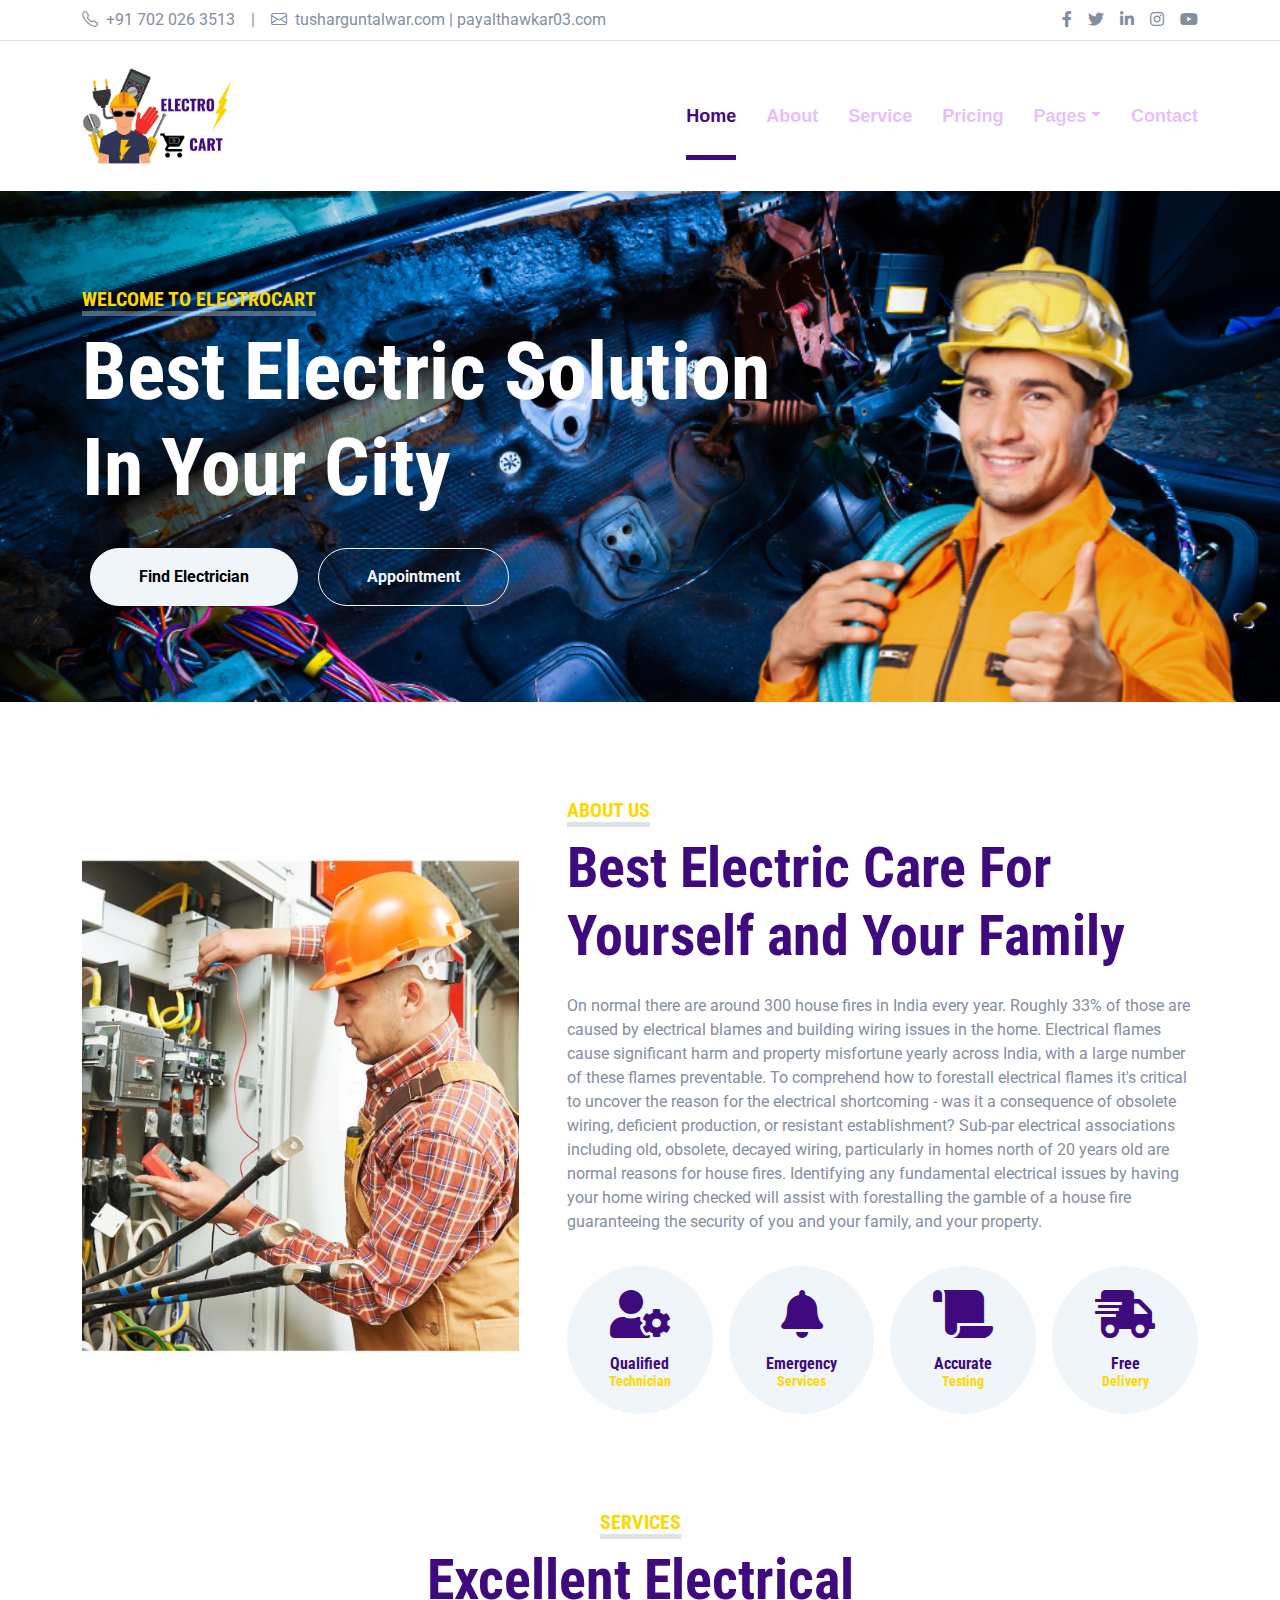
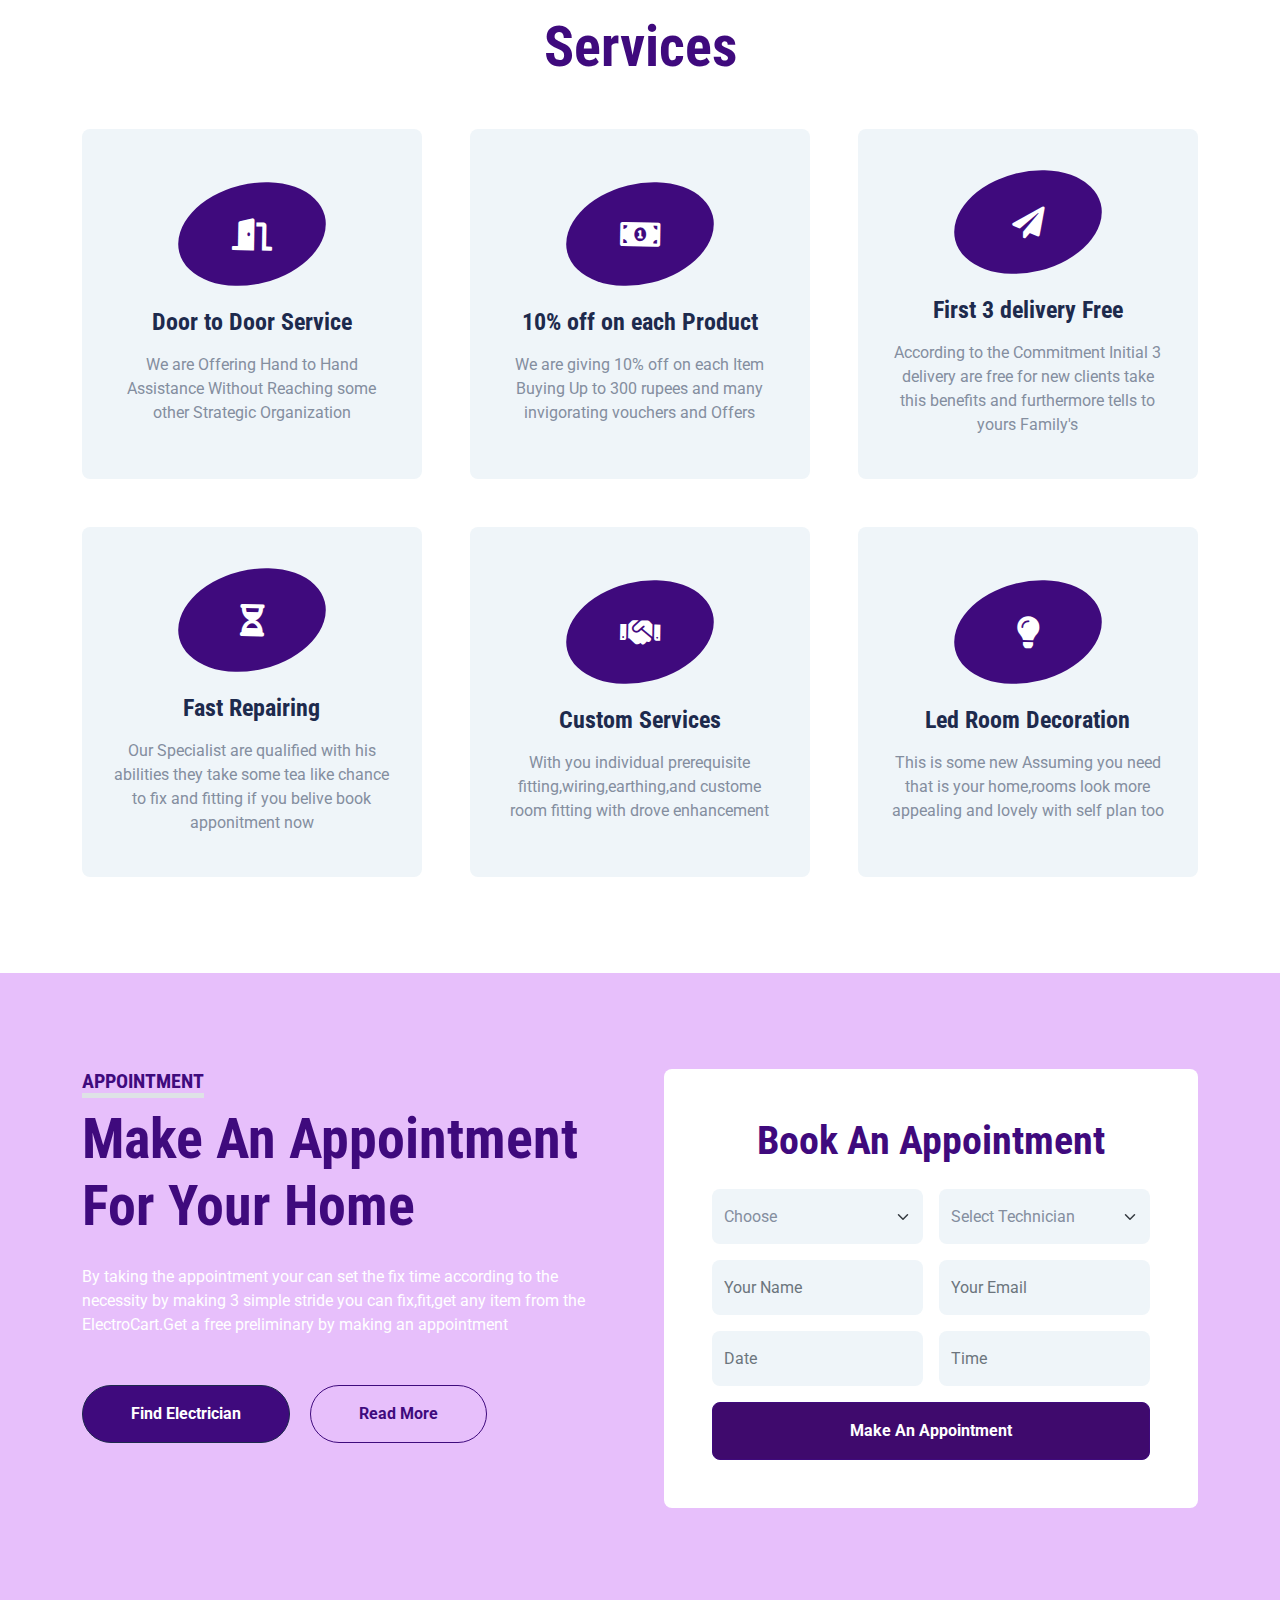
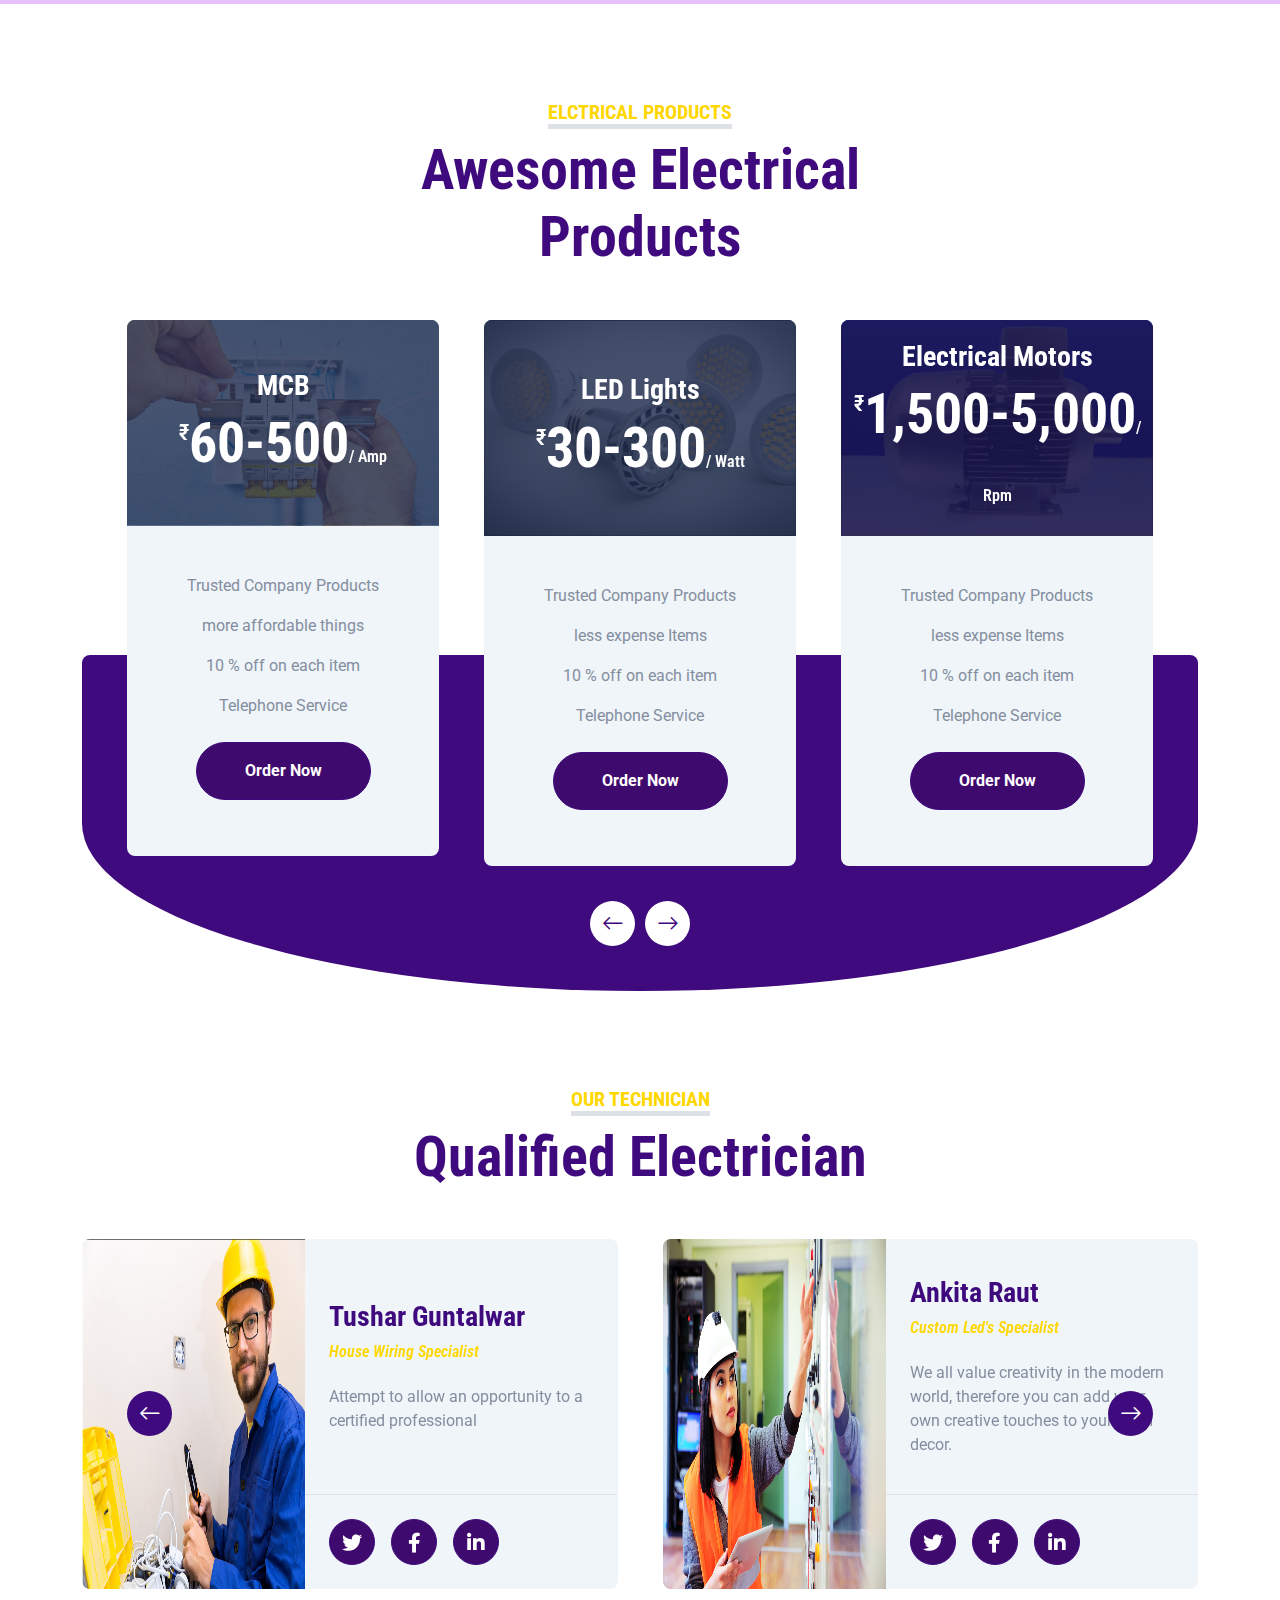
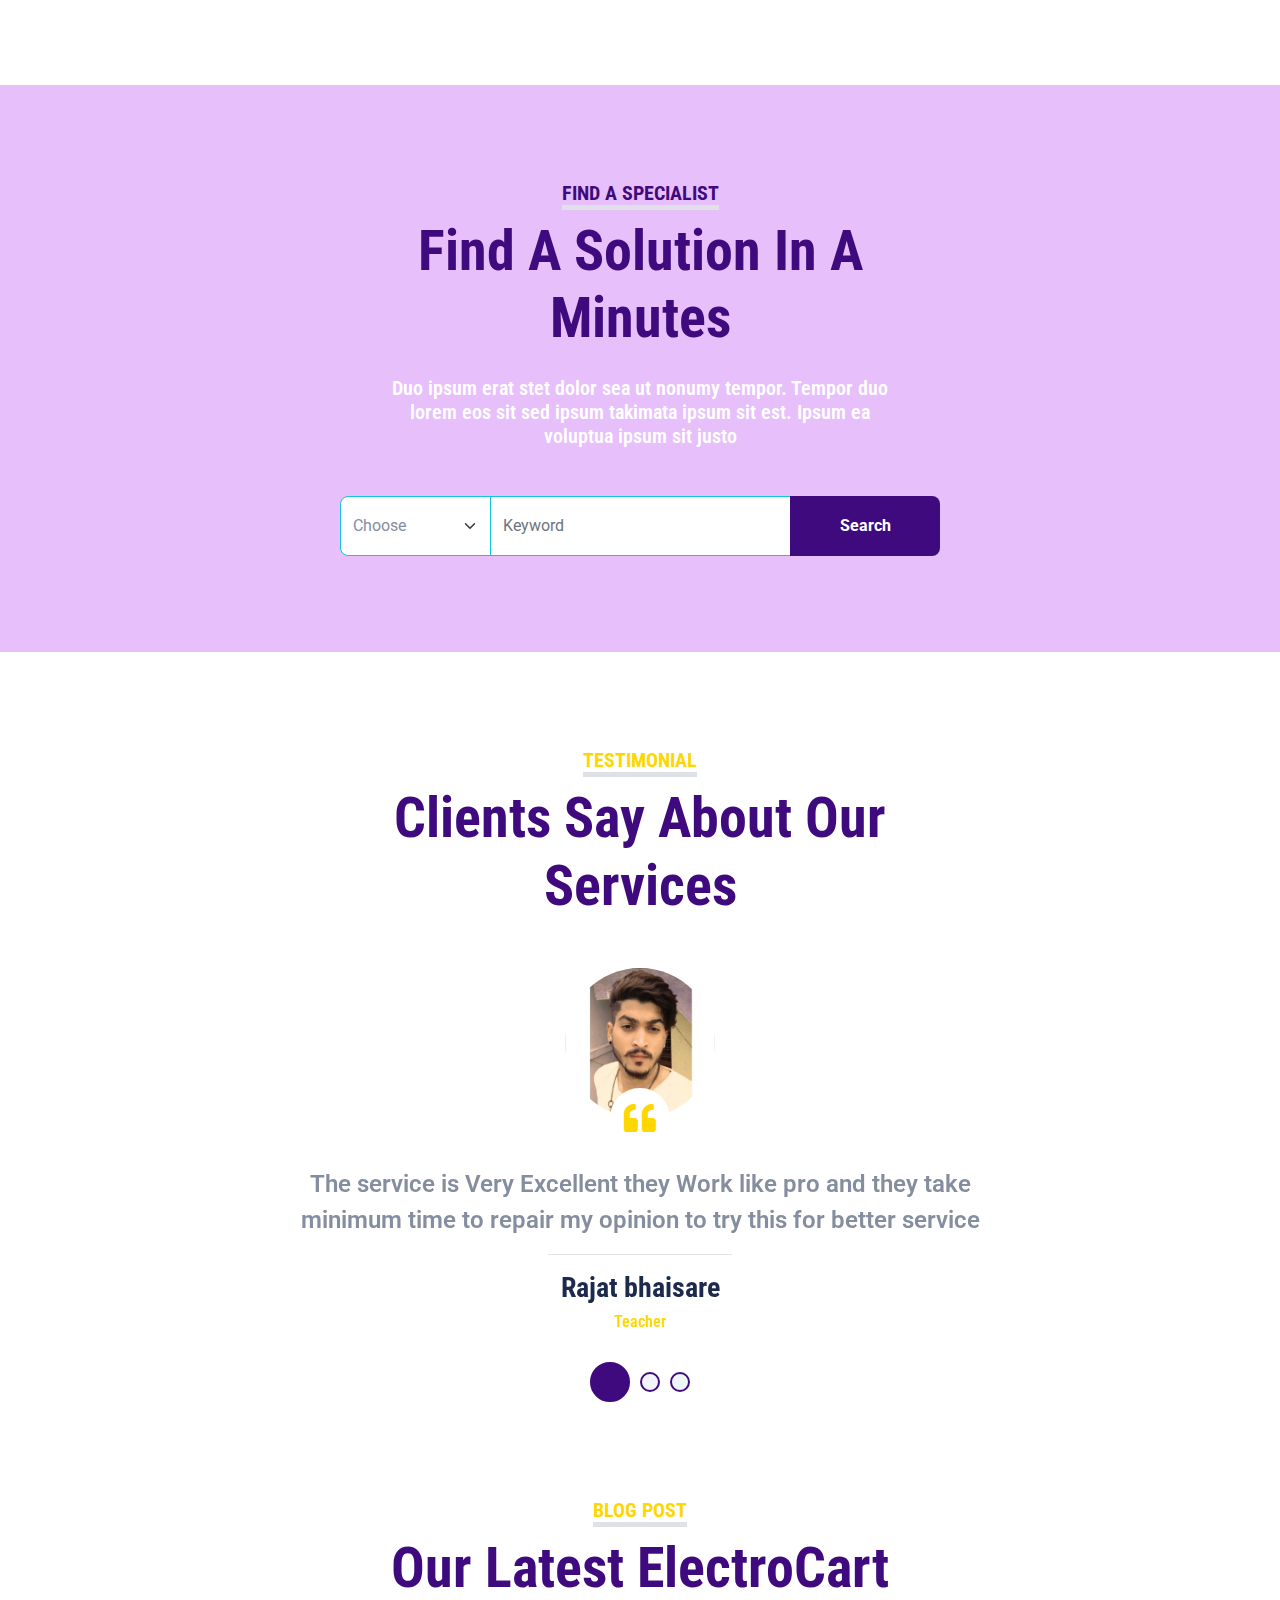
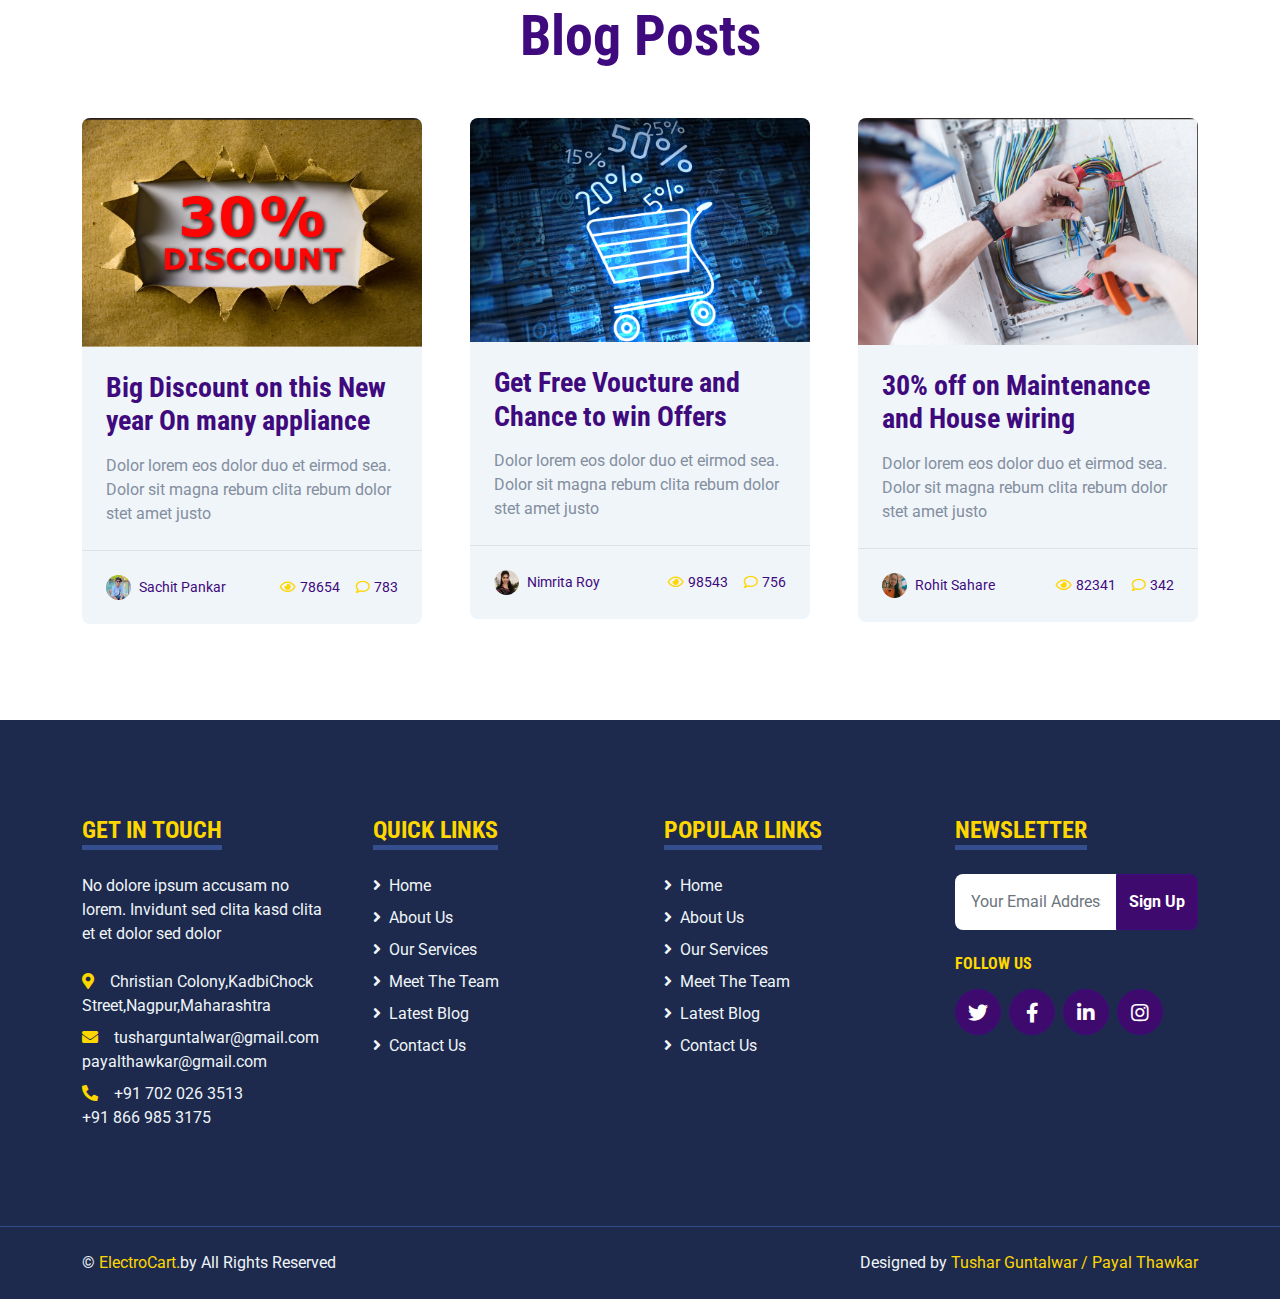
<file: index.html>
<!DOCTYPE html>
<html lang="en">

<head>
    <meta charset="utf-8">
    <title>ElectroCart-Take a new direction</title>
    <meta content="width=device-width, initial-scale=1.0" name="viewport">
    <!-- Favicon -->
    <link rel="icon" type="image/png" sizes="192x192"  href="img/favicon.png">


    <!-- Google Web Fonts -->
    <link rel="preconnect" href="https://fonts.gstatic.com">
    <link href="https://fonts.googleapis.com/css2?family=Roboto+Condensed:wght@400;700&family=Roboto:wght@400;700&display=swap" rel="stylesheet">  

    <!-- Icon Font Stylesheet -->
    <link href="https://cdnjs.cloudflare.com/ajax/libs/font-awesome/5.15.0/css/all.min.css" rel="stylesheet">
    <link href="https://cdn.jsdelivr.net/npm/bootstrap-icons@1.4.1/font/bootstrap-icons.css" rel="stylesheet">

    <!-- Libraries Stylesheet -->
    <link href="lib/owlcarousel/assets/owl.carousel.min.css" rel="stylesheet">
    <link href="lib/tempusdominus/css/tempusdominus-bootstrap-4.min.css" rel="stylesheet" />

    <!-- Customized Bootstrap Stylesheet -->
    <link href="css/bootstrap.min.css" rel="stylesheet">

    <!--  Stylesheet -->
    <link href="css/style.css" rel="stylesheet">
</head>

<body>
    <!-- Topbar Start -->
    <div class="container-fluid py-2 border-bottom d-none d-lg-block">
        <div class="container">
            <div class="row">
                <div class="col-md-6 text-center text-lg-start mb-2 mb-lg-0">
                    <div class="d-inline-flex align-items-center">
                        <a class="text-decoration-none text-body pe-3" href="tel:+91 7020263513"><i class="bi bi-telephone me-2"></i>+91 702 026 3513</a>
                        <span class="text-body">|</span>
                        <a class="text-decoration-none text-body px-3" href="mailto: tusharguntalwar@gmail.com"><i class="bi bi-envelope me-2"></i>tusharguntalwar.com | payalthawkar03.com</a>
                    </div>
                </div>
                <div class="col-md-6 text-center text-lg-end">
                    <div class="d-inline-flex align-items-center">
                        <a class="text-body px-2" href="">
                            <i class="fab fa-facebook-f"></i>
                        </a>
                        <a class="text-body px-2" href="">
                            <i class="fab fa-twitter"></i>
                        </a>
                        <a class="text-body px-2" href="">
                            <i class="fab fa-linkedin-in"></i>
                        </a>
                        <a class="text-body px-2" href="">
                            <i class="fab fa-instagram"></i>
                        </a>
                        <a class="text-body ps-2" href="">
                            <i class="fab fa-youtube"></i>
                        </a>
                    </div>
                </div>
            </div>
        </div>
    </div>
    <!-- Topbar End -->


    <!-- Navbar Start -->
    <div class="container-fluid sticky-top bg-white shadow-sm">
        <div class="container">
            <nav class="navbar navbar-expand-lg bg-white navbar-light py-3 py-lg-0">
                <a href="index.html" class="navbar-brand">
                    <h1 class="m-0 text-uppercase text-primary"><img class="img-fluids rounded-top" src="img/LOGO.png">
                    </h1>
                </a>
                <button class="navbar-toggler" type="button" data-bs-toggle="collapse" data-bs-target="#navbarCollapse">
                    <span class="navbar-toggler-icon"></span>
                </button>
                <div class="collapse navbar-collapse" id="navbarCollapse">
                    <div class="navbar-nav ms-auto py-0">
                        <a href="index.html" class="nav-item nav-link active">Home</a>
                        <a href="about.html" class="nav-item nav-link">About</a>
                        <a href="service.html" class="nav-item nav-link">Service</a>
                        <a href="price.html" class="nav-item nav-link">Pricing</a>
                        <div class="nav-item dropdown">
                            <a href="#" class="nav-link dropdown-toggle" data-bs-toggle="dropdown">Pages</a>
                            <div class="dropdown-menu m-0">
                                <a href="team.html" class="dropdown-item">The Team</a>
                                <a href="testimonial.html" class="dropdown-item">Testimonial</a>
                                <a href="appointment.html" class="dropdown-item">Appointment</a>
                            </div>
                        </div>
                        <a href="contact.html" class="nav-item nav-link">Contact</a>
                    </div>
                </div>
            </nav>
        </div>
    </div>
    <!-- Navbar End -->


    <!-- Hero Start -->
    <div class="container-fluid bg-primary py-5 mb-5 hero-header">
        <div class="container py-5">
            <div class="row justify-content-start">
                <div class="col-lg-8 text-center text-lg-start">
                    <h5 class="d-inline-block text-primary text-uppercase border-bottom border-5" style="border-color: rgba(256, 256, 256, .3) !important;">Welcome To ElectroCart</h5>
                    <h1 class="display-1 text-white mb-md-4">Best Electric Solution In Your City</h1>
                    <div class="pt-2">
                        <a href="http://localhost:63342/ElectroCarts/about.html" class="btn btn-light rounded-pill py-md-3 px-md-5 mx-2">Find Electrician</a>
                        <a href="http://localhost:63342/ElectroCarts/appointment.html" class="btn btn-outline-light rounded-pill py-md-3 px-md-5 mx-2">Appointment</a>
                    </div>
                </div>
            </div>
        </div>
    </div>
    <!-- Hero End -->


    <!-- About Start -->
    <div class="container-fluid py-5">
        <div class="container">
            <div class="row gx-5">
                <div class="col-lg-5 mb-5 mb-lg-0" style="min-height: 500px;">
                    <div class="position-relative h-100">
                        <img class="position-absolute w-100 h-100 rounded" src="img/abouts.jpg" style="object-fit: cover;">
                    </div>
                </div>
                <div class="col-lg-7">
                    <div class="mb-4">
                        <h5 class="d-inline-block text-primary text-uppercase border-bottom border-5">About Us</h5>
                        <h1 class="display-4 text-secondary">Best Electric Care For Yourself and Your Family</h1>
                    </div>
                    <p>On normal there are around 300 house fires in India every year. Roughly 33% of those are caused by electrical blames and building wiring issues in the home.
                        Electrical flames cause significant harm and property misfortune yearly across India, with a large number of these flames preventable.
                        To comprehend how to forestall electrical flames it's critical to uncover the reason for the electrical shortcoming - was it a consequence of obsolete wiring, deficient production, or resistant establishment?
                        Sub-par electrical associations including old, obsolete, decayed wiring, particularly in homes north of 20 years old are normal reasons for house fires.
                        Identifying any fundamental electrical issues by having your home wiring checked will assist with forestalling the gamble of a house fire guaranteeing the security of you and your family, and your property.</p>
                    <div class="row g-3 pt-3 ">
                        <div class="col-sm-3 col-6 ">
                            <div class="bg-light text-center rounded-circle py-4 ">
                                <i class="fa fa-3x fa-user-cog text-secondary mb-3"></i>
                                <h6 class="mb-0  text-secondary">Qualified<small class="d-block text-primary">Technician</small></h6>
                            </div>
                        </div>
                        <div class="col-sm-3 col-6">
                            <div class="bg-light text-center rounded-circle py-4">
                                <i class="fa fa-3x 	fa-bell text-secondary mb-3"></i>
                                <h6 class="mb-0  text-secondary">Emergency<small class="d-block text-primary">Services</small></h6>
                            </div>
                        </div>
                        <div class="col-sm-3 col-6">
                            <div class="bg-light text-center rounded-circle py-4">
                                <i class="fa fa-3x fas fa-scroll text-secondary mb-3"></i>
                                <h6 class="mb-0  text-secondary">Accurate<small class="d-block text-primary">Testing</small></h6>
                            </div>
                        </div>
                        <div class="col-sm-3 col-6">
                            <div class="bg-light text-center rounded-circle py-4">
                                <i class="fa fa-3x fas fa-shipping-fast text-secondary mb-3"></i>
                                <h6 class="mb-0  text-secondary">Free<small class="d-block text-primary">Delivery</small></h6>
                            </div>
                        </div>
                    </div>
                </div>
            </div>
        </div>
    </div>
    <!-- About End -->
    

    <!-- Services Start -->
    <div class="container-fluid py-5">
        <div class="container">
            <div class="text-center mx-auto mb-5" style="max-width: 500px;">
                <h5 class="d-inline-block text-primary text-uppercase border-bottom border-5">Services</h5>
                <h1 class="display-4  text-secondary">Excellent Electrical Services</h1>
            </div>
            <div class="row g-5">
                <div class="col-lg-4 col-md-6">
                    <div class="service-item bg-light rounded d-flex flex-column align-items-center justify-content-center text-center">
                        <div class="service-icon mb-4">
                            <i class="fa fa-2x fa-door-open text-white"></i>
                        </div>
                        <h4 class="mb-3">Door to Door Service</h4>
                        <p class="m-0">We are Offering Hand to Hand Assistance Without Reaching some other Strategic Organization</p>
                        <a class="btn btn-lg btn-primary rounded-pill" href="">
                            <i class="bi bi-arrow-right"></i>
                        </a>
                    </div>
                </div>
                <div class="col-lg-4 col-md-6">
                    <div class="service-item bg-light rounded d-flex flex-column align-items-center justify-content-center text-center">
                        <div class="service-icon mb-4">
                            <i class="fa fa-2x fa-money-bill-alt text-white"></i>
                        </div>
                        <h4 class="mb-3">10% off on each Product</h4>
                        <p class="m-0">We are giving 10% off on each Item Buying Up to 300 rupees and many invigorating vouchers and Offers</p>
                        <a class="btn btn-lg btn-primary rounded-pill" href="">
                            <i class="bi bi-arrow-right"></i>
                        </a>
                    </div>
                </div>
                <div class="col-lg-4 col-md-6">
                    <div class="service-item bg-light rounded d-flex flex-column align-items-center justify-content-center text-center">
                        <div class="service-icon mb-4">
                            <i class="fa fa-2x 	fa-paper-plane text-white"></i>
                        </div>
                        <h4 class="mb-3">First 3 delivery Free</h4>
                        <p class="m-0">According to the Commitment Initial 3 delivery are free for new clients take this benefits and furthermore tells to yours Family's</p>
                        <a class="btn btn-lg btn-primary rounded-pill" href="">
                            <i class="bi bi-arrow-right"></i>
                        </a>
                    </div>
                </div>
                <div class="col-lg-4 col-md-6">
                    <div class="service-item bg-light rounded d-flex flex-column align-items-center justify-content-center text-center">
                        <div class="service-icon mb-4">
                            <i class="fa fa-2x fa-hourglass-half text-white"></i>
                        </div>
                        <h4 class="mb-3">Fast Repairing</h4>
                        <p class="m-0">Our Specialist are qualified with his abilities they take some tea like chance to fix and fitting if you belive book apponitment now </p>
                        <a class="btn btn-lg btn-primary rounded-pill" href="">
                            <i class="bi bi-arrow-right"></i>
                        </a>
                    </div>
                </div>
                <div class="col-lg-4 col-md-6">
                    <div class="service-item bg-light rounded d-flex flex-column align-items-center justify-content-center text-center">
                        <div class="service-icon mb-4">
                            <i class="fa fa-2x fa-handshake text-white"></i>
                        </div>
                        <h4 class="mb-3">Custom Services</h4>
                        <p class="m-0">With you individual prerequisite fitting,wiring,earthing,and custome room fitting with drove enhancement</p>
                        <a class="btn btn-lg btn-primary rounded-pill" href="">
                            <i class="bi bi-arrow-right"></i>
                        </a>
                    </div>
                </div>
                <div class="col-lg-4 col-md-6">
                    <div class="service-item bg-light rounded d-flex flex-column align-items-center justify-content-center text-center">
                        <div class="service-icon mb-4">
                            <i class="fa fa-2x fa-lightbulb text-white"></i>
                        </div>
                        <h4 class="mb-3">Led Room Decoration</h4>
                        <p class="m-0">This is some new Assuming you need that is your home,rooms look more appealing and lovely with self plan too</p>
                        <a class="btn btn-lg btn-primary rounded-pill" href="">
                            <i class="bi bi-arrow-right"></i>
                        </a>
                    </div>
                </div>
            </div>
        </div>
    </div>
    <!-- Services End -->


    <!-- Appointment Start -->
    <div class="container-fluid bg-primarys my-5 py-5">
        <div class="container py-5">
            <div class="row gx-5">
                <div class="col-lg-6 mb-5 mb-lg-0">
                    <div class="mb-4">
                        <h5 class="d-inline-block text-secondary text-uppercase border-bottom border-5">Appointment</h5>
                        <h1 class="display-4 text-secondary">Make An Appointment For Your Home</h1>
                    </div>
                    <p class="text-white mb-5">By taking the appointment your can set the fix time according to the necessity by making
                        3 simple stride you can fix,fit,get any item from the ElectroCart.Get a free preliminary by making an appointment</p>
                    <a class="btn btn-dark rounded-pill py-3 px-5 me-3" href="">Find Electrician</a>
                    <a class="btn btn-outline-dark rounded-pill py-3 px-5" href="">Read More</a>
                </div>
                <div class="col-lg-6">
                    <div class="bg-white text-center rounded p-5">
                        <h1 class="mb-4 text-secondary">Book An Appointment</h1>
                        <form>
                            <div class="row g-3">
                                <div class="col-12 col-sm-6">
                                    <select class="form-select bg-light border-0" style="height: 55px;">
                                        <option selected>Choose</option>
                                        <option value="1">House Wiring</option>
                                        <option value="2">Appliance service</option>
                                        <option value="3">Room Decoration</option>
                                        <option value="4">Maintenance</option>
                                        <option value="5">Online Components/Product</option>
                                    </select>
                                </div>
                                <div class="col-12 col-sm-6">
                                    <select class="form-select bg-light border-0" style="height: 55px;">
                                        <option selected>Select Technician</option>
                                        <option value="1">Aditya Sharma</option>
                                        <option value="2">Tushar Guntalwar</option>
                                        <option value="3">Rishab Kant</option>
                                        <option value="4">Ankush Raut</option>
                                        <option value="5">Mohit Tiwari</option>
                                    </select>
                                </div>
                                <div class="col-12 col-sm-6">
                                    <input type="text" class="form-control bg-light border-0" placeholder="Your Name" style="height: 55px;">
                                </div>
                                <div class="col-12 col-sm-6">
                                    <input type="email" class="form-control bg-light border-0" placeholder="Your Email" style="height: 55px;">
                                </div>
                                <div class="col-12 col-sm-6">
                                    <div class="date" id="date" data-target-input="nearest">
                                        <input type="text"
                                            class="form-control bg-light border-0 datetimepicker-input"
                                            placeholder="Date" data-target="#date" data-toggle="datetimepicker" style="height: 55px;">
                                    </div>
                                </div>
                                <div class="col-12 col-sm-6">
                                    <div class="time" id="time" data-target-input="nearest">
                                        <input type="text"
                                            class="form-control bg-light border-0 datetimepicker-input"
                                            placeholder="Time" data-target="#time" data-toggle="datetimepicker" style="height: 55px;">
                                    </div>
                                </div>
                                <div class="col-12">
                                    <button class="btn btn-primary w-100 py-3 text-white" type="submit">Make An Appointment</button>
                                </div>
                            </div>
                        </form>
                    </div>
                </div>
            </div>
        </div>
    </div>
    <!-- Appointment End -->


    <!-- Pricing Plan Start -->
    <div class="container-fluid py-5">
        <div class="container">
            <div class="text-center mx-auto mb-5" style="max-width: 500px;">
                <h5 class="d-inline-block text-primary text-uppercase border-bottom border-5">Elctrical Products</h5>
                <h1 class="display-4 text-secondary">Awesome Electrical Products</h1>
            </div>
            <div class="owl-carousel price-carousel position-relative" style="padding: 0 45px 45px 45px;">
                <div class="bg-light rounded text-center">
                    <div class="position-relative">
                        <img class="img-fluid rounded-top" src="img/price3.png" alt="">
                        <div class="position-absolute w-100 h-100 top-50 start-50 translate-middle rounded-top d-flex flex-column align-items-center justify-content-center" style="background: rgba(29, 42, 77, .8);">
                            <h3 class="text-white">MCB</h3>
                            <h1 class="display-4 text-white mb-0">
                                <small class="align-top fw-normal" style="font-size: 22px; line-height: 45px;">&#8377</small>60-500<small class="align-bottom fw-normal" style="font-size: 16px; line-height: 40px;">/ Amp</small>
                            </h1>
                        </div>
                    </div>
                    <div class="text-center py-5">
                        <p>Trusted Company Products</p>
                        <p>more affordable things</p>
                        <p>10 % off on each item</p>
                        <p>Telephone Service</p>
                        <a href="" class="btn btn-primary rounded-pill py-3 px-5 my-2">Order Now</a>
                    </div>
                </div>
                <div class="bg-light rounded text-center">
                    <div class="position-relative">
                        <img class="img-fluid rounded-top" src="img/price2.png" alt="">
                        <div class="position-absolute w-100 h-100 top-50 start-50 translate-middle rounded-top d-flex flex-column align-items-center justify-content-center" style="background: rgba(29, 42, 77, .8);">
                            <h3 class="text-white">LED Lights</h3>
                            <h1 class="display-4 text-white mb-0">
                                <small class="align-top fw-normal" style="font-size: 22px; line-height: 45px;">&#8377</small>30-300<small class="align-bottom fw-normal" style="font-size: 16px; line-height: 40px;">/ Watt</small>
                            </h1>
                        </div>
                    </div>
                    <div class="text-center py-5">
                        <p>Trusted Company Products</p>
                        <p>less expense Items</p>
                        <p>10 % off on each item</p>
                        <p>Telephone Service</p>
                        <a href="" class="btn btn-primary rounded-pill py-3 px-5 my-2">Order Now</a>
                    </div>
                </div>
                <div class="bg-light rounded text-center">
                    <div class="position-relative">
                        <img class="img-fluid rounded-top" src="img/price5.png" alt="">
                        <div class="position-absolute w-100 h-100 top-50 start-50 translate-middle rounded-top d-flex flex-column align-items-center justify-content-center" style="background: rgba(25, 22, 77, .9);">
                            <h3 class="text-white">Electrical Motors</h3>
                            <h1 class="display-4 text-white mb-0">
                                <small class="align-top fw-normal" style="font-size: 22px; line-height: 45px;">&#8377</small>1,500-5,000<small class="align-bottom fw-normal" style="font-size: 16px; line-height: 40px;">/ Rpm</small>
                            </h1>
                        </div>
                    </div>
                    <div class="text-center py-5">
                        <p>Trusted Company Products</p>
                        <p>less expense Items</p>
                        <p>10 % off on each item</p>
                        <p>Telephone Service</p>
                        <a href="" class="btn btn-primary rounded-pill py-3 px-5 my-2">Order Now</a>
                    </div>
                </div>
                <div class="bg-light rounded text-center">
                    <div class="position-relative">
                        <img class="img-fluid rounded-top" src="img/price6.png" alt="">
                        <div class="position-absolute w-100 h-100 top-50 start-50 translate-middle rounded-top d-flex flex-column align-items-center justify-content-center" style="background: rgba(29, 42, 77, .8);">
                            <h3 class="text-white">Electric Heaters & many more items</h3>
                            <h1 class="display-4 text-white mb-0">
                                <small class="align-top fw-normal" style="font-size: 22px; line-height: 45px;">&#8377</small>2,000-10,000<small class="align-bottom fw-normal" style="font-size: 16px; line-height: 40px;">/ Liters</small>
                            </h1>
                        </div>
                    </div>
                    <div class="text-center py-5">
                        <p>Trusted Company Products</p>
                        <p>less expense Items</p>
                        <p>10 % off on each item</p>
                        <p>Telephone Service</p>
                        <a href="" class="btn btn-primary rounded-pill py-3 px-5 my-2">Order Now</a>
                    </div>
                </div>
                <div class="bg-light rounded text-center">
                    <div class="position-relative">
                        <img class="img-fluid rounded-top" src="img/price4.png" alt="">
                        <div class="position-absolute w-100 h-100 top-50 start-50 translate-middle rounded-top d-flex flex-column align-items-center justify-content-center" style="background: rgba(29, 42, 77, .8);">
                            <h3 class="text-white">Wires & Switch boards</h3>
                            <h1 class="display-4 text-white mb-0">
                                <small class="align-top fw-normal" style="font-size: 22px; line-height: 45px;">&#8377</small>40-400<small class="align-bottom fw-normal" style="font-size: 16px; line-height: 40px;">/ Items</small>
                            </h1>
                        </div>
                    </div>
                    <div class="text-center py-5">
                        <p>Trusted Company Products</p>
                        <p>less expense Items</p>
                        <p>10 % off on each item</p>
                        <p>Telephone Service</p>
                        <a href="" class="btn btn-primary rounded-pill py-3 px-5 my-2">Order Now</a>
                    </div>

                </div>
                </div>
            </div>
        </div>

    <!-- Pricing Plan End -->


    <!-- Team Start -->
    <div class="container-fluid py-5">
        <div class="container">
            <div class="text-center mx-auto mb-5" style="max-width: 500px;">
                <h5 class="d-inline-block text-primary text-uppercase border-bottom border-5">Our Technician</h5>
                <h1 class="display-4 text-secondary">Qualified Electrician</h1>
            </div>
            <div class="owl-carousel team-carousel position-relative">
                <div class="team-item">
                    <div class="row g-0 bg-light rounded overflow-hidden">
                        <div class="col-12 col-sm-5 h-100">
                            <img class="img-fluid h-100" src="img/team1.png" style="object-fit: fill;">
                        </div>
                        <div class="col-12 col-sm-7 h-100 d-flex flex-column">
                            <div class="mt-auto p-4">
                                <h3 class="text-secondary">Tushar Guntalwar</h3>
                                <h6 class="fw-normal fst-italic text-primary mb-4">House Wiring Specialist</h6>
                                <p class="m-0">Attempt to allow an opportunity to a certified professional</p>
                            </div>
                            <div class="d-flex mt-auto border-top p-4">
                                <a class="btn btn-lg btn-primary btn-lg-square rounded-circle me-3" href="https://www.twitter.com/login"><i class="fab fa-twitter"></i></a>
                                <a class="btn btn-lg btn-primary btn-lg-square rounded-circle me-3" href="https://www.facebook.com/login"><i class="fab fa-facebook-f"></i></a>
                                <a class="btn btn-lg btn-primary btn-lg-square rounded-circle" href="https://www.linkedin.com/login"><i class="fab fa-linkedin-in"></i></a>
                            </div>
                        </div>
                    </div>
                </div>
                <div class="team-item">
                    <div class="row g-0 bg-light rounded overflow-hidden">
                        <div class="col-12 col-sm-5 h-100">
                            <img class="img-fluid h-100" src="img/team2.png" style="object-fit: fill;">
                        </div>
                        <div class="col-12 col-sm-7 h-100 d-flex flex-column">
                            <div class="mt-auto p-4">
                                <h3 class="text-secondary">Ankita Raut</h3>
                                <h6 class="fw-normal fst-italic text-primary mb-4">Custom Led's Specialist</h6>
                                <p class="m-0">We all value creativity in the modern world, therefore you can add your own creative touches to your room decor.</p>
                            </div>
                            <div class="d-flex mt-auto border-top p-4">
                                <a class="btn btn-lg btn-primary btn-lg-square rounded-circle me-3" href="https://www.twitter.com/login"><i class="fab fa-twitter"></i></a>
                                <a class="btn btn-lg btn-primary btn-lg-square rounded-circle me-3" href="https://www.facebook.com/login"><i class="fab fa-facebook-f"></i></a>
                                <a class="btn btn-lg btn-primary btn-lg-square rounded-circle" href="https://www.linkedin.com/login"><i class="fab fa-linkedin-in"></i></a>
                            </div>
                        </div>
                    </div>
                </div>
                <div class="team-item">
                    <div class="row g-0 bg-light rounded overflow-hidden">
                        <div class="col-12 col-sm-5 h-100">
                            <img class="img-fluid h-100" src="img/team3.png" style="object-fit: fill;">
                        </div>
                        <div class="col-12 col-sm-7 h-100 d-flex flex-column">
                            <div class="mt-auto p-4">
                                <h3 class="text-secondary">Mohit Tiwari</h3>
                                <h6 class="fw-normal fst-italic text-primary mb-4">Electric Fitter</h6>
                                <p class="m-0">Within a few minutes, you can repair or install any electrical component.</p>
                            </div>
                            <div class="d-flex mt-auto border-top p-4">
                                <a class="btn btn-lg btn-primary btn-lg-square rounded-circle me-3" href="https://www.twitter.com/login"><i class="fab fa-twitter"></i></a>
                                <a class="btn btn-lg btn-primary btn-lg-square rounded-circle me-3" href="https://www.facebook.com/login"><i class="fab fa-facebook-f"></i></a>
                                <a class="btn btn-lg btn-primary btn-lg-square rounded-circle" href="https://www.linkedin.com/login"><i class="fab fa-linkedin-in"></i></a>
                            </div>
                        </div>
                    </div>
                </div>
            </div>
        </div>
    </div>
    <!-- Team End -->


    <!-- Search Start -->
    <div class="container-fluid bg-primarys my-5 py-5">
        <div class="container py-5">
            <div class="text-center mx-auto mb-5" style="max-width: 500px;">
                <h5 class="d-inline-block text-secondary text-uppercase border-bottom border-5">Find A specialist</h5>
                <h1 class="display-4 mb-4 text-secondary">Find A Solution In A Minutes</h1>
                <h5 class="text-white fw-normal">Duo ipsum erat stet dolor sea ut nonumy tempor. Tempor duo lorem eos sit sed ipsum takimata ipsum sit est. Ipsum ea voluptua ipsum sit justo</h5>
            </div>
            <div class="mx-auto" style="width: 100%; max-width: 600px;">
                <div class="input-group">
                    <select class="form-select border-primary w-25" style="height: 60px;">
                        <option selected>Choose</option>
                        <option value="1">House Wiring</option>
                        <option value="2">Appliance service</option>
                        <option value="3">Room Decoration</option>
                        <option value="4">Maintenance</option>
                        <option value="5">Online Components/Product</option>
                    </select>
                    <input type="text" class="form-control border-primary w-50" placeholder="Keyword">
                    <button class="btn btn-dark border-0 w-25">Search</button>
                </div>
            </div>
        </div>
    </div>
    <!-- Search End -->


    <!-- Testimonial Start -->
    <div class="container-fluid py-5">
        <div class="container">
            <div class="text-center mx-auto mb-5" style="max-width: 500px;">
                <h5 class="d-inline-block text-primary text-uppercase border-bottom border-5">Testimonial</h5>
                <h1 class="display-4 text-secondary">Clients Say About Our Services</h1>
            </div>
            <div class="row justify-content-center">
                <div class="col-lg-8">
                    <div class="owl-carousel testimonial-carousel">
                        <div class="testimonial-item text-center">
                            <div class="position-relative mb-5">
                                <img class="img-fluid rounded-circle mx-auto" src="img/testimonial1.png" alt="">
                                <div class="position-absolute top-100 start-50 translate-middle d-flex align-items-center justify-content-center bg-white rounded-circle" style="width: 60px; height: 60px;">
                                    <i class="fa fa-quote-left fa-2x text-primary"></i>
                                </div>
                            </div>
                            <p class="fs-4 fw-normal">The service is Very Excellent they Work like pro and they take minimum time to repair my opinion to try this for better service</p>
                            <hr class="w-25 mx-auto">
                            <h3>Rajat bhaisare</h3>
                            <h6 class="fw-normal text-primary mb-3">Teacher</h6>
                        </div>
                        <div class="testimonial-item text-center">
                            <div class="position-relative mb-5">
                                <img class="img-fluid rounded-circle mx-auto" src="img/testimonial2.png" alt="">
                                <div class="position-absolute top-100 start-50 translate-middle d-flex align-items-center justify-content-center bg-white rounded-circle" style="width: 60px; height: 60px;">
                                    <i class="fa fa-quote-left fa-2x text-primary"></i>
                                </div>
                            </div>
                            <p class="fs-4 fw-normal">The service is Very Excellent they Work like pro and they take minimum time to repair my opinion to try this for better service</p>
                            <hr class="w-25 mx-auto">
                            <h3>Mrunal Patel</h3>
                            <h6 class="fw-normal text-primary mb-3">Student</h6>
                        </div>
                        <div class="testimonial-item text-center">
                            <div class="position-relative mb-5">
                                <img class="img-fluid rounded-circle mx-auto" src="img/testimonial4.png" alt="">
                                <div class="position-absolute top-100 start-50 translate-middle d-flex align-items-center justify-content-center bg-white rounded-circle" style="width: 60px; height: 60px;">
                                    <i class="fa fa-quote-left fa-2x text-primary"></i>
                                </div>
                            </div>
                            <p class="fs-4 fw-normal">The service is Very Excellent they Work like pro and they take minimum time to repair my opinion to try this for better service</p>
                            <hr class="w-25 mx-auto">
                            <h3>Kishor kakade</h3>
                            <h6 class="fw-normal text-primary mb-3">Employ</h6>
                        </div>
                    </div>
                </div>
            </div>
        </div>
    </div>
    <!-- Testimonial End -->





    <!-- Blog Start -->
    <div class="container-fluid py-5 ">
        <div class="container">
            <div class="text-center mx-auto mb-5" style="max-width: 500px;">
                <h5 class="d-inline-block text-primary text-uppercase border-bottom border-5">Blog Post</h5>
                <h1 class="display-4 text-secondary">Our Latest ElectroCart Blog Posts</h1>
            </div>
            <div class="row g-5">
                <div class="col-xl-4 col-lg-6">
                    <div class="bg-light rounded overflow-hidden">
                        <img class="img-fluid w-100" src="img/blog1.png" alt="">
                        <div class="p-4">
                            <a class="h3 d-block mb-3 text-secondary" href="">Big Discount on this New year On many appliance </a>
                            <p class="m-0">Dolor lorem eos dolor duo et eirmod sea. Dolor sit magna
                                rebum clita rebum dolor stet amet justo</p>
                        </div>
                        <div class="d-flex justify-content-between border-top p-4">
                            <div class="d-flex align-items-center">
                                <img class="rounded-circle me-2 " src="img/testimonial4.png" width="25" height="25" alt="">
                                <small class=" text-secondary">Sachit Pankar</small>
                            </div>
                            <div class="d-flex align-items-center">
                                <small class="ms-3  text-secondary" ><i class="far fa-eye me-1 text-primary"></i>78654</small>
                                <small class="ms-3  text-secondary"><i class="far fa-comment text-primary me-1"></i>783</small>
                            </div>
                        </div>
                    </div>
                </div>
                <div class="col-xl-4 col-lg-6">
                    <div class="bg-light rounded overflow-hidden">
                        <img class="img-fluid w-100" src="img/blog2.png" alt="">
                        <div class="p-4">
                            <a class="h3 d-block mb-3 text-secondary" href="">Get Free Voucture and Chance to win Offers</a>
                            <p class="m-0">Dolor lorem eos dolor duo et eirmod sea. Dolor sit magna
                                rebum clita rebum dolor stet amet justo</p>
                        </div>
                        <div class="d-flex justify-content-between border-top p-4">
                            <div class="d-flex align-items-center">
                                <img class="rounded-circle me-2" src="img/testimonial2.png" width="25" height="25" alt="">
                                <small class=" text-secondary">Nimrita Roy</small>
                            </div>
                            <div class="d-flex align-items-center">
                                <small class="ms-3 text-secondary"><i class="far fa-eye text-primary me-1"></i>98543</small>
                                <small class="ms-3 text-secondary"><i class="far fa-comment text-primary me-1"></i>756</small>
                            </div>
                        </div>
                    </div>
                </div>
                <div class="col-xl-4 col-lg-6">
                    <div class="bg-light rounded overflow-hidden">
                        <img class="img-fluid w-100" src="img/blog3.png" alt="">
                        <div class="p-4">
                            <a class="h3 d-block mb-3 text-secondary" href="">30% off on  Maintenance and House wiring </a>
                            <p class="m-0">Dolor lorem eos dolor duo et eirmod sea. Dolor sit magna
                                rebum clita rebum dolor stet amet justo</p>
                        </div>
                        <div class="d-flex justify-content-between border-top p-4">
                            <div class="d-flex align-items-center">
                                <img class="rounded-circle me-2" src="img/testimonial3.png" width="25" height="25" alt="">
                                <small class="text-secondary">Rohit Sahare</small>
                            </div>
                            <div class="d-flex align-items-center">
                                <small class="ms-3 text-secondary"><i class="far fa-eye text-primary me-1"></i>82341</small>
                                <small class="ms-3 text-secondary"><i class="far fa-comment text-primary me-1"></i>342</small>
                            </div>
                        </div>
                    </div>
                </div>
            </div>
        </div>
    </div>
    <!-- Blog End -->


    <!-- Footer Start -->
    <div class="container-fluid bg-dark text-light mt-5 py-5">
        <div class="container py-5">
            <div class="row g-5">
                <div class="col-lg-3 col-md-6">
                    <h4 class="d-inline-block text-primary text-uppercase border-bottom border-5 border-secondary mb-4">Get In Touch</h4>
                    <p class="mb-4">No dolore ipsum accusam no lorem. Invidunt sed clita kasd clita et et dolor sed dolor</p>
                    <p class="mb-2"><i class="fa fa-map-marker-alt text-primary me-3"></i>Christian Colony,KadbiChock Street,Nagpur,Maharashtra</p>
                    <p class="mb-2"><i class="fa fa-envelope text-primary me-3"></i>tusharguntalwar@gmail.com <br>payalthawkar@gmail.com</br></p>
                    <p class="mb-0"><i class="fa fa-phone-alt text-primary me-3"></i>+91 702 026 3513 <br>+91 866 985 3175</p>
                </div>
                <div class="col-lg-3 col-md-6">
                    <h4 class="d-inline-block text-primary text-uppercase border-bottom border-5 border-secondary mb-4">Quick Links</h4>
                    <div class="d-flex flex-column justify-content-start">
                        <a class="text-light mb-2" href="#"><i class="fa fa-angle-right me-2"></i>Home</a>
                        <a class="text-light mb-2" href="#"><i class="fa fa-angle-right me-2"></i>About Us</a>
                        <a class="text-light mb-2" href="#"><i class="fa fa-angle-right me-2"></i>Our Services</a>
                        <a class="text-light mb-2" href="#"><i class="fa fa-angle-right me-2"></i>Meet The Team</a>
                        <a class="text-light mb-2" href="#"><i class="fa fa-angle-right me-2"></i>Latest Blog</a>
                        <a class="text-light" href="#"><i class="fa fa-angle-right me-2"></i>Contact Us</a>
                    </div>
                </div>
                <div class="col-lg-3 col-md-6">
                    <h4 class="d-inline-block text-primary text-uppercase border-bottom border-5 border-secondary mb-4">Popular Links</h4>
                    <div class="d-flex flex-column justify-content-start">
                        <a class="text-light mb-2" href="#"><i class="fa fa-angle-right me-2"></i>Home</a>
                        <a class="text-light mb-2" href="#"><i class="fa fa-angle-right me-2"></i>About Us</a>
                        <a class="text-light mb-2" href="#"><i class="fa fa-angle-right me-2"></i>Our Services</a>
                        <a class="text-light mb-2" href="#"><i class="fa fa-angle-right me-2"></i>Meet The Team</a>
                        <a class="text-light mb-2" href="#"><i class="fa fa-angle-right me-2"></i>Latest Blog</a>
                        <a class="text-light" href="#"><i class="fa fa-angle-right me-2"></i>Contact Us</a>
                    </div>
                </div>
                <div class="col-lg-3 col-md-6">
                    <h4 class="d-inline-block text-primary text-uppercase border-bottom border-5 border-secondary mb-4">Newsletter</h4>
                    <form action="">
                        <div class="input-group">
                            <input type="text" class="form-control p-3 border-0" placeholder="Your Email Address">
                            <button class="btn btn-primary">Sign Up</button>
                        </div>
                    </form>
                    <h6 class="text-primary text-uppercase mt-4 mb-3">Follow Us</h6>
                    <div class="d-flex">
                        <a class="btn btn-lg btn-primary btn-lg-square rounded-circle me-2" href="https://twitter.com/"><i class="fab fa-twitter"></i></a>
                        <a class="btn btn-lg btn-primary btn-lg-square rounded-circle me-2" href="https://www.facebook.com/"><i class="fab fa-facebook-f"></i></a>
                        <a class="btn btn-lg btn-primary btn-lg-square rounded-circle me-2" href="https://www.linkedin.com/login"><i class="fab fa-linkedin-in"></i></a>
                        <a class="btn btn-lg btn-primary btn-lg-square rounded-circle" href="https://www.instagram.com/"><i class="fab fa-instagram"></i></a>
                    </div>
                </div>
            </div>
        </div>
    </div>
    <div class="container-fluid bg-dark text-light border-top border-secondary py-4">
        <div class="container">
            <div class="row g-5">
                <div class="col-md-6 text-center text-md-start">
                    <p class="mb-md-0">&copy; <a class="text-primary" href="#">ElectroCart.</a>by  All Rights Reserved</p>
                </div>
                <div class="col-md-6 text-center text-md-end">
                    <p class="mb-0">Designed by <a class="text-primary" href="https://htmlcodex.com">Tushar Guntalwar / Payal Thawkar</a></p>
                </div>
            </div>
        </div>
    </div>
    <!-- Footer End -->


    <!-- Back to Top -->
    <a href="#" class="btn btn-lg btn-primary btn-lg-square back-to-top"><i class="bi bi-arrow-up"></i></a>


    <!-- JavaScript Libraries -->
    <script src="https://code.jquery.com/jquery-3.4.1.min.js"></script>
    <script src="https://cdn.jsdelivr.net/npm/bootstrap@5.0.0/dist/js/bootstrap.bundle.min.js"></script>
    <script src="lib/easing/easing.min.js"></script>
    <script src="lib/waypoints/waypoints.min.js"></script>
    <script src="lib/owlcarousel/owl.carousel.min.js"></script>
    <script src="lib/tempusdominus/js/moment.min.js"></script>
    <script src="lib/tempusdominus/js/moment-timezone.min.js"></script>
    <script src="lib/tempusdominus/js/tempusdominus-bootstrap-4.min.js"></script>

    <!-- Template Javascript -->
    <script src="js/main.js"></script>
</body>

</html>
</file>
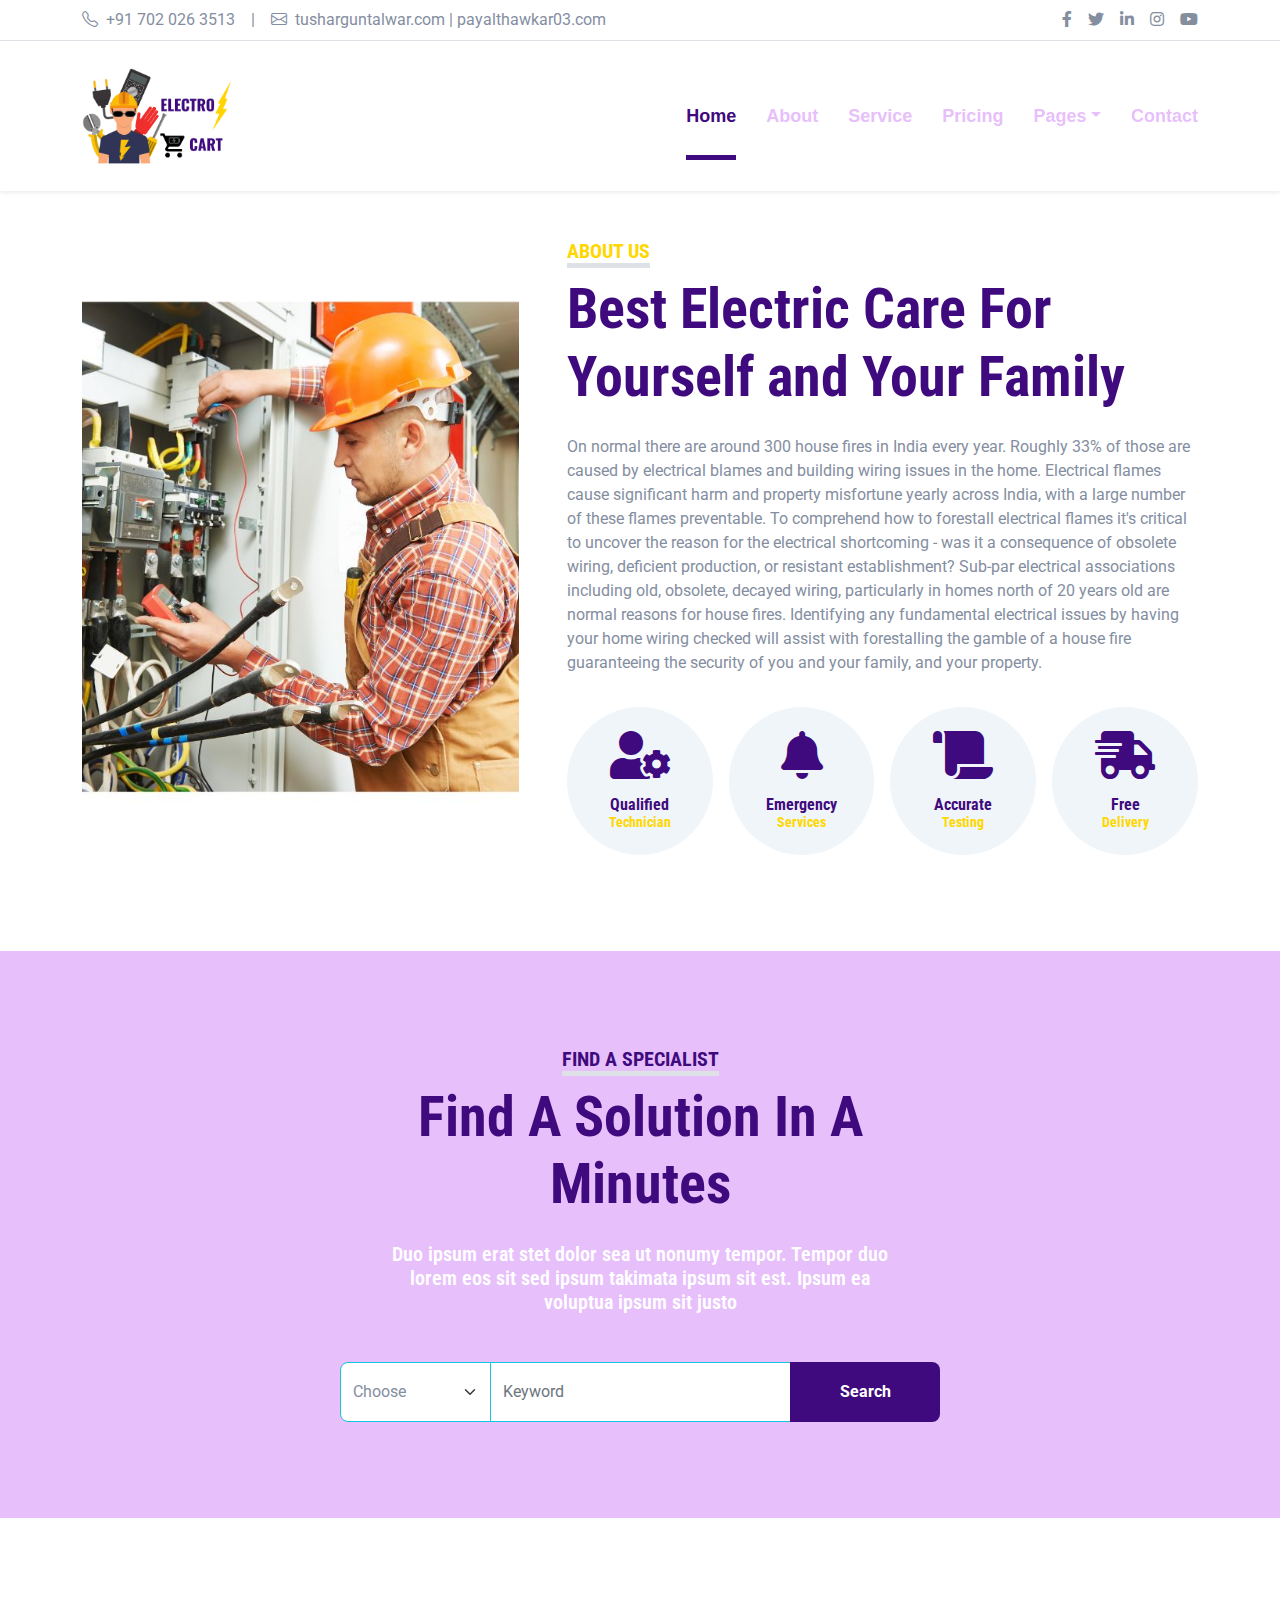
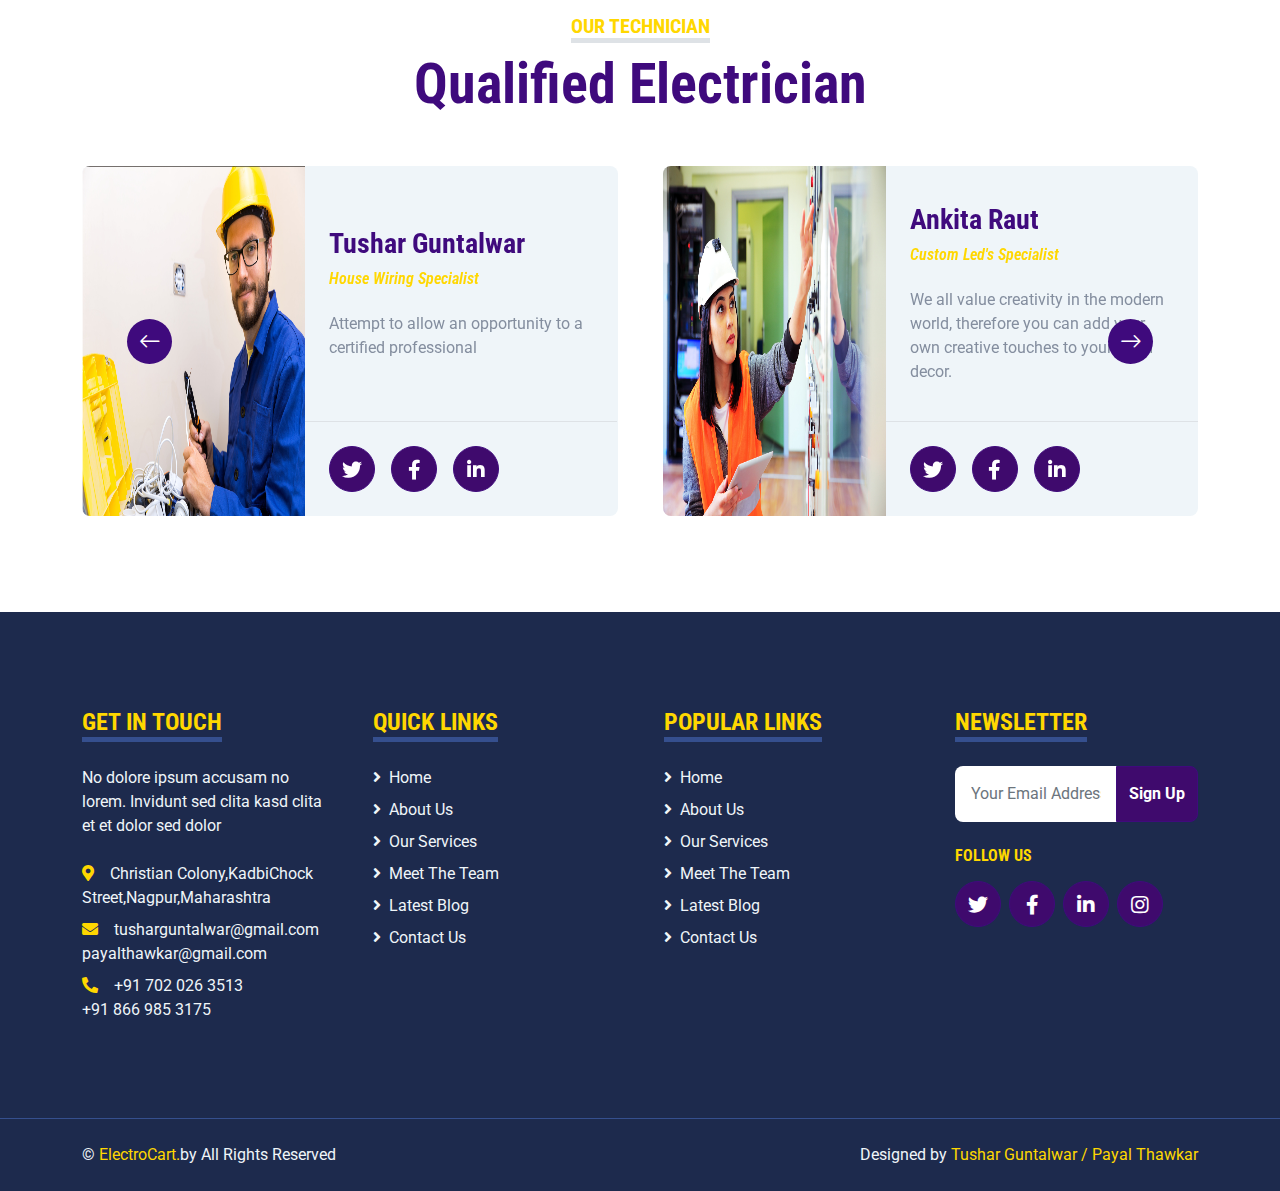
<file: about.html>
<!DOCTYPE html>
<html lang="en">

<head>
    <meta charset="utf-8">
    <title>ElectroCart-Take a new direction</title>
    <meta content="width=device-width, initial-scale=1.0" name="viewport">
    <!-- Favicon -->
    <link rel="icon" type="image/png" sizes="192x192"  href="img/favicon.png">

    <!-- Google Web Fonts -->
    <link rel="preconnect" href="https://fonts.gstatic.com">
    <link href="https://fonts.googleapis.com/css2?family=Roboto+Condensed:wght@400;700&family=Roboto:wght@400;700&display=swap" rel="stylesheet">

    <!-- Icon Font Stylesheet -->
    <link href="https://cdnjs.cloudflare.com/ajax/libs/font-awesome/5.15.0/css/all.min.css" rel="stylesheet">
    <link href="https://cdn.jsdelivr.net/npm/bootstrap-icons@1.4.1/font/bootstrap-icons.css" rel="stylesheet">

    <!-- Libraries Stylesheet -->
    <link href="lib/owlcarousel/assets/owl.carousel.min.css" rel="stylesheet">
    <link href="lib/tempusdominus/css/tempusdominus-bootstrap-4.min.css" rel="stylesheet" />

    <!-- Customized Bootstrap Stylesheet -->
    <link href="css/bootstrap.min.css" rel="stylesheet">

    <!--  Stylesheet -->
    <link href="css/style.css" rel="stylesheet">
</head>

<body>
<!-- Topbar Start -->
<div class="container-fluid py-2 border-bottom d-none d-lg-block">
    <div class="container">
        <div class="row">
            <div class="col-md-6 text-center text-lg-start mb-2 mb-lg-0">
                <div class="d-inline-flex align-items-center">
                    <a class="text-decoration-none text-body pe-3" href="tel:+91 7020263513"><i class="bi bi-telephone me-2"></i>+91 702 026 3513</a>
                    <span class="text-body">|</span>
                    <a class="text-decoration-none text-body px-3" href="mailto: tusharguntalwar@gmail.com"><i class="bi bi-envelope me-2"></i>tusharguntalwar.com | payalthawkar03.com</a>
                </div>
            </div>
            <div class="col-md-6 text-center text-lg-end">
                <div class="d-inline-flex align-items-center">
                    <a class="text-body px-2" href="">
                        <i class="fab fa-facebook-f"></i>
                    </a>
                    <a class="text-body px-2" href="">
                        <i class="fab fa-twitter"></i>
                    </a>
                    <a class="text-body px-2" href="">
                        <i class="fab fa-linkedin-in"></i>
                    </a>
                    <a class="text-body px-2" href="">
                        <i class="fab fa-instagram"></i>
                    </a>
                    <a class="text-body ps-2" href="">
                        <i class="fab fa-youtube"></i>
                    </a>
                </div>
            </div>
        </div>
    </div>
</div>
<!-- Topbar End -->


<!-- Navbar Start -->
<div class="container-fluid sticky-top bg-white shadow-sm">
    <div class="container">
        <nav class="navbar navbar-expand-lg bg-white navbar-light py-3 py-lg-0">
            <a href="index.html" class="navbar-brand">
                <h1 class="m-0 text-uppercase text-primary"><img class="img-fluids rounded-top" src="img/LOGO.png">
                </h1>
            </a>
            <button class="navbar-toggler" type="button" data-bs-toggle="collapse" data-bs-target="#navbarCollapse">
                <span class="navbar-toggler-icon"></span>
            </button>
            <div class="collapse navbar-collapse" id="navbarCollapse">
                <div class="navbar-nav ms-auto py-0">
                    <a href="index.html" class="nav-item nav-link active">Home</a>
                    <a href="about.html" class="nav-item nav-link">About</a>
                    <a href="service.html" class="nav-item nav-link">Service</a>
                    <a href="price.html" class="nav-item nav-link">Pricing</a>
                    <div class="nav-item dropdown">
                        <a href="#" class="nav-link dropdown-toggle" data-bs-toggle="dropdown">Pages</a>
                        <div class="dropdown-menu m-0">
                            <a href="team.html" class="dropdown-item">The Team</a>
                            <a href="testimonial.html" class="dropdown-item">Testimonial</a>
                            <a href="appointment.html" class="dropdown-item">Appointment</a>
                        </div>
                    </div>
                    <a href="contact.html" class="nav-item nav-link">Contact</a>
                </div>
            </div>
        </nav>
    </div>
</div>
<!-- Navbar End -->


<!-- About Start -->
<div class="container-fluid py-5">
    <div class="container">
        <div class="row gx-5">
            <div class="col-lg-5 mb-5 mb-lg-0" style="min-height: 500px;">
                <div class="position-relative h-100">
                    <img class="position-absolute w-100 h-100 rounded" src="img/abouts.jpg" style="object-fit: cover;">
                </div>
            </div>
            <div class="col-lg-7">
                <div class="mb-4">
                    <h5 class="d-inline-block text-primary text-uppercase border-bottom border-5">About Us</h5>
                    <h1 class="display-4 text-secondary">Best Electric Care For Yourself and Your Family</h1>
                </div>
                <p>On normal there are around 300 house fires in India every year. Roughly 33% of those are caused by electrical blames and building wiring issues in the home.
                    Electrical flames cause significant harm and property misfortune yearly across India, with a large number of these flames preventable.
                    To comprehend how to forestall electrical flames it's critical to uncover the reason for the electrical shortcoming - was it a consequence of obsolete wiring, deficient production, or resistant establishment?
                    Sub-par electrical associations including old, obsolete, decayed wiring, particularly in homes north of 20 years old are normal reasons for house fires.
                    Identifying any fundamental electrical issues by having your home wiring checked will assist with forestalling the gamble of a house fire guaranteeing the security of you and your family, and your property.</p>
                <div class="row g-3 pt-3 ">
                    <div class="col-sm-3 col-6 ">
                        <div class="bg-light text-center rounded-circle py-4 ">
                            <i class="fa fa-3x fa-user-cog text-secondary mb-3"></i>
                            <h6 class="mb-0  text-secondary">Qualified<small class="d-block text-primary">Technician</small></h6>
                        </div>
                    </div>
                    <div class="col-sm-3 col-6">
                        <div class="bg-light text-center rounded-circle py-4">
                            <i class="fa fa-3x 	fa-bell text-secondary mb-3"></i>
                            <h6 class="mb-0  text-secondary">Emergency<small class="d-block text-primary">Services</small></h6>
                        </div>
                    </div>
                    <div class="col-sm-3 col-6">
                        <div class="bg-light text-center rounded-circle py-4">
                            <i class="fa fa-3x fas fa-scroll text-secondary mb-3"></i>
                            <h6 class="mb-0  text-secondary">Accurate<small class="d-block text-primary">Testing</small></h6>
                        </div>
                    </div>
                    <div class="col-sm-3 col-6">
                        <div class="bg-light text-center rounded-circle py-4">
                            <i class="fa fa-3x fas fa-shipping-fast text-secondary mb-3"></i>
                            <h6 class="mb-0  text-secondary">Free<small class="d-block text-primary">Delivery</small></h6>
                        </div>
                    </div>
                </div>
            </div>
        </div>
    </div>
</div>
<!-- About End -->


<!-- Search Start -->
<div class="container-fluid bg-primarys my-5 py-5">
    <div class="container py-5">
        <div class="text-center mx-auto mb-5" style="max-width: 500px;">
            <h5 class="d-inline-block text-secondary text-uppercase border-bottom border-5">Find A specialist</h5>
            <h1 class="display-4 mb-4 text-secondary">Find A Solution In A Minutes</h1>
            <h5 class="text-white fw-normal">Duo ipsum erat stet dolor sea ut nonumy tempor. Tempor duo lorem eos sit sed ipsum takimata ipsum sit est. Ipsum ea voluptua ipsum sit justo</h5>
        </div>
        <div class="mx-auto" style="width: 100%; max-width: 600px;">
            <div class="input-group">
                <select class="form-select border-primary w-25" style="height: 60px;">
                    <option selected>Choose</option>
                    <option value="1">House Wiring</option>
                    <option value="2">Appliance service</option>
                    <option value="3">Room Decoration</option>
                    <option value="4">Maintenance</option>
                    <option value="5">Online Components/Product</option>
                </select>
                <input type="text" class="form-control border-primary w-50" placeholder="Keyword">
                <button class="btn btn-dark border-0 w-25">Search</button>
            </div>
        </div>
    </div>
</div>
<!-- Search End -->


<!-- Team Start -->
<div class="container-fluid py-5">
    <div class="container">
        <div class="text-center mx-auto mb-5" style="max-width: 500px;">
            <h5 class="d-inline-block text-primary text-uppercase border-bottom border-5">Our Technician</h5>
            <h1 class="display-4 text-secondary">Qualified Electrician</h1>
        </div>
        <div class="owl-carousel team-carousel position-relative">
            <div class="team-item">
                <div class="row g-0 bg-light rounded overflow-hidden">
                    <div class="col-12 col-sm-5 h-100">
                        <img class="img-fluid h-100" src="img/team1.png" style="object-fit: fill;">
                    </div>
                    <div class="col-12 col-sm-7 h-100 d-flex flex-column">
                        <div class="mt-auto p-4">
                            <h3 class="text-secondary">Tushar Guntalwar</h3>
                            <h6 class="fw-normal fst-italic text-primary mb-4">House Wiring Specialist</h6>
                            <p class="m-0">Attempt to allow an opportunity to a certified professional</p>
                        </div>
                        <div class="d-flex mt-auto border-top p-4">
                            <a class="btn btn-lg btn-primary btn-lg-square rounded-circle me-3" href="https://www.twitter.com/login"><i class="fab fa-twitter"></i></a>
                            <a class="btn btn-lg btn-primary btn-lg-square rounded-circle me-3" href="https://www.facebook.com/login"><i class="fab fa-facebook-f"></i></a>
                            <a class="btn btn-lg btn-primary btn-lg-square rounded-circle" href="https://www.linkedin.com/login"><i class="fab fa-linkedin-in"></i></a>
                        </div>
                    </div>
                </div>
            </div>
            <div class="team-item">
                <div class="row g-0 bg-light rounded overflow-hidden">
                    <div class="col-12 col-sm-5 h-100">
                        <img class="img-fluid h-100" src="img/team2.png" style="object-fit: fill;">
                    </div>
                    <div class="col-12 col-sm-7 h-100 d-flex flex-column">
                        <div class="mt-auto p-4">
                            <h3 class="text-secondary">Ankita Raut</h3>
                            <h6 class="fw-normal fst-italic text-primary mb-4">Custom Led's Specialist</h6>
                            <p class="m-0">We all value creativity in the modern world, therefore you can add your own creative touches to your room decor.</p>
                        </div>
                        <div class="d-flex mt-auto border-top p-4">
                            <a class="btn btn-lg btn-primary btn-lg-square rounded-circle me-3" href="https://www.twitter.com/login"><i class="fab fa-twitter"></i></a>
                            <a class="btn btn-lg btn-primary btn-lg-square rounded-circle me-3" href="https://www.facebook.com/login"><i class="fab fa-facebook-f"></i></a>
                            <a class="btn btn-lg btn-primary btn-lg-square rounded-circle" href="https://www.linkedin.com/login"><i class="fab fa-linkedin-in"></i></a>
                        </div>
                    </div>
                </div>
            </div>
            <div class="team-item">
                <div class="row g-0 bg-light rounded overflow-hidden">
                    <div class="col-12 col-sm-5 h-100">
                        <img class="img-fluid h-100" src="img/team3.png" style="object-fit: fill;">
                    </div>
                    <div class="col-12 col-sm-7 h-100 d-flex flex-column">
                        <div class="mt-auto p-4">
                            <h3 class="text-secondary">Mohit Tiwari</h3>
                            <h6 class="fw-normal fst-italic text-primary mb-4">Electric Fitter</h6>
                            <p class="m-0">Within a few minutes, you can repair or install any electrical component.</p>
                        </div>
                        <div class="d-flex mt-auto border-top p-4">
                            <a class="btn btn-lg btn-primary btn-lg-square rounded-circle me-3" href="https://www.twitter.com/login"><i class="fab fa-twitter"></i></a>
                            <a class="btn btn-lg btn-primary btn-lg-square rounded-circle me-3" href="https://www.facebook.com/login"><i class="fab fa-facebook-f"></i></a>
                            <a class="btn btn-lg btn-primary btn-lg-square rounded-circle" href="https://www.linkedin.com/login"><i class="fab fa-linkedin-in"></i></a>
                        </div>
                    </div>
                </div>
            </div>
        </div>
    </div>
</div>
<!-- Team End -->


<!-- Footer Start -->
<div class="container-fluid bg-dark text-light mt-5 py-5">
    <div class="container py-5">
        <div class="row g-5">
            <div class="col-lg-3 col-md-6">
                <h4 class="d-inline-block text-primary text-uppercase border-bottom border-5 border-secondary mb-4">Get In Touch</h4>
                <p class="mb-4">No dolore ipsum accusam no lorem. Invidunt sed clita kasd clita et et dolor sed dolor</p>
                <p class="mb-2"><i class="fa fa-map-marker-alt text-primary me-3"></i>Christian Colony,KadbiChock Street,Nagpur,Maharashtra</p>
                <p class="mb-2"><i class="fa fa-envelope text-primary me-3"></i>tusharguntalwar@gmail.com <br>payalthawkar@gmail.com</br></p>
                <p class="mb-0"><i class="fa fa-phone-alt text-primary me-3"></i>+91 702 026 3513 <br>+91 866 985 3175</p>
            </div>
            <div class="col-lg-3 col-md-6">
                <h4 class="d-inline-block text-primary text-uppercase border-bottom border-5 border-secondary mb-4">Quick Links</h4>
                <div class="d-flex flex-column justify-content-start">
                    <a class="text-light mb-2" href="#"><i class="fa fa-angle-right me-2"></i>Home</a>
                    <a class="text-light mb-2" href="#"><i class="fa fa-angle-right me-2"></i>About Us</a>
                    <a class="text-light mb-2" href="#"><i class="fa fa-angle-right me-2"></i>Our Services</a>
                    <a class="text-light mb-2" href="#"><i class="fa fa-angle-right me-2"></i>Meet The Team</a>
                    <a class="text-light mb-2" href="#"><i class="fa fa-angle-right me-2"></i>Latest Blog</a>
                    <a class="text-light" href="#"><i class="fa fa-angle-right me-2"></i>Contact Us</a>
                </div>
            </div>
            <div class="col-lg-3 col-md-6">
                <h4 class="d-inline-block text-primary text-uppercase border-bottom border-5 border-secondary mb-4">Popular Links</h4>
                <div class="d-flex flex-column justify-content-start">
                    <a class="text-light mb-2" href="#"><i class="fa fa-angle-right me-2"></i>Home</a>
                    <a class="text-light mb-2" href="#"><i class="fa fa-angle-right me-2"></i>About Us</a>
                    <a class="text-light mb-2" href="#"><i class="fa fa-angle-right me-2"></i>Our Services</a>
                    <a class="text-light mb-2" href="#"><i class="fa fa-angle-right me-2"></i>Meet The Team</a>
                    <a class="text-light mb-2" href="#"><i class="fa fa-angle-right me-2"></i>Latest Blog</a>
                    <a class="text-light" href="#"><i class="fa fa-angle-right me-2"></i>Contact Us</a>
                </div>
            </div>
            <div class="col-lg-3 col-md-6">
                <h4 class="d-inline-block text-primary text-uppercase border-bottom border-5 border-secondary mb-4">Newsletter</h4>
                <form action="">
                    <div class="input-group">
                        <input type="text" class="form-control p-3 border-0" placeholder="Your Email Address">
                        <button class="btn btn-primary">Sign Up</button>
                    </div>
                </form>
                <h6 class="text-primary text-uppercase mt-4 mb-3">Follow Us</h6>
                <div class="d-flex">
                    <a class="btn btn-lg btn-primary btn-lg-square rounded-circle me-2" href="https://twitter.com/"><i class="fab fa-twitter"></i></a>
                    <a class="btn btn-lg btn-primary btn-lg-square rounded-circle me-2" href="https://www.facebook.com/"><i class="fab fa-facebook-f"></i></a>
                    <a class="btn btn-lg btn-primary btn-lg-square rounded-circle me-2" href="https://www.linkedin.com/login"><i class="fab fa-linkedin-in"></i></a>
                    <a class="btn btn-lg btn-primary btn-lg-square rounded-circle" href="https://www.instagram.com/"><i class="fab fa-instagram"></i></a>
                </div>
            </div>
        </div>
    </div>
</div>
<div class="container-fluid bg-dark text-light border-top border-secondary py-4">
    <div class="container">
        <div class="row g-5">
            <div class="col-md-6 text-center text-md-start">
                <p class="mb-md-0">&copy; <a class="text-primary" href="#">ElectroCart.</a>by  All Rights Reserved</p>
            </div>
            <div class="col-md-6 text-center text-md-end">
                <p class="mb-0">Designed by <a class="text-primary" href="https://htmlcodex.com">Tushar Guntalwar / Payal Thawkar</a></p>
            </div>
        </div>
    </div>
</div>
<!-- Footer End -->


    <!-- Back to Top -->
    <a href="#" class="btn btn-lg btn-primary btn-lg-square back-to-top"><i class="bi bi-arrow-up"></i></a>


    <!-- JavaScript Libraries -->
    <script src="https://code.jquery.com/jquery-3.4.1.min.js"></script>
    <script src="https://cdn.jsdelivr.net/npm/bootstrap@5.0.0/dist/js/bootstrap.bundle.min.js"></script>
    <script src="lib/easing/easing.min.js"></script>
    <script src="lib/waypoints/waypoints.min.js"></script>
    <script src="lib/owlcarousel/owl.carousel.min.js"></script>
    <script src="lib/tempusdominus/js/moment.min.js"></script>
    <script src="lib/tempusdominus/js/moment-timezone.min.js"></script>
    <script src="lib/tempusdominus/js/tempusdominus-bootstrap-4.min.js"></script>

    <!-- Template Javascript -->
    <script src="js/main.js"></script>
</body>

</html>
</file>
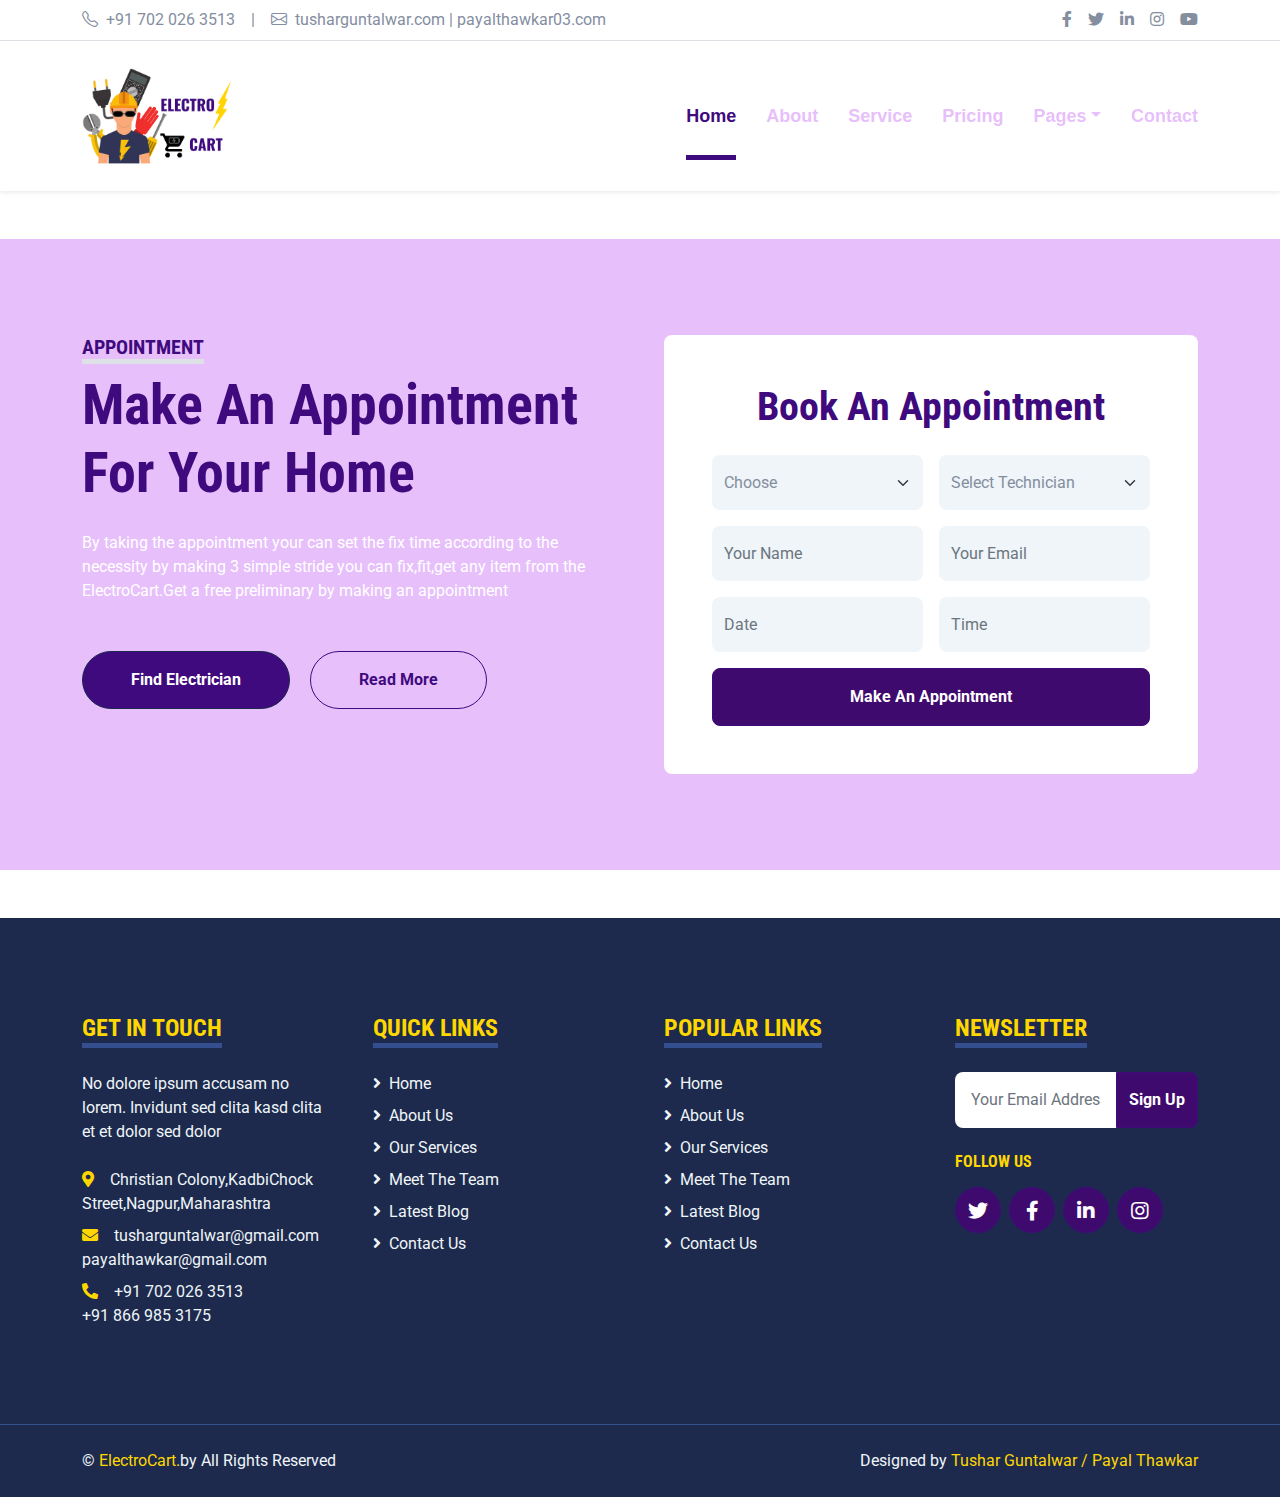
<file: appointment.html>
<!DOCTYPE html>
<html lang="en">

<head>
    <meta charset="utf-8">
    <title>ElectroCart-Take a new direction</title>
    <meta content="width=device-width, initial-scale=1.0" name="viewport">
    <!-- Favicon -->
    <link rel="icon" type="image/png" sizes="192x192"  href="img/favicon.png">

    <!-- Google Web Fonts -->
    <link rel="preconnect" href="https://fonts.gstatic.com">
    <link href="https://fonts.googleapis.com/css2?family=Roboto+Condensed:wght@400;700&family=Roboto:wght@400;700&display=swap" rel="stylesheet">

    <!-- Icon Font Stylesheet -->
    <link href="https://cdnjs.cloudflare.com/ajax/libs/font-awesome/5.15.0/css/all.min.css" rel="stylesheet">
    <link href="https://cdn.jsdelivr.net/npm/bootstrap-icons@1.4.1/font/bootstrap-icons.css" rel="stylesheet">

    <!-- Libraries Stylesheet -->
    <link href="lib/owlcarousel/assets/owl.carousel.min.css" rel="stylesheet">
    <link href="lib/tempusdominus/css/tempusdominus-bootstrap-4.min.css" rel="stylesheet" />

    <!-- Customized Bootstrap Stylesheet -->
    <link href="css/bootstrap.min.css" rel="stylesheet">

    <!--  Stylesheet -->
    <link href="css/style.css" rel="stylesheet">
</head>

<body>
<!-- Topbar Start -->
<div class="container-fluid py-2 border-bottom d-none d-lg-block">
    <div class="container">
        <div class="row">
            <div class="col-md-6 text-center text-lg-start mb-2 mb-lg-0">
                <div class="d-inline-flex align-items-center">
                    <a class="text-decoration-none text-body pe-3" href="tel:+91 7020263513"><i class="bi bi-telephone me-2"></i>+91 702 026 3513</a>
                    <span class="text-body">|</span>
                    <a class="text-decoration-none text-body px-3" href="mailto: tusharguntalwar@gmail.com"><i class="bi bi-envelope me-2"></i>tusharguntalwar.com | payalthawkar03.com</a>
                </div>
            </div>
            <div class="col-md-6 text-center text-lg-end">
                <div class="d-inline-flex align-items-center">
                    <a class="text-body px-2" href="">
                        <i class="fab fa-facebook-f"></i>
                    </a>
                    <a class="text-body px-2" href="">
                        <i class="fab fa-twitter"></i>
                    </a>
                    <a class="text-body px-2" href="">
                        <i class="fab fa-linkedin-in"></i>
                    </a>
                    <a class="text-body px-2" href="">
                        <i class="fab fa-instagram"></i>
                    </a>
                    <a class="text-body ps-2" href="">
                        <i class="fab fa-youtube"></i>
                    </a>
                </div>
            </div>
        </div>
    </div>
</div>
<!-- Topbar End -->


<!-- Navbar Start -->
<div class="container-fluid sticky-top bg-white shadow-sm">
    <div class="container">
        <nav class="navbar navbar-expand-lg bg-white navbar-light py-3 py-lg-0">
            <a href="index.html" class="navbar-brand">
                <h1 class="m-0 text-uppercase text-primary"><img class="img-fluids rounded-top" src="img/LOGO.png">
                </h1>
            </a>
            <button class="navbar-toggler" type="button" data-bs-toggle="collapse" data-bs-target="#navbarCollapse">
                <span class="navbar-toggler-icon"></span>
            </button>
            <div class="collapse navbar-collapse" id="navbarCollapse">
                <div class="navbar-nav ms-auto py-0">
                    <a href="index.html" class="nav-item nav-link active">Home</a>
                    <a href="about.html" class="nav-item nav-link">About</a>
                    <a href="service.html" class="nav-item nav-link">Service</a>
                    <a href="price.html" class="nav-item nav-link">Pricing</a>
                    <div class="nav-item dropdown">
                        <a href="#" class="nav-link dropdown-toggle" data-bs-toggle="dropdown">Pages</a>
                        <div class="dropdown-menu m-0">
                            <a href="team.html" class="dropdown-item">The Team</a>
                            <a href="testimonial.html" class="dropdown-item">Testimonial</a>
                            <a href="appointment.html" class="dropdown-item">Appointment</a>
                        </div>
                    </div>
                    <a href="contact.html" class="nav-item nav-link">Contact</a>
                </div>
            </div>
        </nav>
    </div>
</div>
<!-- Navbar End -->

<!-- Appointment Start -->
<div class="container-fluid bg-primarys my-5 py-5">
    <div class="container py-5">
        <div class="row gx-5">
            <div class="col-lg-6 mb-5 mb-lg-0">
                <div class="mb-4">
                    <h5 class="d-inline-block text-secondary text-uppercase border-bottom border-5">Appointment</h5>
                    <h1 class="display-4 text-secondary">Make An Appointment For Your Home</h1>
                </div>
                <p class="text-white mb-5">By taking the appointment your can set the fix time according to the necessity by making
                    3 simple stride you can fix,fit,get any item from the ElectroCart.Get a free preliminary by making an appointment</p>
                <a class="btn btn-dark rounded-pill py-3 px-5 me-3" href="">Find Electrician</a>
                <a class="btn btn-outline-dark rounded-pill py-3 px-5" href="">Read More</a>
            </div>
            <div class="col-lg-6">
                <div class="bg-white text-center rounded p-5">
                    <h1 class="mb-4 text-secondary">Book An Appointment</h1>
                    <form>
                        <div class="row g-3">
                            <div class="col-12 col-sm-6">
                                <select class="form-select bg-light border-0" style="height: 55px;">
                                    <option selected>Choose</option>
                                    <option value="1">House Wiring</option>
                                    <option value="2">Appliance service</option>
                                    <option value="3">Room Decoration</option>
                                    <option value="4">Maintenance</option>
                                    <option value="5">Online Components/Product</option>
                                </select>
                            </div>
                            <div class="col-12 col-sm-6">
                                <select class="form-select bg-light border-0" style="height: 55px;">
                                    <option selected>Select Technician</option>
                                    <option value="1">Aditya Sharma</option>
                                    <option value="2">Tushar Guntalwar</option>
                                    <option value="3">Rishab Kant</option>
                                    <option value="4">Ankush Raut</option>
                                    <option value="5">Mohit Tiwari</option>
                                </select>
                            </div>
                            <div class="col-12 col-sm-6">
                                <input type="text" class="form-control bg-light border-0" placeholder="Your Name" style="height: 55px;">
                            </div>
                            <div class="col-12 col-sm-6">
                                <input type="email" class="form-control bg-light border-0" placeholder="Your Email" style="height: 55px;">
                            </div>
                            <div class="col-12 col-sm-6">
                                <div class="date" id="date" data-target-input="nearest">
                                    <input type="text"
                                           class="form-control bg-light border-0 datetimepicker-input"
                                           placeholder="Date" data-target="#date" data-toggle="datetimepicker" style="height: 55px;">
                                </div>
                            </div>
                            <div class="col-12 col-sm-6">
                                <div class="time" id="time" data-target-input="nearest">
                                    <input type="text"
                                           class="form-control bg-light border-0 datetimepicker-input"
                                           placeholder="Time" data-target="#time" data-toggle="datetimepicker" style="height: 55px;">
                                </div>
                            </div>
                            <div class="col-12">
                                <button class="btn btn-primary w-100 py-3 text-white" type="submit">Make An Appointment</button>
                            </div>
                        </div>
                    </form>
                </div>
            </div>
        </div>
    </div>
</div>
<!-- Appointment End -->



<!-- Footer Start -->
<div class="container-fluid bg-dark text-light mt-5 py-5">
    <div class="container py-5">
        <div class="row g-5">
            <div class="col-lg-3 col-md-6">
                <h4 class="d-inline-block text-primary text-uppercase border-bottom border-5 border-secondary mb-4">Get In Touch</h4>
                <p class="mb-4">No dolore ipsum accusam no lorem. Invidunt sed clita kasd clita et et dolor sed dolor</p>
                <p class="mb-2"><i class="fa fa-map-marker-alt text-primary me-3"></i>Christian Colony,KadbiChock Street,Nagpur,Maharashtra</p>
                <p class="mb-2"><i class="fa fa-envelope text-primary me-3"></i>tusharguntalwar@gmail.com <br>payalthawkar@gmail.com</br></p>
                <p class="mb-0"><i class="fa fa-phone-alt text-primary me-3"></i>+91 702 026 3513 <br>+91 866 985 3175</p>
            </div>
            <div class="col-lg-3 col-md-6">
                <h4 class="d-inline-block text-primary text-uppercase border-bottom border-5 border-secondary mb-4">Quick Links</h4>
                <div class="d-flex flex-column justify-content-start">
                    <a class="text-light mb-2" href="#"><i class="fa fa-angle-right me-2"></i>Home</a>
                    <a class="text-light mb-2" href="#"><i class="fa fa-angle-right me-2"></i>About Us</a>
                    <a class="text-light mb-2" href="#"><i class="fa fa-angle-right me-2"></i>Our Services</a>
                    <a class="text-light mb-2" href="#"><i class="fa fa-angle-right me-2"></i>Meet The Team</a>
                    <a class="text-light mb-2" href="#"><i class="fa fa-angle-right me-2"></i>Latest Blog</a>
                    <a class="text-light" href="#"><i class="fa fa-angle-right me-2"></i>Contact Us</a>
                </div>
            </div>
            <div class="col-lg-3 col-md-6">
                <h4 class="d-inline-block text-primary text-uppercase border-bottom border-5 border-secondary mb-4">Popular Links</h4>
                <div class="d-flex flex-column justify-content-start">
                    <a class="text-light mb-2" href="#"><i class="fa fa-angle-right me-2"></i>Home</a>
                    <a class="text-light mb-2" href="#"><i class="fa fa-angle-right me-2"></i>About Us</a>
                    <a class="text-light mb-2" href="#"><i class="fa fa-angle-right me-2"></i>Our Services</a>
                    <a class="text-light mb-2" href="#"><i class="fa fa-angle-right me-2"></i>Meet The Team</a>
                    <a class="text-light mb-2" href="#"><i class="fa fa-angle-right me-2"></i>Latest Blog</a>
                    <a class="text-light" href="#"><i class="fa fa-angle-right me-2"></i>Contact Us</a>
                </div>
            </div>
            <div class="col-lg-3 col-md-6">
                <h4 class="d-inline-block text-primary text-uppercase border-bottom border-5 border-secondary mb-4">Newsletter</h4>
                <form action="">
                    <div class="input-group">
                        <input type="text" class="form-control p-3 border-0" placeholder="Your Email Address">
                        <button class="btn btn-primary">Sign Up</button>
                    </div>
                </form>
                <h6 class="text-primary text-uppercase mt-4 mb-3">Follow Us</h6>
                <div class="d-flex">
                    <a class="btn btn-lg btn-primary btn-lg-square rounded-circle me-2" href="https://twitter.com/"><i class="fab fa-twitter"></i></a>
                    <a class="btn btn-lg btn-primary btn-lg-square rounded-circle me-2" href="https://www.facebook.com/"><i class="fab fa-facebook-f"></i></a>
                    <a class="btn btn-lg btn-primary btn-lg-square rounded-circle me-2" href="https://www.linkedin.com/login"><i class="fab fa-linkedin-in"></i></a>
                    <a class="btn btn-lg btn-primary btn-lg-square rounded-circle" href="https://www.instagram.com/"><i class="fab fa-instagram"></i></a>
                </div>
            </div>
        </div>
    </div>
</div>
<div class="container-fluid bg-dark text-light border-top border-secondary py-4">
    <div class="container">
        <div class="row g-5">
            <div class="col-md-6 text-center text-md-start">
                <p class="mb-md-0">&copy; <a class="text-primary" href="#">ElectroCart.</a>by  All Rights Reserved</p>
            </div>
            <div class="col-md-6 text-center text-md-end">
                <p class="mb-0">Designed by <a class="text-primary" href="https://htmlcodex.com">Tushar Guntalwar / Payal Thawkar</a></p>
            </div>
        </div>
    </div>
</div>
<!-- Footer End -->


    <!-- Back to Top -->
    <a href="#" class="btn btn-lg btn-primary btn-lg-square back-to-top"><i class="bi bi-arrow-up"></i></a>


    <!-- JavaScript Libraries -->
    <script src="https://code.jquery.com/jquery-3.4.1.min.js"></script>
    <script src="https://cdn.jsdelivr.net/npm/bootstrap@5.0.0/dist/js/bootstrap.bundle.min.js"></script>
    <script src="lib/easing/easing.min.js"></script>
    <script src="lib/waypoints/waypoints.min.js"></script>
    <script src="lib/owlcarousel/owl.carousel.min.js"></script>
    <script src="lib/tempusdominus/js/moment.min.js"></script>
    <script src="lib/tempusdominus/js/moment-timezone.min.js"></script>
    <script src="lib/tempusdominus/js/tempusdominus-bootstrap-4.min.js"></script>

    <!-- Template Javascript -->
    <script src="js/main.js"></script>
</body>

</html>
</file>
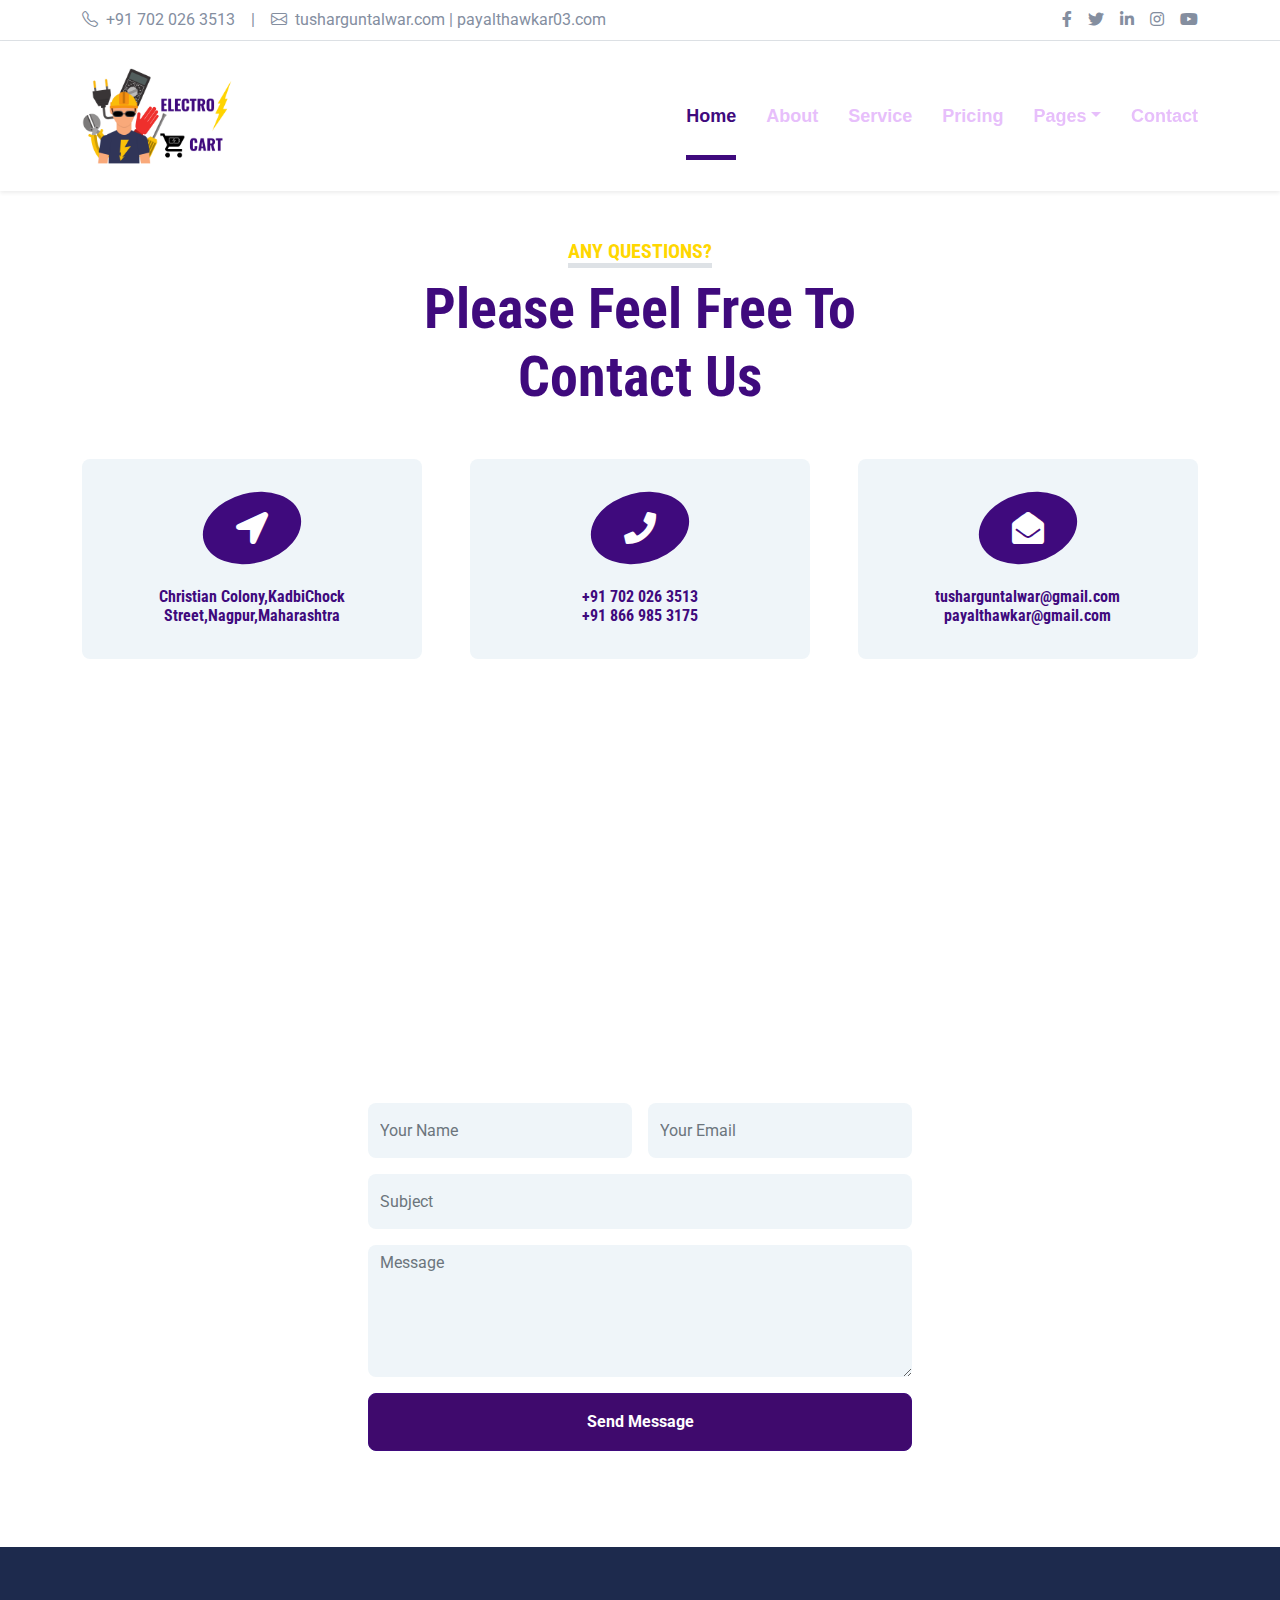
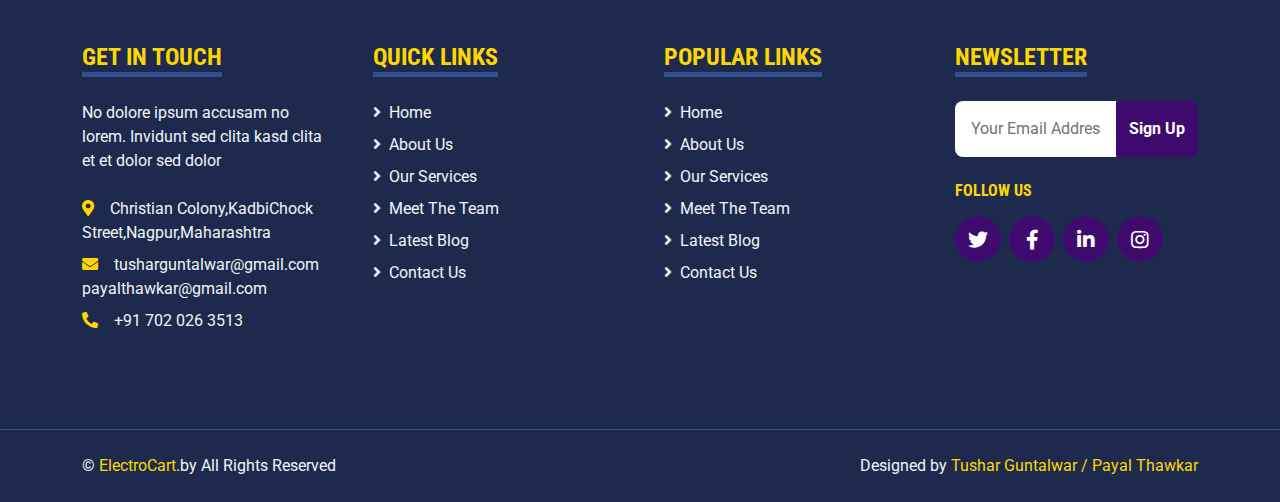
<file: contact.html>
<!DOCTYPE html>
<html lang="en">

<head>
    <meta charset="utf-8">
    <title>ElectroCart-Take a new direction</title>
    <meta content="width=device-width, initial-scale=1.0" name="viewport">
    <!-- Favicon -->
    <link rel="icon" type="image/png" sizes="192x192"  href="img/favicon.png">

    <!-- Google Web Fonts -->
    <link rel="preconnect" href="https://fonts.gstatic.com">
    <link href="https://fonts.googleapis.com/css2?family=Roboto+Condensed:wght@400;700&family=Roboto:wght@400;700&display=swap" rel="stylesheet">

    <!-- Icon Font Stylesheet -->
    <link href="https://cdnjs.cloudflare.com/ajax/libs/font-awesome/5.15.0/css/all.min.css" rel="stylesheet">
    <link href="https://cdn.jsdelivr.net/npm/bootstrap-icons@1.4.1/font/bootstrap-icons.css" rel="stylesheet">

    <!-- Libraries Stylesheet -->
    <link href="lib/owlcarousel/assets/owl.carousel.min.css" rel="stylesheet">
    <link href="lib/tempusdominus/css/tempusdominus-bootstrap-4.min.css" rel="stylesheet" />

    <!-- Customized Bootstrap Stylesheet -->
    <link href="css/bootstrap.min.css" rel="stylesheet">

    <!--  Stylesheet -->
    <link href="css/style.css" rel="stylesheet">
</head>

<body>
<!-- Topbar Start -->
<div class="container-fluid py-2 border-bottom d-none d-lg-block">
    <div class="container">
        <div class="row">
            <div class="col-md-6 text-center text-lg-start mb-2 mb-lg-0">
                <div class="d-inline-flex align-items-center">
                    <a class="text-decoration-none text-body pe-3" href="tel:+91 7020263513"><i class="bi bi-telephone me-2"></i>+91 702 026 3513</a>
                    <span class="text-body">|</span>
                    <a class="text-decoration-none text-body px-3" href="mailto: tusharguntalwar@gmail.com"><i class="bi bi-envelope me-2"></i>tusharguntalwar.com | payalthawkar03.com</a>
                </div>
            </div>
            <div class="col-md-6 text-center text-lg-end">
                <div class="d-inline-flex align-items-center">
                    <a class="text-body px-2" href="">
                        <i class="fab fa-facebook-f"></i>
                    </a>
                    <a class="text-body px-2" href="">
                        <i class="fab fa-twitter"></i>
                    </a>
                    <a class="text-body px-2" href="">
                        <i class="fab fa-linkedin-in"></i>
                    </a>
                    <a class="text-body px-2" href="">
                        <i class="fab fa-instagram"></i>
                    </a>
                    <a class="text-body ps-2" href="">
                        <i class="fab fa-youtube"></i>
                    </a>
                </div>
            </div>
        </div>
    </div>
</div>
<!-- Topbar End -->


<!-- Navbar Start -->
<div class="container-fluid sticky-top bg-white shadow-sm">
    <div class="container">
        <nav class="navbar navbar-expand-lg bg-white navbar-light py-3 py-lg-0">
            <a href="index.html" class="navbar-brand">
                <h1 class="m-0 text-uppercase text-primary"><img class="img-fluids rounded-top" src="img/LOGO.png">
                </h1>
            </a>
            <button class="navbar-toggler" type="button" data-bs-toggle="collapse" data-bs-target="#navbarCollapse">
                <span class="navbar-toggler-icon"></span>
            </button>
            <div class="collapse navbar-collapse" id="navbarCollapse">
                <div class="navbar-nav ms-auto py-0">
                    <a href="index.html" class="nav-item nav-link active">Home</a>
                    <a href="about.html" class="nav-item nav-link">About</a>
                    <a href="service.html" class="nav-item nav-link">Service</a>
                    <a href="price.html" class="nav-item nav-link">Pricing</a>
                    <div class="nav-item dropdown">
                        <a href="#" class="nav-link dropdown-toggle" data-bs-toggle="dropdown">Pages</a>
                        <div class="dropdown-menu m-0">
                            <a href="team.html" class="dropdown-item">The Team</a>
                            <a href="testimonial.html" class="dropdown-item">Testimonial</a>
                            <a href="appointment.html" class="dropdown-item">Appointment</a>
                        </div>
                    </div>
                    <a href="contact.html" class="nav-item nav-link">Contact</a>
                </div>
            </div>
        </nav>
    </div>
</div>
<!-- Navbar End -->


    <!-- Contact Start -->
    <div class="container-fluid pt-5">
        <div class="container">
            <div class="text-center mx-auto mb-5" style="max-width: 500px;">
                <h5 class="d-inline-block text-primary text-uppercase border-bottom border-5">Any Questions?</h5>
                <h1 class="display-4 text-secondary">Please Feel Free To Contact Us</h1>
            </div>
            <div class="row g-5 mb-5">
                <div class="col-lg-4">
                    <div class="bg-light rounded d-flex flex-column align-items-center justify-content-center text-center" style="height: 200px;">
                        <div class="d-flex align-items-center justify-content-center bg-primary rounded-circle mb-4" style="width: 100px; height: 70px; transform: rotate(-15deg);">
                            <i class="fa fa-2x fa-location-arrow text-white" style="transform: rotate(15deg);"></i>
                        </div>
                        <h6 class="mb-0 text-secondary">Christian Colony,KadbiChock Street,Nagpur,Maharashtra</h6>
                    </div>
                </div>
                <div class="col-lg-4">
                    <div class="bg-light rounded d-flex flex-column align-items-center justify-content-center text-center" style="height: 200px;">
                        <div class="d-flex align-items-center justify-content-center bg-primary rounded-circle mb-4" style="width: 100px; height: 70px; transform: rotate(-15deg);">
                            <i class="fa fa-2x fa-phone text-white" style="transform: rotate(15deg);"></i>
                        </div>
                        <h6 class="mb-0 text-secondary">+91 702 026 3513</h6>
                        <h6 class="mb-0 text-secondary">+91 866 985 3175</h6>
                    </div>
                </div>
                <div class="col-lg-4">
                    <div class="bg-light rounded d-flex flex-column align-items-center justify-content-center text-center" style="height: 200px;">
                        <div class="d-flex align-items-center justify-content-center bg-primary rounded-circle mb-4" style="width: 100px; height: 70px; transform: rotate(-15deg);">
                            <i class="fa fa-2x fa-envelope-open text-white"  style="transform: rotate(15deg);"></i>
                        </div>
                        <h6 class="mb-0 text-secondary ">tusharguntalwar@gmail.com</h6>
                        <h6 class="mb-0 text-secondary">payalthawkar@gmail.com</h6>
                    </div>
                </div>
            </div>
            <div class="row">
                <div class="col-12" style="height: 500px;">
                    <div class="position-relative h-100">
                        <iframe class="position-relative w-100 h-100"
                            src="https://www.google.com/maps/embed?pb=!1m23!1m12!1m3!1d3721.8786861004546!2d79.0447427149341!3d21.117402185950354!2m3!1f0!2f0!3f0!3m2!1i1024!2i768!4f13.1!4m8!3e6!4m0!4m5!1s0x3bd4bf8a1b973efd%3A0x8923212fa99d36e4!2s26-24%2C%20IT%20Park%20Rd%2C%20Gayatri%20Nagar%2C%20Pratap%20Nagar%2C%20Nagpur%2C%20Maharashtra%20440022!3m2!1d21.1178892!2d79.047069!5e0!3m2!1sen!2sin!4v1667369310717!5m2!1sen!2sin"
                            frameborder="0" style="border:0;" allowfullscreen="" aria-hidden="false"
                            tabindex="0"></iframe>
                    </div>
                </div>
            </div>
            <div class="row justify-content-center position-relative" style="margin-top: -200px; z-index: 1;">
                <div class="col-lg-8">
                    <div class="bg-white rounded p-5 m-5 mb-0">
                        <form>
                            <div class="row g-3">
                                <div class="col-12 col-sm-6">
                                    <input type="text" class="form-control bg-light border-0" placeholder="Your Name" style="height: 55px;">
                                </div>
                                <div class="col-12 col-sm-6">
                                    <input type="email" class="form-control bg-light border-0" placeholder="Your Email" style="height: 55px;">
                                </div>
                                <div class="col-12">
                                    <input type="text" class="form-control bg-light border-0" placeholder="Subject" style="height: 55px;">
                                </div>
                                <div class="col-12">
                                    <textarea class="form-control bg-light border-0" rows="5" placeholder="Message"></textarea>
                                </div>
                                <div class="col-12">
                                    <button class="btn btn-primary w-100 py-3" type="submit">Send Message</button>
                                </div>
                            </div>
                        </form>
                    </div>
                </div>
            </div>
        </div>
    </div>
    <!-- Contact End -->


<!-- Footer Start -->
<div class="container-fluid bg-dark text-light mt-5 py-5">
    <div class="container py-5">
        <div class="row g-5">
            <div class="col-lg-3 col-md-6">
                <h4 class="d-inline-block text-primary text-uppercase border-bottom border-5 border-secondary mb-4">Get In Touch</h4>
                <p class="mb-4">No dolore ipsum accusam no lorem. Invidunt sed clita kasd clita et et dolor sed dolor</p>
                <p class="mb-2"><i class="fa fa-map-marker-alt text-primary me-3"></i>Christian Colony,KadbiChock Street,Nagpur,Maharashtra</p>
                <p class="mb-2"><i class="fa fa-envelope text-primary me-3"></i>tusharguntalwar@gmail.com <br>payalthawkar@gmail.com</br></p>
                <p class="mb-0"><i class="fa fa-phone-alt text-primary me-3"></i>+91 702 026 3513</p>
            </div>
            <div class="col-lg-3 col-md-6">
                <h4 class="d-inline-block text-primary text-uppercase border-bottom border-5 border-secondary mb-4">Quick Links</h4>
                <div class="d-flex flex-column justify-content-start">
                    <a class="text-light mb-2" href="#"><i class="fa fa-angle-right me-2"></i>Home</a>
                    <a class="text-light mb-2" href="#"><i class="fa fa-angle-right me-2"></i>About Us</a>
                    <a class="text-light mb-2" href="#"><i class="fa fa-angle-right me-2"></i>Our Services</a>
                    <a class="text-light mb-2" href="#"><i class="fa fa-angle-right me-2"></i>Meet The Team</a>
                    <a class="text-light mb-2" href="#"><i class="fa fa-angle-right me-2"></i>Latest Blog</a>
                    <a class="text-light" href="#"><i class="fa fa-angle-right me-2"></i>Contact Us</a>
                </div>
            </div>
            <div class="col-lg-3 col-md-6">
                <h4 class="d-inline-block text-primary text-uppercase border-bottom border-5 border-secondary mb-4">Popular Links</h4>
                <div class="d-flex flex-column justify-content-start">
                    <a class="text-light mb-2" href="#"><i class="fa fa-angle-right me-2"></i>Home</a>
                    <a class="text-light mb-2" href="#"><i class="fa fa-angle-right me-2"></i>About Us</a>
                    <a class="text-light mb-2" href="#"><i class="fa fa-angle-right me-2"></i>Our Services</a>
                    <a class="text-light mb-2" href="#"><i class="fa fa-angle-right me-2"></i>Meet The Team</a>
                    <a class="text-light mb-2" href="#"><i class="fa fa-angle-right me-2"></i>Latest Blog</a>
                    <a class="text-light" href="#"><i class="fa fa-angle-right me-2"></i>Contact Us</a>
                </div>
            </div>
            <div class="col-lg-3 col-md-6">
                <h4 class="d-inline-block text-primary text-uppercase border-bottom border-5 border-secondary mb-4">Newsletter</h4>
                <form action="">
                    <div class="input-group">
                        <input type="text" class="form-control p-3 border-0" placeholder="Your Email Address">
                        <button class="btn btn-primary">Sign Up</button>
                    </div>
                </form>
                <h6 class="text-primary text-uppercase mt-4 mb-3">Follow Us</h6>
                <div class="d-flex">
                    <a class="btn btn-lg btn-primary btn-lg-square rounded-circle me-2" href="https://twitter.com/"><i class="fab fa-twitter"></i></a>
                    <a class="btn btn-lg btn-primary btn-lg-square rounded-circle me-2" href="https://www.facebook.com/"><i class="fab fa-facebook-f"></i></a>
                    <a class="btn btn-lg btn-primary btn-lg-square rounded-circle me-2" href="https://www.linkedin.com/login"><i class="fab fa-linkedin-in"></i></a>
                    <a class="btn btn-lg btn-primary btn-lg-square rounded-circle" href="https://www.instagram.com/"><i class="fab fa-instagram"></i></a>
                </div>
            </div>
        </div>
    </div>
</div>
<div class="container-fluid bg-dark text-light border-top border-secondary py-4">
    <div class="container">
        <div class="row g-5">
            <div class="col-md-6 text-center text-md-start">
                <p class="mb-md-0">&copy; <a class="text-primary" href="#">ElectroCart.</a>by  All Rights Reserved</p>
            </div>
            <div class="col-md-6 text-center text-md-end">
                <p class="mb-0">Designed by <a class="text-primary" href="https://htmlcodex.com">Tushar Guntalwar / Payal Thawkar</a></p>
            </div>
        </div>
    </div>
</div>
<!-- Footer End -->


    <!-- Back to Top -->
    <a href="#" class="btn btn-lg btn-primary btn-lg-square back-to-top"><i class="bi bi-arrow-up"></i></a>


    <!-- JavaScript Libraries -->
    <script src="https://code.jquery.com/jquery-3.4.1.min.js"></script>
    <script src="https://cdn.jsdelivr.net/npm/bootstrap@5.0.0/dist/js/bootstrap.bundle.min.js"></script>
    <script src="lib/easing/easing.min.js"></script>
    <script src="lib/waypoints/waypoints.min.js"></script>
    <script src="lib/owlcarousel/owl.carousel.min.js"></script>
    <script src="lib/tempusdominus/js/moment.min.js"></script>
    <script src="lib/tempusdominus/js/moment-timezone.min.js"></script>
    <script src="lib/tempusdominus/js/tempusdominus-bootstrap-4.min.js"></script>

    <!-- Template Javascript -->
    <script src="js/main.js"></script>
</body>

</html>
</file>
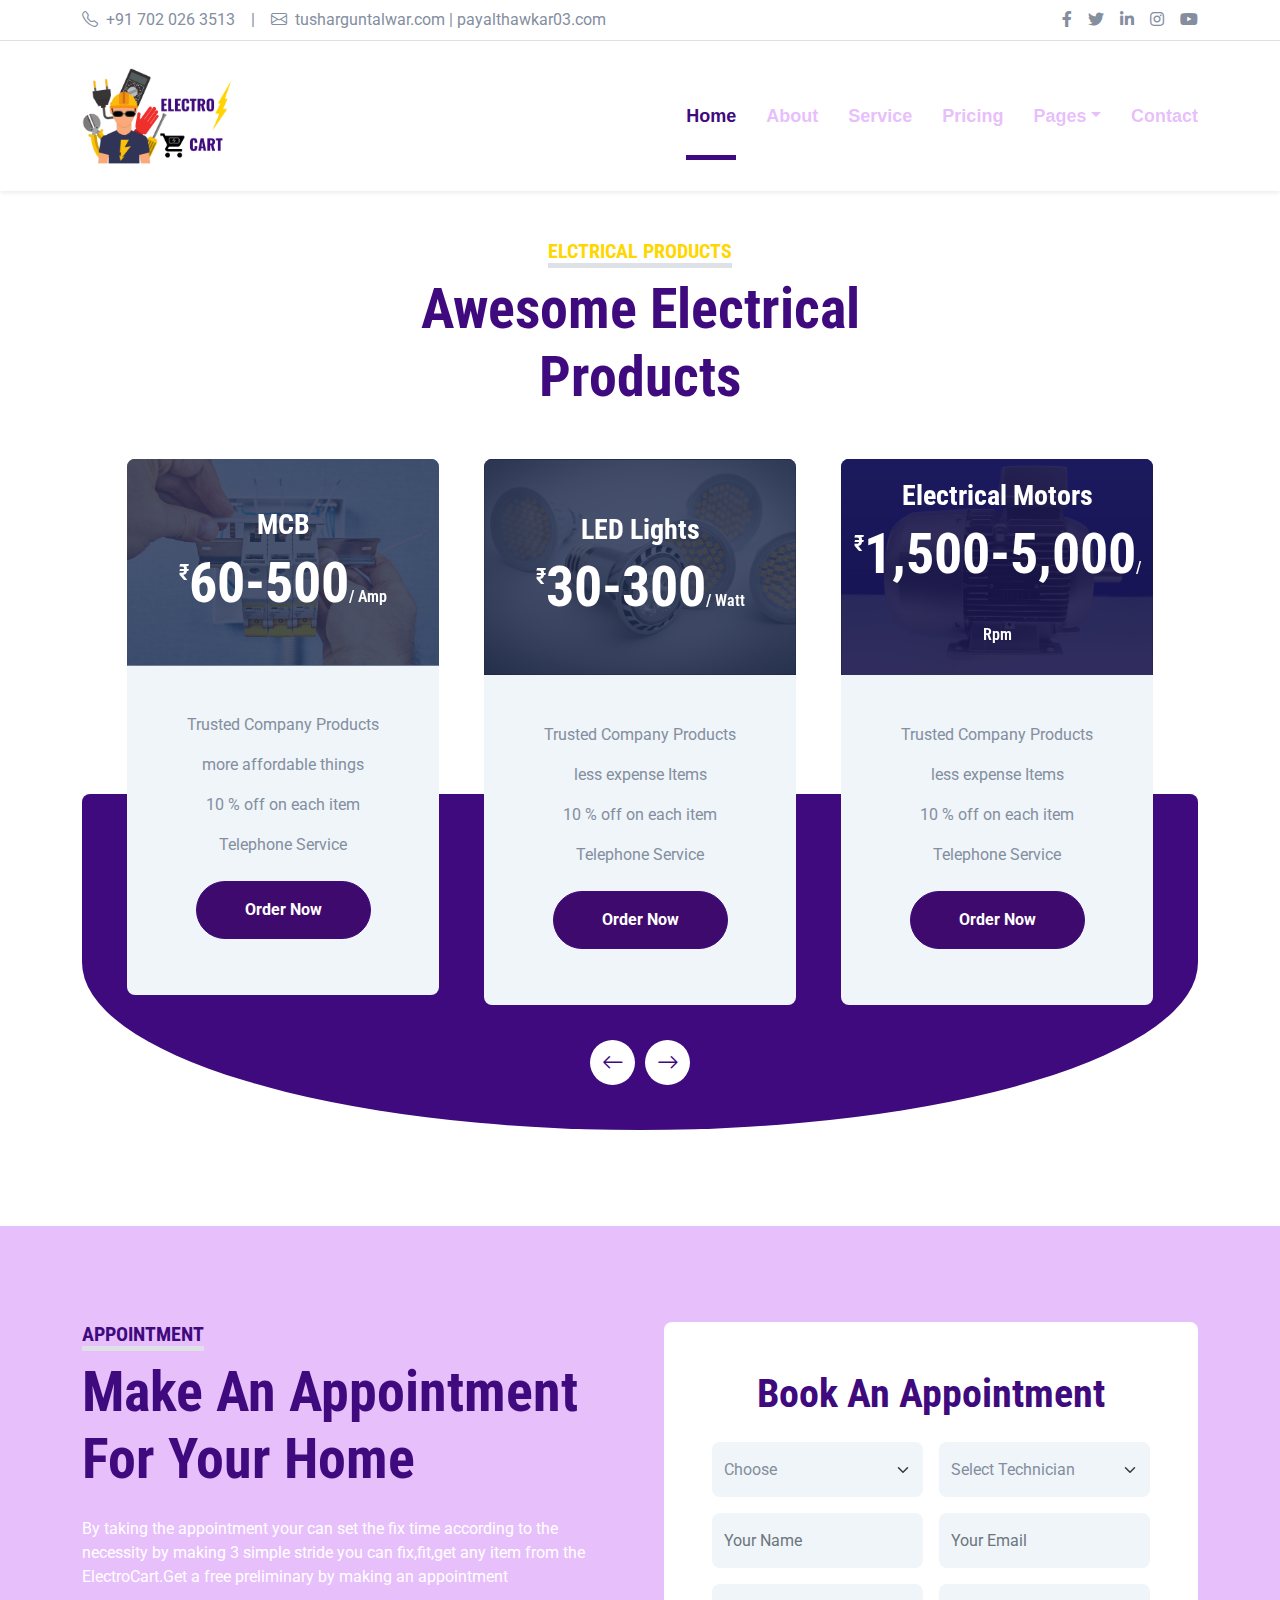
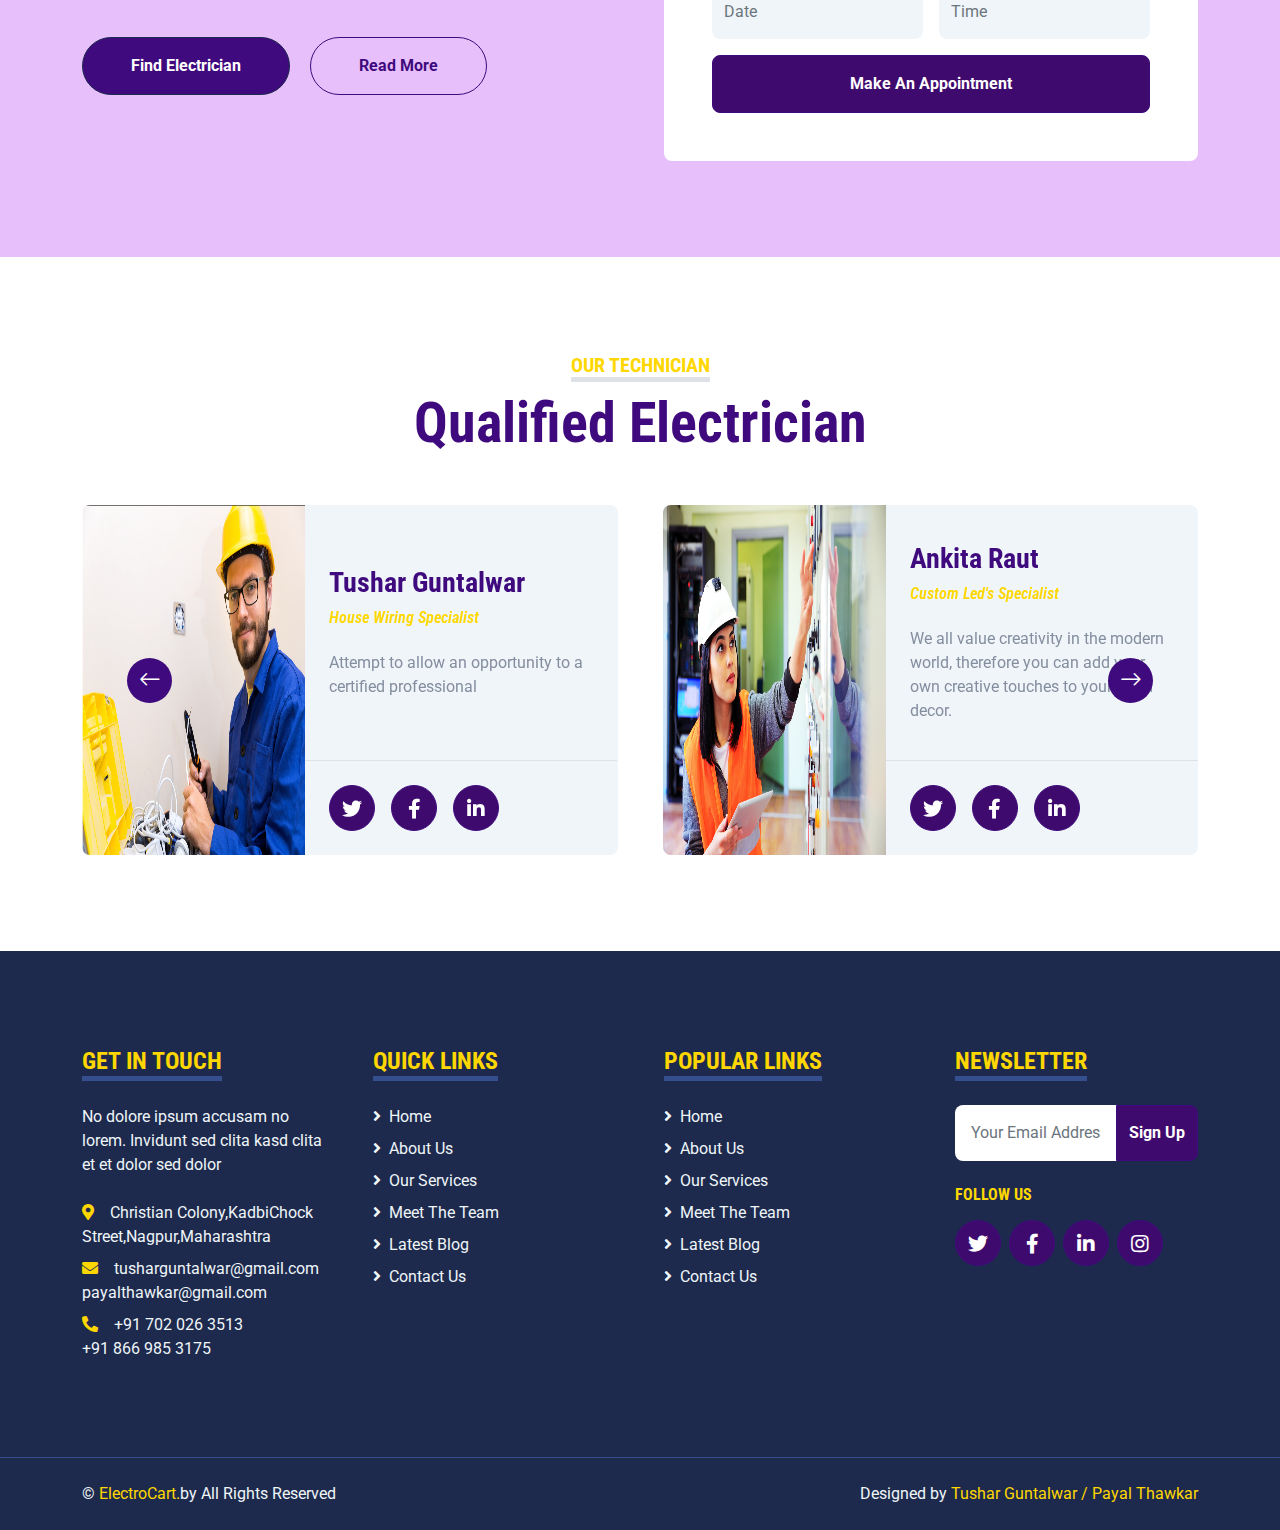
<file: price.html>
<!DOCTYPE html>
<html lang="en">

<head>
    <meta charset="utf-8">
    <title>ElectroCart-Take a new direction</title>
    <meta content="width=device-width, initial-scale=1.0" name="viewport">
    <!-- Favicon -->
    <link rel="icon" type="image/png" sizes="192x192"  href="img/favicon.png">

    <!-- Google Web Fonts -->
    <link rel="preconnect" href="https://fonts.gstatic.com">
    <link href="https://fonts.googleapis.com/css2?family=Roboto+Condensed:wght@400;700&family=Roboto:wght@400;700&display=swap" rel="stylesheet">

    <!-- Icon Font Stylesheet -->
    <link href="https://cdnjs.cloudflare.com/ajax/libs/font-awesome/5.15.0/css/all.min.css" rel="stylesheet">
    <link href="https://cdn.jsdelivr.net/npm/bootstrap-icons@1.4.1/font/bootstrap-icons.css" rel="stylesheet">

    <!-- Libraries Stylesheet -->
    <link href="lib/owlcarousel/assets/owl.carousel.min.css" rel="stylesheet">
    <link href="lib/tempusdominus/css/tempusdominus-bootstrap-4.min.css" rel="stylesheet" />

    <!-- Customized Bootstrap Stylesheet -->
    <link href="css/bootstrap.min.css" rel="stylesheet">

    <!--  Stylesheet -->
    <link href="css/style.css" rel="stylesheet">
</head>

<body>
<!-- Topbar Start -->
<div class="container-fluid py-2 border-bottom d-none d-lg-block">
    <div class="container">
        <div class="row">
            <div class="col-md-6 text-center text-lg-start mb-2 mb-lg-0">
                <div class="d-inline-flex align-items-center">
                    <a class="text-decoration-none text-body pe-3" href="tel:+91 7020263513"><i class="bi bi-telephone me-2"></i>+91 702 026 3513</a>
                    <span class="text-body">|</span>
                    <a class="text-decoration-none text-body px-3" href="mailto: tusharguntalwar@gmail.com"><i class="bi bi-envelope me-2"></i>tusharguntalwar.com | payalthawkar03.com</a>
                </div>
            </div>
            <div class="col-md-6 text-center text-lg-end">
                <div class="d-inline-flex align-items-center">
                    <a class="text-body px-2" href="">
                        <i class="fab fa-facebook-f"></i>
                    </a>
                    <a class="text-body px-2" href="">
                        <i class="fab fa-twitter"></i>
                    </a>
                    <a class="text-body px-2" href="">
                        <i class="fab fa-linkedin-in"></i>
                    </a>
                    <a class="text-body px-2" href="">
                        <i class="fab fa-instagram"></i>
                    </a>
                    <a class="text-body ps-2" href="">
                        <i class="fab fa-youtube"></i>
                    </a>
                </div>
            </div>
        </div>
    </div>
</div>
<!-- Topbar End -->


<!-- Navbar Start -->
<div class="container-fluid sticky-top bg-white shadow-sm">
    <div class="container">
        <nav class="navbar navbar-expand-lg bg-white navbar-light py-3 py-lg-0">
            <a href="index.html" class="navbar-brand">
                <h1 class="m-0 text-uppercase text-primary"><img class="img-fluids rounded-top" src="img/LOGO.png">
                </h1>
            </a>
            <button class="navbar-toggler" type="button" data-bs-toggle="collapse" data-bs-target="#navbarCollapse">
                <span class="navbar-toggler-icon"></span>
            </button>
            <div class="collapse navbar-collapse" id="navbarCollapse">
                <div class="navbar-nav ms-auto py-0">
                    <a href="index.html" class="nav-item nav-link active">Home</a>
                    <a href="about.html" class="nav-item nav-link">About</a>
                    <a href="service.html" class="nav-item nav-link">Service</a>
                    <a href="price.html" class="nav-item nav-link">Pricing</a>
                    <div class="nav-item dropdown">
                        <a href="#" class="nav-link dropdown-toggle" data-bs-toggle="dropdown">Pages</a>
                        <div class="dropdown-menu m-0">
                            <a href="team.html" class="dropdown-item">The Team</a>
                            <a href="testimonial.html" class="dropdown-item">Testimonial</a>
                            <a href="appointment.html" class="dropdown-item">Appointment</a>
                        </div>
                    </div>
                    <a href="contact.html" class="nav-item nav-link">Contact</a>
                </div>
            </div>
        </nav>
    </div>
</div>
<!-- Navbar End -->

<!-- Pricing Plan Start -->
<div class="container-fluid py-5">
    <div class="container">
        <div class="text-center mx-auto mb-5" style="max-width: 500px;">
            <h5 class="d-inline-block text-primary text-uppercase border-bottom border-5">Elctrical Products</h5>
            <h1 class="display-4 text-secondary">Awesome Electrical Products</h1>
        </div>
        <div class="owl-carousel price-carousel position-relative" style="padding: 0 45px 45px 45px;">
            <div class="bg-light rounded text-center">
                <div class="position-relative">
                    <img class="img-fluid rounded-top" src="img/price3.png" alt="">
                    <div class="position-absolute w-100 h-100 top-50 start-50 translate-middle rounded-top d-flex flex-column align-items-center justify-content-center" style="background: rgba(29, 42, 77, .8);">
                        <h3 class="text-white">MCB</h3>
                        <h1 class="display-4 text-white mb-0">
                            <small class="align-top fw-normal" style="font-size: 22px; line-height: 45px;">&#8377</small>60-500<small class="align-bottom fw-normal" style="font-size: 16px; line-height: 40px;">/ Amp</small>
                        </h1>
                    </div>
                </div>
                <div class="text-center py-5">
                    <p>Trusted Company Products</p>
                    <p>more affordable things</p>
                    <p>10 % off on each item</p>
                    <p>Telephone Service</p>
                    <a href="" class="btn btn-primary rounded-pill py-3 px-5 my-2">Order Now</a>
                </div>
            </div>
            <div class="bg-light rounded text-center">
                <div class="position-relative">
                    <img class="img-fluid rounded-top" src="img/price2.png" alt="">
                    <div class="position-absolute w-100 h-100 top-50 start-50 translate-middle rounded-top d-flex flex-column align-items-center justify-content-center" style="background: rgba(29, 42, 77, .8);">
                        <h3 class="text-white">LED Lights</h3>
                        <h1 class="display-4 text-white mb-0">
                            <small class="align-top fw-normal" style="font-size: 22px; line-height: 45px;">&#8377</small>30-300<small class="align-bottom fw-normal" style="font-size: 16px; line-height: 40px;">/ Watt</small>
                        </h1>
                    </div>
                </div>
                <div class="text-center py-5">
                    <p>Trusted Company Products</p>
                    <p>less expense Items</p>
                    <p>10 % off on each item</p>
                    <p>Telephone Service</p>
                    <a href="" class="btn btn-primary rounded-pill py-3 px-5 my-2">Order Now</a>
                </div>
            </div>
            <div class="bg-light rounded text-center">
                <div class="position-relative">
                    <img class="img-fluid rounded-top" src="img/price5.png" alt="">
                    <div class="position-absolute w-100 h-100 top-50 start-50 translate-middle rounded-top d-flex flex-column align-items-center justify-content-center" style="background: rgba(25, 22, 77, .9);">
                        <h3 class="text-white">Electrical Motors</h3>
                        <h1 class="display-4 text-white mb-0">
                            <small class="align-top fw-normal" style="font-size: 22px; line-height: 45px;">&#8377</small>1,500-5,000<small class="align-bottom fw-normal" style="font-size: 16px; line-height: 40px;">/ Rpm</small>
                        </h1>
                    </div>
                </div>
                <div class="text-center py-5">
                    <p>Trusted Company Products</p>
                    <p>less expense Items</p>
                    <p>10 % off on each item</p>
                    <p>Telephone Service</p>
                    <a href="" class="btn btn-primary rounded-pill py-3 px-5 my-2">Order Now</a>
                </div>
            </div>
            <div class="bg-light rounded text-center">
                <div class="position-relative">
                    <img class="img-fluid rounded-top" src="img/price6.png" alt="">
                    <div class="position-absolute w-100 h-100 top-50 start-50 translate-middle rounded-top d-flex flex-column align-items-center justify-content-center" style="background: rgba(29, 42, 77, .8);">
                        <h3 class="text-white">Electric Heaters & many more items</h3>
                        <h1 class="display-4 text-white mb-0">
                            <small class="align-top fw-normal" style="font-size: 22px; line-height: 45px;">&#8377</small>2,000-10,000<small class="align-bottom fw-normal" style="font-size: 16px; line-height: 40px;">/ Liters</small>
                        </h1>
                    </div>
                </div>
                <div class="text-center py-5">
                    <p>Trusted Company Products</p>
                    <p>less expense Items</p>
                    <p>10 % off on each item</p>
                    <p>Telephone Service</p>
                    <a href="" class="btn btn-primary rounded-pill py-3 px-5 my-2">Order Now</a>
                </div>
            </div>
            <div class="bg-light rounded text-center">
                <div class="position-relative">
                    <img class="img-fluid rounded-top" src="img/price4.png" alt="">
                    <div class="position-absolute w-100 h-100 top-50 start-50 translate-middle rounded-top d-flex flex-column align-items-center justify-content-center" style="background: rgba(29, 42, 77, .8);">
                        <h3 class="text-white">Wires & Switch boards</h3>
                        <h1 class="display-4 text-white mb-0">
                            <small class="align-top fw-normal" style="font-size: 22px; line-height: 45px;">&#8377</small>40-400<small class="align-bottom fw-normal" style="font-size: 16px; line-height: 40px;">/ Items</small>
                        </h1>
                    </div>
                </div>
                <div class="text-center py-5">
                    <p>Trusted Company Products</p>
                    <p>less expense Items</p>
                    <p>10 % off on each item</p>
                    <p>Telephone Service</p>
                    <a href="" class="btn btn-primary rounded-pill py-3 px-5 my-2">Order Now</a>
                </div>

            </div>
        </div>
    </div>
</div>

<!-- Pricing Plan End -->




<!-- Appointment Start -->
<div class="container-fluid bg-primarys my-5 py-5">
    <div class="container py-5">
        <div class="row gx-5">
            <div class="col-lg-6 mb-5 mb-lg-0">
                <div class="mb-4">
                    <h5 class="d-inline-block text-secondary text-uppercase border-bottom border-5">Appointment</h5>
                    <h1 class="display-4 text-secondary">Make An Appointment For Your Home</h1>
                </div>
                <p class="text-white mb-5">By taking the appointment your can set the fix time according to the necessity by making
                    3 simple stride you can fix,fit,get any item from the ElectroCart.Get a free preliminary by making an appointment</p>
                <a class="btn btn-dark rounded-pill py-3 px-5 me-3" href="">Find Electrician</a>
                <a class="btn btn-outline-dark rounded-pill py-3 px-5" href="">Read More</a>
            </div>
            <div class="col-lg-6">
                <div class="bg-white text-center rounded p-5">
                    <h1 class="mb-4 text-secondary">Book An Appointment</h1>
                    <form>
                        <div class="row g-3">
                            <div class="col-12 col-sm-6">
                                <select class="form-select bg-light border-0" style="height: 55px;">
                                    <option selected>Choose</option>
                                    <option value="1">House Wiring</option>
                                    <option value="2">Appliance service</option>
                                    <option value="3">Room Decoration</option>
                                    <option value="4">Maintenance</option>
                                    <option value="5">Online Components/Product</option>
                                </select>
                            </div>
                            <div class="col-12 col-sm-6">
                                <select class="form-select bg-light border-0" style="height: 55px;">
                                    <option selected>Select Technician</option>
                                    <option value="1">Aditya Sharma</option>
                                    <option value="2">Tushar Guntalwar</option>
                                    <option value="3">Rishab Kant</option>
                                    <option value="4">Ankush Raut</option>
                                    <option value="5">Mohit Tiwari</option>
                                </select>
                            </div>
                            <div class="col-12 col-sm-6">
                                <input type="text" class="form-control bg-light border-0" placeholder="Your Name" style="height: 55px;">
                            </div>
                            <div class="col-12 col-sm-6">
                                <input type="email" class="form-control bg-light border-0" placeholder="Your Email" style="height: 55px;">
                            </div>
                            <div class="col-12 col-sm-6">
                                <div class="date" id="date" data-target-input="nearest">
                                    <input type="text"
                                           class="form-control bg-light border-0 datetimepicker-input"
                                           placeholder="Date" data-target="#date" data-toggle="datetimepicker" style="height: 55px;">
                                </div>
                            </div>
                            <div class="col-12 col-sm-6">
                                <div class="time" id="time" data-target-input="nearest">
                                    <input type="text"
                                           class="form-control bg-light border-0 datetimepicker-input"
                                           placeholder="Time" data-target="#time" data-toggle="datetimepicker" style="height: 55px;">
                                </div>
                            </div>
                            <div class="col-12">
                                <button class="btn btn-primary w-100 py-3 text-white" type="submit">Make An Appointment</button>
                            </div>
                        </div>
                    </form>
                </div>
            </div>
        </div>
    </div>
</div>
<!-- Appointment End -->



<!-- Team Start -->
<div class="container-fluid py-5">
    <div class="container">
        <div class="text-center mx-auto mb-5" style="max-width: 500px;">
            <h5 class="d-inline-block text-primary text-uppercase border-bottom border-5">Our Technician</h5>
            <h1 class="display-4 text-secondary">Qualified Electrician</h1>
        </div>
        <div class="owl-carousel team-carousel position-relative">
            <div class="team-item">
                <div class="row g-0 bg-light rounded overflow-hidden">
                    <div class="col-12 col-sm-5 h-100">
                        <img class="img-fluid h-100" src="img/team1.png" style="object-fit: fill;">
                    </div>
                    <div class="col-12 col-sm-7 h-100 d-flex flex-column">
                        <div class="mt-auto p-4">
                            <h3 class="text-secondary">Tushar Guntalwar</h3>
                            <h6 class="fw-normal fst-italic text-primary mb-4">House Wiring Specialist</h6>
                            <p class="m-0">Attempt to allow an opportunity to a certified professional</p>
                        </div>
                        <div class="d-flex mt-auto border-top p-4">
                            <a class="btn btn-lg btn-primary btn-lg-square rounded-circle me-3" href="https://www.twitter.com/login"><i class="fab fa-twitter"></i></a>
                            <a class="btn btn-lg btn-primary btn-lg-square rounded-circle me-3" href="https://www.facebook.com/login"><i class="fab fa-facebook-f"></i></a>
                            <a class="btn btn-lg btn-primary btn-lg-square rounded-circle" href="https://www.linkedin.com/login"><i class="fab fa-linkedin-in"></i></a>
                        </div>
                    </div>
                </div>
            </div>
            <div class="team-item">
                <div class="row g-0 bg-light rounded overflow-hidden">
                    <div class="col-12 col-sm-5 h-100">
                        <img class="img-fluid h-100" src="img/team2.png" style="object-fit: fill;">
                    </div>
                    <div class="col-12 col-sm-7 h-100 d-flex flex-column">
                        <div class="mt-auto p-4">
                            <h3 class="text-secondary">Ankita Raut</h3>
                            <h6 class="fw-normal fst-italic text-primary mb-4">Custom Led's Specialist</h6>
                            <p class="m-0">We all value creativity in the modern world, therefore you can add your own creative touches to your room decor.</p>
                        </div>
                        <div class="d-flex mt-auto border-top p-4">
                            <a class="btn btn-lg btn-primary btn-lg-square rounded-circle me-3" href="https://www.twitter.com/login"><i class="fab fa-twitter"></i></a>
                            <a class="btn btn-lg btn-primary btn-lg-square rounded-circle me-3" href="https://www.facebook.com/login"><i class="fab fa-facebook-f"></i></a>
                            <a class="btn btn-lg btn-primary btn-lg-square rounded-circle" href="https://www.linkedin.com/login"><i class="fab fa-linkedin-in"></i></a>
                        </div>
                    </div>
                </div>
            </div>
            <div class="team-item">
                <div class="row g-0 bg-light rounded overflow-hidden">
                    <div class="col-12 col-sm-5 h-100">
                        <img class="img-fluid h-100" src="img/team3.png" style="object-fit: fill;">
                    </div>
                    <div class="col-12 col-sm-7 h-100 d-flex flex-column">
                        <div class="mt-auto p-4">
                            <h3 class="text-secondary">Mohit Tiwari</h3>
                            <h6 class="fw-normal fst-italic text-primary mb-4">Electric Fitter</h6>
                            <p class="m-0">Within a few minutes, you can repair or install any electrical component.</p>
                        </div>
                        <div class="d-flex mt-auto border-top p-4">
                            <a class="btn btn-lg btn-primary btn-lg-square rounded-circle me-3" href="https://www.twitter.com/login"><i class="fab fa-twitter"></i></a>
                            <a class="btn btn-lg btn-primary btn-lg-square rounded-circle me-3" href="https://www.facebook.com/login"><i class="fab fa-facebook-f"></i></a>
                            <a class="btn btn-lg btn-primary btn-lg-square rounded-circle" href="https://www.linkedin.com/login"><i class="fab fa-linkedin-in"></i></a>
                        </div>
                    </div>
                </div>
            </div>
        </div>
    </div>
</div>
<!-- Team End -->




<!-- Footer Start -->
<div class="container-fluid bg-dark text-light mt-5 py-5">
    <div class="container py-5">
        <div class="row g-5">
            <div class="col-lg-3 col-md-6">
                <h4 class="d-inline-block text-primary text-uppercase border-bottom border-5 border-secondary mb-4">Get In Touch</h4>
                <p class="mb-4">No dolore ipsum accusam no lorem. Invidunt sed clita kasd clita et et dolor sed dolor</p>
                <p class="mb-2"><i class="fa fa-map-marker-alt text-primary me-3"></i>Christian Colony,KadbiChock Street,Nagpur,Maharashtra</p>
                <p class="mb-2"><i class="fa fa-envelope text-primary me-3"></i>tusharguntalwar@gmail.com <br>payalthawkar@gmail.com</br></p>
                <p class="mb-0"><i class="fa fa-phone-alt text-primary me-3"></i>+91 702 026 3513 <br>+91 866 985 3175</p>
            </div>
            <div class="col-lg-3 col-md-6">
                <h4 class="d-inline-block text-primary text-uppercase border-bottom border-5 border-secondary mb-4">Quick Links</h4>
                <div class="d-flex flex-column justify-content-start">
                    <a class="text-light mb-2" href="#"><i class="fa fa-angle-right me-2"></i>Home</a>
                    <a class="text-light mb-2" href="#"><i class="fa fa-angle-right me-2"></i>About Us</a>
                    <a class="text-light mb-2" href="#"><i class="fa fa-angle-right me-2"></i>Our Services</a>
                    <a class="text-light mb-2" href="#"><i class="fa fa-angle-right me-2"></i>Meet The Team</a>
                    <a class="text-light mb-2" href="#"><i class="fa fa-angle-right me-2"></i>Latest Blog</a>
                    <a class="text-light" href="#"><i class="fa fa-angle-right me-2"></i>Contact Us</a>
                </div>
            </div>
            <div class="col-lg-3 col-md-6">
                <h4 class="d-inline-block text-primary text-uppercase border-bottom border-5 border-secondary mb-4">Popular Links</h4>
                <div class="d-flex flex-column justify-content-start">
                    <a class="text-light mb-2" href="#"><i class="fa fa-angle-right me-2"></i>Home</a>
                    <a class="text-light mb-2" href="#"><i class="fa fa-angle-right me-2"></i>About Us</a>
                    <a class="text-light mb-2" href="#"><i class="fa fa-angle-right me-2"></i>Our Services</a>
                    <a class="text-light mb-2" href="#"><i class="fa fa-angle-right me-2"></i>Meet The Team</a>
                    <a class="text-light mb-2" href="#"><i class="fa fa-angle-right me-2"></i>Latest Blog</a>
                    <a class="text-light" href="#"><i class="fa fa-angle-right me-2"></i>Contact Us</a>
                </div>
            </div>
            <div class="col-lg-3 col-md-6">
                <h4 class="d-inline-block text-primary text-uppercase border-bottom border-5 border-secondary mb-4">Newsletter</h4>
                <form action="">
                    <div class="input-group">
                        <input type="text" class="form-control p-3 border-0" placeholder="Your Email Address">
                        <button class="btn btn-primary">Sign Up</button>
                    </div>
                </form>
                <h6 class="text-primary text-uppercase mt-4 mb-3">Follow Us</h6>
                <div class="d-flex">
                    <a class="btn btn-lg btn-primary btn-lg-square rounded-circle me-2" href="https://twitter.com/"><i class="fab fa-twitter"></i></a>
                    <a class="btn btn-lg btn-primary btn-lg-square rounded-circle me-2" href="https://www.facebook.com/"><i class="fab fa-facebook-f"></i></a>
                    <a class="btn btn-lg btn-primary btn-lg-square rounded-circle me-2" href="https://www.linkedin.com/login"><i class="fab fa-linkedin-in"></i></a>
                    <a class="btn btn-lg btn-primary btn-lg-square rounded-circle" href="https://www.instagram.com/"><i class="fab fa-instagram"></i></a>
                </div>
            </div>
        </div>
    </div>
</div>
<div class="container-fluid bg-dark text-light border-top border-secondary py-4">
    <div class="container">
        <div class="row g-5">
            <div class="col-md-6 text-center text-md-start">
                <p class="mb-md-0">&copy; <a class="text-primary" href="#">ElectroCart.</a>by  All Rights Reserved</p>
            </div>
            <div class="col-md-6 text-center text-md-end">
                <p class="mb-0">Designed by <a class="text-primary" href="https://htmlcodex.com">Tushar Guntalwar / Payal Thawkar</a></p>
            </div>
        </div>
    </div>
</div>
<!-- Footer End -->


    <!-- Back to Top -->
    <a href="#" class="btn btn-lg btn-primary btn-lg-square back-to-top"><i class="bi bi-arrow-up"></i></a>


    <!-- JavaScript Libraries -->
    <script src="https://code.jquery.com/jquery-3.4.1.min.js"></script>
    <script src="https://cdn.jsdelivr.net/npm/bootstrap@5.0.0/dist/js/bootstrap.bundle.min.js"></script>
    <script src="lib/easing/easing.min.js"></script>
    <script src="lib/waypoints/waypoints.min.js"></script>
    <script src="lib/owlcarousel/owl.carousel.min.js"></script>
    <script src="lib/tempusdominus/js/moment.min.js"></script>
    <script src="lib/tempusdominus/js/moment-timezone.min.js"></script>
    <script src="lib/tempusdominus/js/tempusdominus-bootstrap-4.min.js"></script>

    <!-- Template Javascript -->
    <script src="js/main.js"></script>
</body>

</html>
</file>
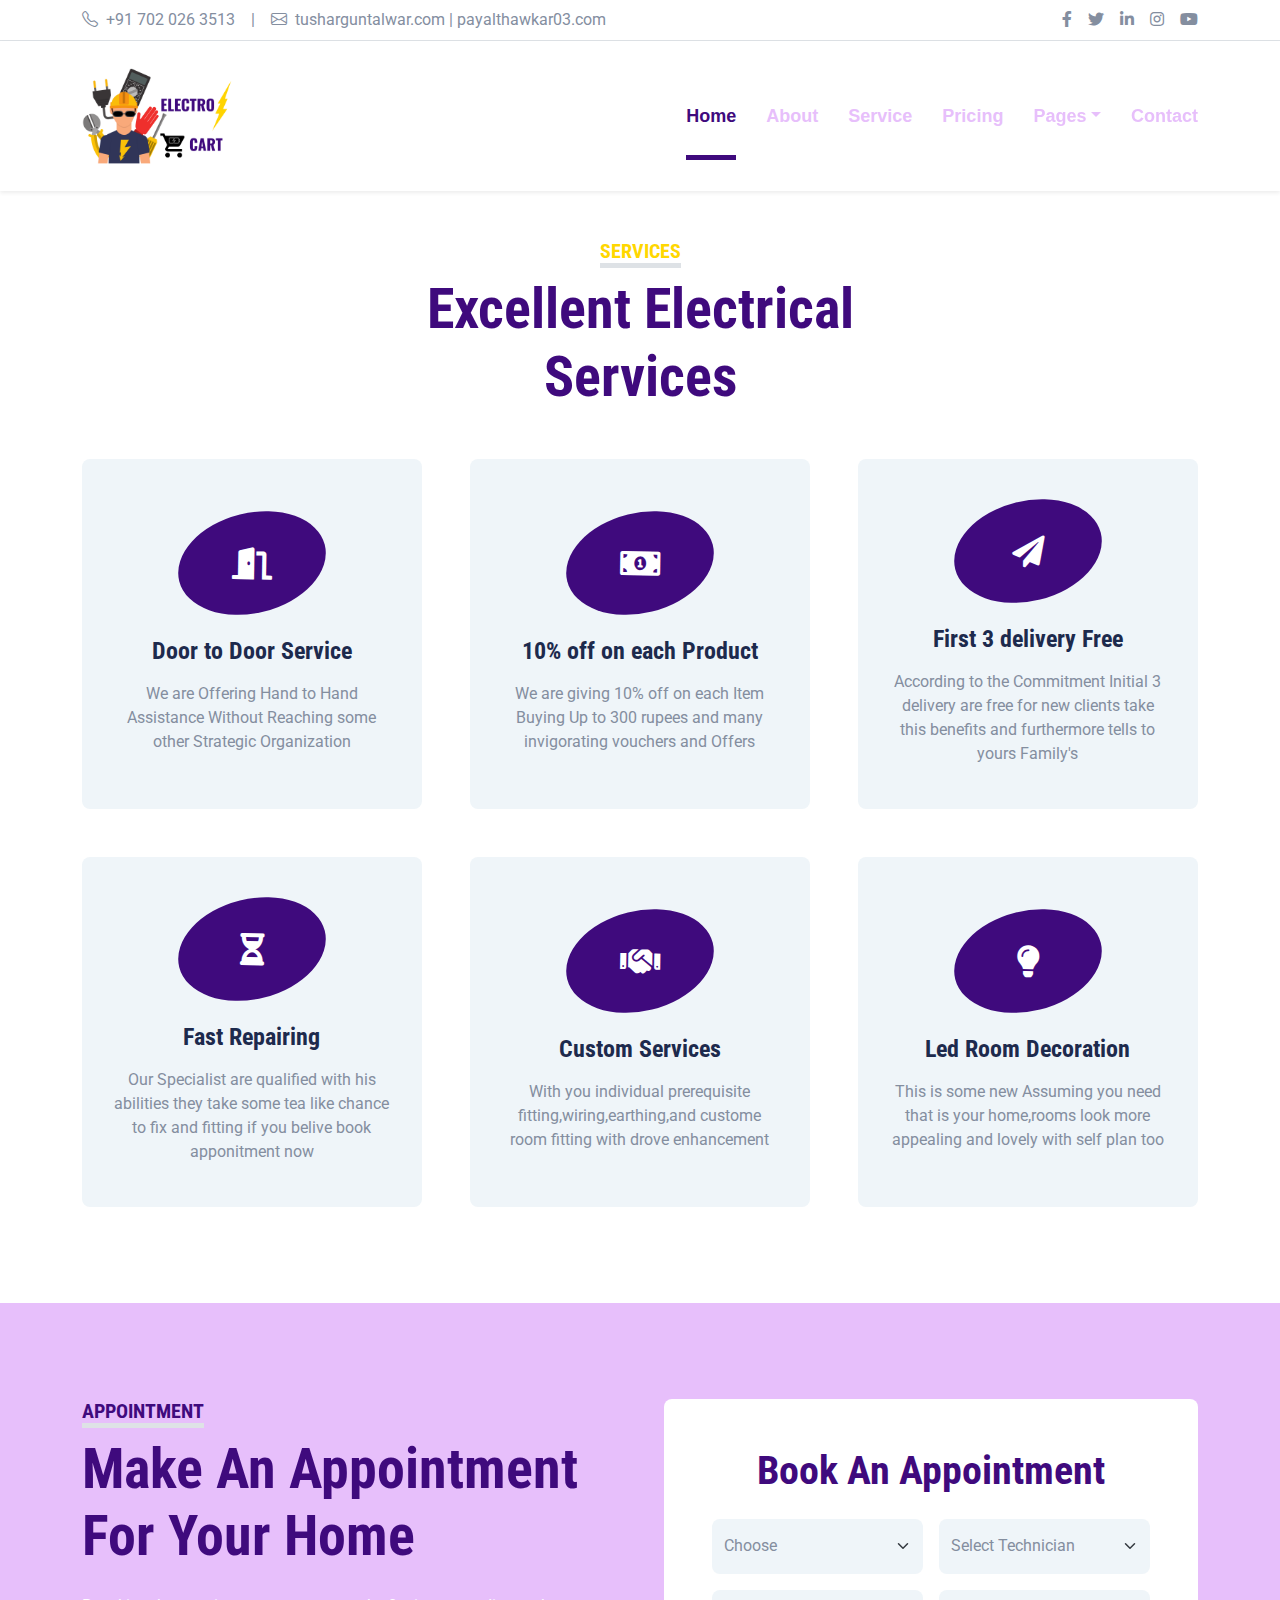
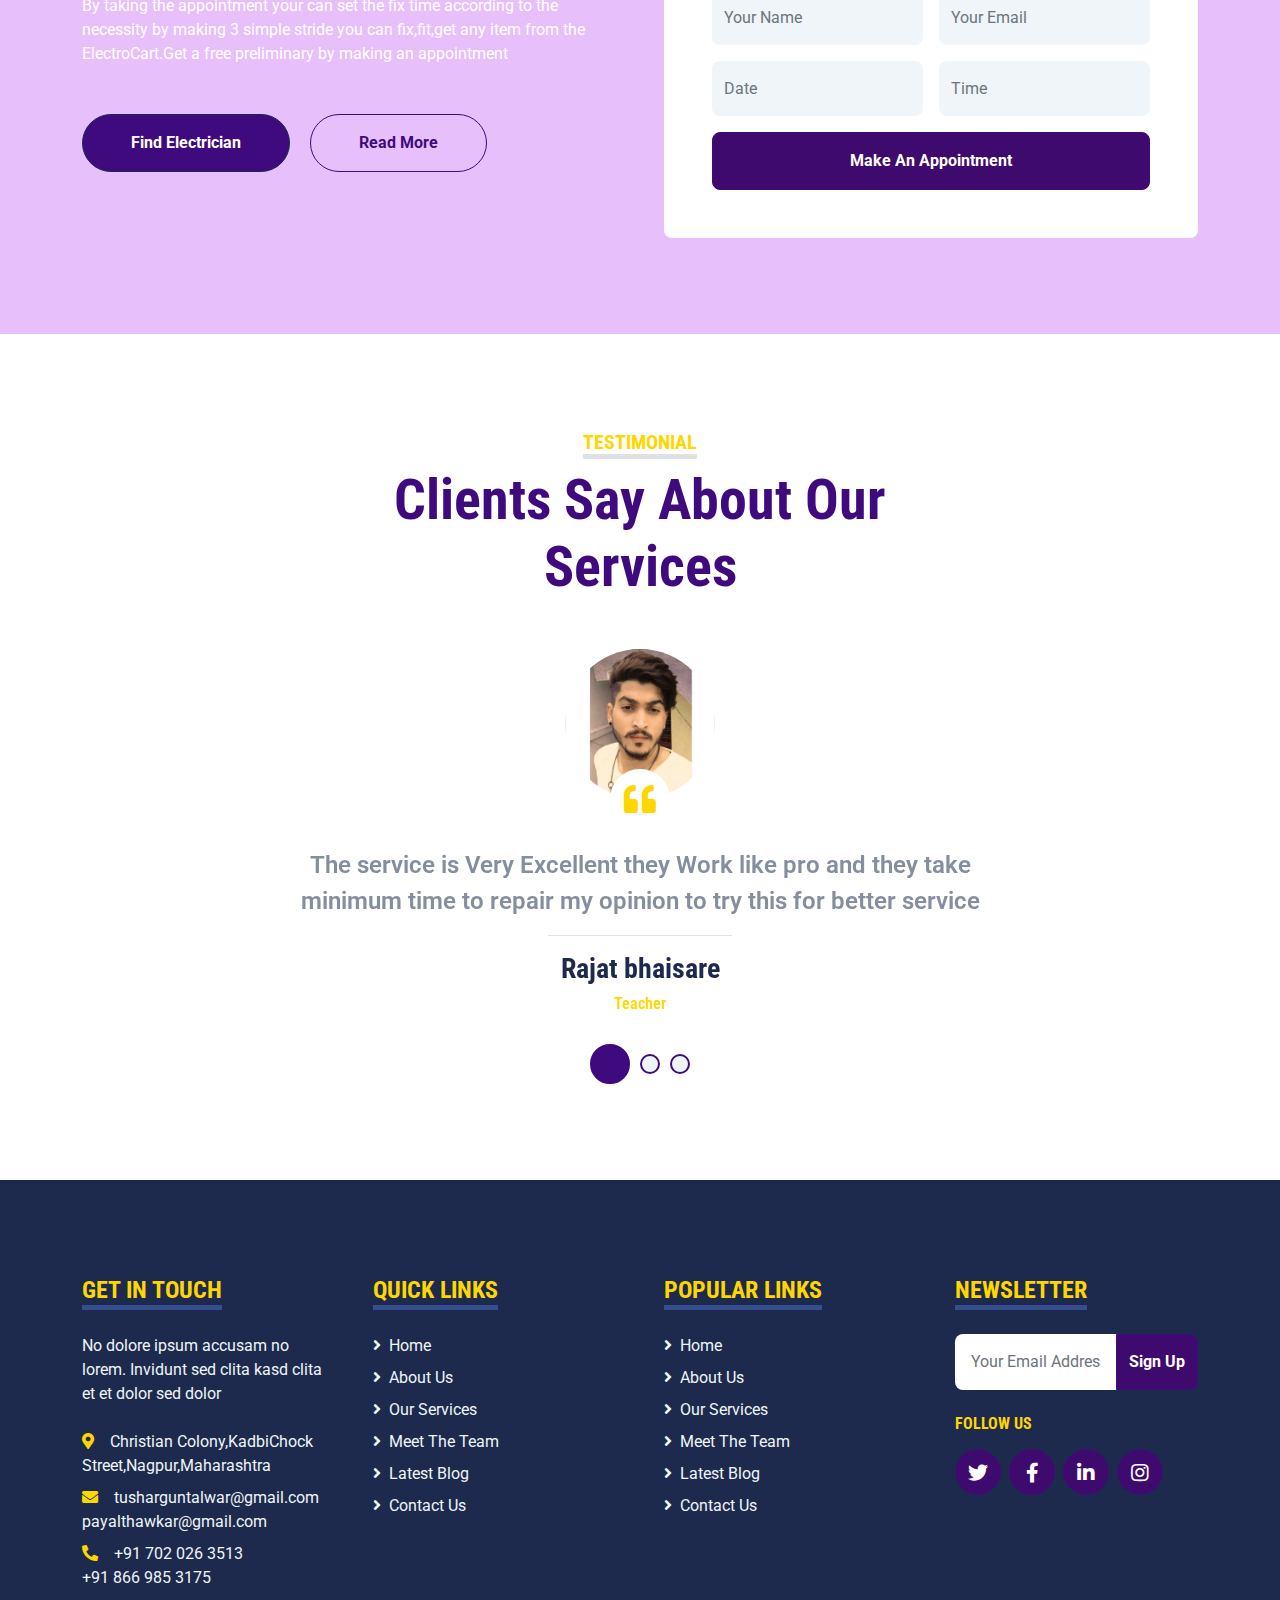
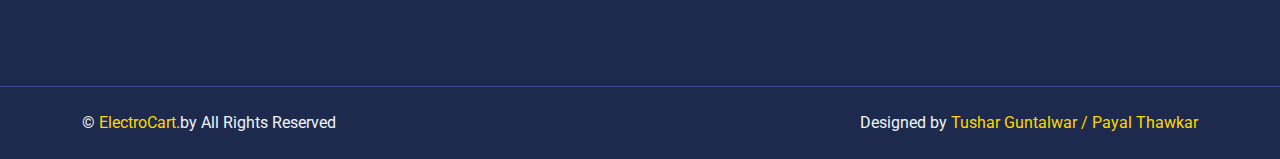
<file: service.html>
<!DOCTYPE html>
<html lang="en">

<head>
    <meta charset="utf-8">
    <title>ElectroCart-Take a new direction</title>
    <meta content="width=device-width, initial-scale=1.0" name="viewport">
    <!-- Favicon -->
    <link rel="icon" type="image/png" sizes="192x192"  href="img/favicon.png">

    <!-- Google Web Fonts -->
    <link rel="preconnect" href="https://fonts.gstatic.com">
    <link href="https://fonts.googleapis.com/css2?family=Roboto+Condensed:wght@400;700&family=Roboto:wght@400;700&display=swap" rel="stylesheet">

    <!-- Icon Font Stylesheet -->
    <link href="https://cdnjs.cloudflare.com/ajax/libs/font-awesome/5.15.0/css/all.min.css" rel="stylesheet">
    <link href="https://cdn.jsdelivr.net/npm/bootstrap-icons@1.4.1/font/bootstrap-icons.css" rel="stylesheet">

    <!-- Libraries Stylesheet -->
    <link href="lib/owlcarousel/assets/owl.carousel.min.css" rel="stylesheet">
    <link href="lib/tempusdominus/css/tempusdominus-bootstrap-4.min.css" rel="stylesheet" />

    <!-- Customized Bootstrap Stylesheet -->
    <link href="css/bootstrap.min.css" rel="stylesheet">

    <!--  Stylesheet -->
    <link href="css/style.css" rel="stylesheet">
</head>

<body>
<!-- Topbar Start -->
<div class="container-fluid py-2 border-bottom d-none d-lg-block">
    <div class="container">
        <div class="row">
            <div class="col-md-6 text-center text-lg-start mb-2 mb-lg-0">
                <div class="d-inline-flex align-items-center">
                    <a class="text-decoration-none text-body pe-3" href="tel:+91 7020263513"><i class="bi bi-telephone me-2"></i>+91 702 026 3513</a>
                    <span class="text-body">|</span>
                    <a class="text-decoration-none text-body px-3" href="mailto: tusharguntalwar@gmail.com"><i class="bi bi-envelope me-2"></i>tusharguntalwar.com | payalthawkar03.com</a>
                </div>
            </div>
            <div class="col-md-6 text-center text-lg-end">
                <div class="d-inline-flex align-items-center">
                    <a class="text-body px-2" href="">
                        <i class="fab fa-facebook-f"></i>
                    </a>
                    <a class="text-body px-2" href="">
                        <i class="fab fa-twitter"></i>
                    </a>
                    <a class="text-body px-2" href="">
                        <i class="fab fa-linkedin-in"></i>
                    </a>
                    <a class="text-body px-2" href="">
                        <i class="fab fa-instagram"></i>
                    </a>
                    <a class="text-body ps-2" href="">
                        <i class="fab fa-youtube"></i>
                    </a>
                </div>
            </div>
        </div>
    </div>
</div>
<!-- Topbar End -->


<!-- Navbar Start -->
<div class="container-fluid sticky-top bg-white shadow-sm">
    <div class="container">
        <nav class="navbar navbar-expand-lg bg-white navbar-light py-3 py-lg-0">
            <a href="index.html" class="navbar-brand">
                <h1 class="m-0 text-uppercase text-primary"><img class="img-fluids rounded-top" src="img/LOGO.png">
                </h1>
            </a>
            <button class="navbar-toggler" type="button" data-bs-toggle="collapse" data-bs-target="#navbarCollapse">
                <span class="navbar-toggler-icon"></span>
            </button>
            <div class="collapse navbar-collapse" id="navbarCollapse">
                <div class="navbar-nav ms-auto py-0">
                    <a href="index.html" class="nav-item nav-link active">Home</a>
                    <a href="about.html" class="nav-item nav-link">About</a>
                    <a href="service.html" class="nav-item nav-link">Service</a>
                    <a href="price.html" class="nav-item nav-link">Pricing</a>
                    <div class="nav-item dropdown">
                        <a href="#" class="nav-link dropdown-toggle" data-bs-toggle="dropdown">Pages</a>
                        <div class="dropdown-menu m-0">
                            <a href="team.html" class="dropdown-item">The Team</a>
                            <a href="testimonial.html" class="dropdown-item">Testimonial</a>
                            <a href="appointment.html" class="dropdown-item">Appointment</a>
                        </div>
                    </div>
                    <a href="contact.html" class="nav-item nav-link">Contact</a>
                </div>
            </div>
        </nav>
    </div>
</div>
<!-- Navbar End -->


<!-- Services Start -->
<div class="container-fluid py-5">
    <div class="container">
        <div class="text-center mx-auto mb-5" style="max-width: 500px;">
            <h5 class="d-inline-block text-primary text-uppercase border-bottom border-5">Services</h5>
            <h1 class="display-4  text-secondary">Excellent Electrical Services</h1>
        </div>
        <div class="row g-5">
            <div class="col-lg-4 col-md-6">
                <div class="service-item bg-light rounded d-flex flex-column align-items-center justify-content-center text-center">
                    <div class="service-icon mb-4">
                        <i class="fa fa-2x fa-door-open text-white"></i>
                    </div>
                    <h4 class="mb-3">Door to Door Service</h4>
                    <p class="m-0">We are Offering Hand to Hand Assistance Without Reaching some other Strategic Organization</p>
                    <a class="btn btn-lg btn-primary rounded-pill" href="">
                        <i class="bi bi-arrow-right"></i>
                    </a>
                </div>
            </div>
            <div class="col-lg-4 col-md-6">
                <div class="service-item bg-light rounded d-flex flex-column align-items-center justify-content-center text-center">
                    <div class="service-icon mb-4">
                        <i class="fa fa-2x fa-money-bill-alt text-white"></i>
                    </div>
                    <h4 class="mb-3">10% off on each Product</h4>
                    <p class="m-0">We are giving 10% off on each Item Buying Up to 300 rupees and many invigorating vouchers and Offers</p>
                    <a class="btn btn-lg btn-primary rounded-pill" href="">
                        <i class="bi bi-arrow-right"></i>
                    </a>
                </div>
            </div>
            <div class="col-lg-4 col-md-6">
                <div class="service-item bg-light rounded d-flex flex-column align-items-center justify-content-center text-center">
                    <div class="service-icon mb-4">
                        <i class="fa fa-2x 	fa-paper-plane text-white"></i>
                    </div>
                    <h4 class="mb-3">First 3 delivery Free</h4>
                    <p class="m-0">According to the Commitment Initial 3 delivery are free for new clients take this benefits and furthermore tells to yours Family's</p>
                    <a class="btn btn-lg btn-primary rounded-pill" href="">
                        <i class="bi bi-arrow-right"></i>
                    </a>
                </div>
            </div>
            <div class="col-lg-4 col-md-6">
                <div class="service-item bg-light rounded d-flex flex-column align-items-center justify-content-center text-center">
                    <div class="service-icon mb-4">
                        <i class="fa fa-2x fa-hourglass-half text-white"></i>
                    </div>
                    <h4 class="mb-3">Fast Repairing</h4>
                    <p class="m-0">Our Specialist are qualified with his abilities they take some tea like chance to fix and fitting if you belive book apponitment now </p>
                    <a class="btn btn-lg btn-primary rounded-pill" href="">
                        <i class="bi bi-arrow-right"></i>
                    </a>
                </div>
            </div>
            <div class="col-lg-4 col-md-6">
                <div class="service-item bg-light rounded d-flex flex-column align-items-center justify-content-center text-center">
                    <div class="service-icon mb-4">
                        <i class="fa fa-2x fa-handshake text-white"></i>
                    </div>
                    <h4 class="mb-3">Custom Services</h4>
                    <p class="m-0">With you individual prerequisite fitting,wiring,earthing,and custome room fitting with drove enhancement</p>
                    <a class="btn btn-lg btn-primary rounded-pill" href="">
                        <i class="bi bi-arrow-right"></i>
                    </a>
                </div>
            </div>
            <div class="col-lg-4 col-md-6">
                <div class="service-item bg-light rounded d-flex flex-column align-items-center justify-content-center text-center">
                    <div class="service-icon mb-4">
                        <i class="fa fa-2x fa-lightbulb text-white"></i>
                    </div>
                    <h4 class="mb-3">Led Room Decoration</h4>
                    <p class="m-0">This is some new Assuming you need that is your home,rooms look more appealing and lovely with self plan too</p>
                    <a class="btn btn-lg btn-primary rounded-pill" href="">
                        <i class="bi bi-arrow-right"></i>
                    </a>
                </div>
            </div>
        </div>
    </div>
</div>
<!-- Services End -->


<!-- Appointment Start -->
<div class="container-fluid bg-primarys my-5 py-5">
    <div class="container py-5">
        <div class="row gx-5">
            <div class="col-lg-6 mb-5 mb-lg-0">
                <div class="mb-4">
                    <h5 class="d-inline-block text-secondary text-uppercase border-bottom border-5">Appointment</h5>
                    <h1 class="display-4 text-secondary">Make An Appointment For Your Home</h1>
                </div>
                <p class="text-white mb-5">By taking the appointment your can set the fix time according to the necessity by making
                    3 simple stride you can fix,fit,get any item from the ElectroCart.Get a free preliminary by making an appointment</p>
                <a class="btn btn-dark rounded-pill py-3 px-5 me-3" href="">Find Electrician</a>
                <a class="btn btn-outline-dark rounded-pill py-3 px-5" href="">Read More</a>
            </div>
            <div class="col-lg-6">
                <div class="bg-white text-center rounded p-5">
                    <h1 class="mb-4 text-secondary">Book An Appointment</h1>
                    <form>
                        <div class="row g-3">
                            <div class="col-12 col-sm-6">
                                <select class="form-select bg-light border-0" style="height: 55px;">
                                    <option selected>Choose</option>
                                    <option value="1">House Wiring</option>
                                    <option value="2">Appliance service</option>
                                    <option value="3">Room Decoration</option>
                                    <option value="4">Maintenance</option>
                                    <option value="5">Online Components/Product</option>
                                </select>
                            </div>
                            <div class="col-12 col-sm-6">
                                <select class="form-select bg-light border-0" style="height: 55px;">
                                    <option selected>Select Technician</option>
                                    <option value="1">Aditya Sharma</option>
                                    <option value="2">Tushar Guntalwar</option>
                                    <option value="3">Rishab Kant</option>
                                    <option value="4">Ankush Raut</option>
                                    <option value="5">Mohit Tiwari</option>
                                </select>
                            </div>
                            <div class="col-12 col-sm-6">
                                <input type="text" class="form-control bg-light border-0" placeholder="Your Name" style="height: 55px;">
                            </div>
                            <div class="col-12 col-sm-6">
                                <input type="email" class="form-control bg-light border-0" placeholder="Your Email" style="height: 55px;">
                            </div>
                            <div class="col-12 col-sm-6">
                                <div class="date" id="date" data-target-input="nearest">
                                    <input type="text"
                                           class="form-control bg-light border-0 datetimepicker-input"
                                           placeholder="Date" data-target="#date" data-toggle="datetimepicker" style="height: 55px;">
                                </div>
                            </div>
                            <div class="col-12 col-sm-6">
                                <div class="time" id="time" data-target-input="nearest">
                                    <input type="text"
                                           class="form-control bg-light border-0 datetimepicker-input"
                                           placeholder="Time" data-target="#time" data-toggle="datetimepicker" style="height: 55px;">
                                </div>
                            </div>
                            <div class="col-12">
                                <button class="btn btn-primary w-100 py-3 text-white" type="submit">Make An Appointment</button>
                            </div>
                        </div>
                    </form>
                </div>
            </div>
        </div>
    </div>
</div>
<!-- Appointment End -->


<!-- Testimonial Start -->
<div class="container-fluid py-5">
    <div class="container">
        <div class="text-center mx-auto mb-5" style="max-width: 500px;">
            <h5 class="d-inline-block text-primary text-uppercase border-bottom border-5">Testimonial</h5>
            <h1 class="display-4 text-secondary">Clients Say About Our Services</h1>
        </div>
        <div class="row justify-content-center">
            <div class="col-lg-8">
                <div class="owl-carousel testimonial-carousel">
                    <div class="testimonial-item text-center">
                        <div class="position-relative mb-5">
                            <img class="img-fluid rounded-circle mx-auto" src="img/testimonial1.png" alt="">
                            <div class="position-absolute top-100 start-50 translate-middle d-flex align-items-center justify-content-center bg-white rounded-circle" style="width: 60px; height: 60px;">
                                <i class="fa fa-quote-left fa-2x text-primary"></i>
                            </div>
                        </div>
                        <p class="fs-4 fw-normal">The service is Very Excellent they Work like pro and they take minimum time to repair my opinion to try this for better service</p>
                        <hr class="w-25 mx-auto">
                        <h3>Rajat bhaisare</h3>
                        <h6 class="fw-normal text-primary mb-3">Teacher</h6>
                    </div>
                    <div class="testimonial-item text-center">
                        <div class="position-relative mb-5">
                            <img class="img-fluid rounded-circle mx-auto" src="img/testimonial2.png" alt="">
                            <div class="position-absolute top-100 start-50 translate-middle d-flex align-items-center justify-content-center bg-white rounded-circle" style="width: 60px; height: 60px;">
                                <i class="fa fa-quote-left fa-2x text-primary"></i>
                            </div>
                        </div>
                        <p class="fs-4 fw-normal">The service is Very Excellent they Work like pro and they take minimum time to repair my opinion to try this for better service</p>
                        <hr class="w-25 mx-auto">
                        <h3>Mrunal Patel</h3>
                        <h6 class="fw-normal text-primary mb-3">Student</h6>
                    </div>
                    <div class="testimonial-item text-center">
                        <div class="position-relative mb-5">
                            <img class="img-fluid rounded-circle mx-auto" src="img/testimonial4.png" alt="">
                            <div class="position-absolute top-100 start-50 translate-middle d-flex align-items-center justify-content-center bg-white rounded-circle" style="width: 60px; height: 60px;">
                                <i class="fa fa-quote-left fa-2x text-primary"></i>
                            </div>
                        </div>
                        <p class="fs-4 fw-normal">The service is Very Excellent they Work like pro and they take minimum time to repair my opinion to try this for better service</p>
                        <hr class="w-25 mx-auto">
                        <h3>Kishor kakade</h3>
                        <h6 class="fw-normal text-primary mb-3">Employ</h6>
                    </div>
                </div>
            </div>
        </div>
    </div>
</div>
<!-- Testimonial End -->


<!-- Footer Start -->
<div class="container-fluid bg-dark text-light mt-5 py-5">
    <div class="container py-5">
        <div class="row g-5">
            <div class="col-lg-3 col-md-6">
                <h4 class="d-inline-block text-primary text-uppercase border-bottom border-5 border-secondary mb-4">Get In Touch</h4>
                <p class="mb-4">No dolore ipsum accusam no lorem. Invidunt sed clita kasd clita et et dolor sed dolor</p>
                <p class="mb-2"><i class="fa fa-map-marker-alt text-primary me-3"></i>Christian Colony,KadbiChock Street,Nagpur,Maharashtra</p>
                <p class="mb-2"><i class="fa fa-envelope text-primary me-3"></i>tusharguntalwar@gmail.com <br>payalthawkar@gmail.com</br></p>
                <p class="mb-0"><i class="fa fa-phone-alt text-primary me-3"></i>+91 702 026 3513 <br>+91 866 985 3175</p>
            </div>
            <div class="col-lg-3 col-md-6">
                <h4 class="d-inline-block text-primary text-uppercase border-bottom border-5 border-secondary mb-4">Quick Links</h4>
                <div class="d-flex flex-column justify-content-start">
                    <a class="text-light mb-2" href="#"><i class="fa fa-angle-right me-2"></i>Home</a>
                    <a class="text-light mb-2" href="#"><i class="fa fa-angle-right me-2"></i>About Us</a>
                    <a class="text-light mb-2" href="#"><i class="fa fa-angle-right me-2"></i>Our Services</a>
                    <a class="text-light mb-2" href="#"><i class="fa fa-angle-right me-2"></i>Meet The Team</a>
                    <a class="text-light mb-2" href="#"><i class="fa fa-angle-right me-2"></i>Latest Blog</a>
                    <a class="text-light" href="#"><i class="fa fa-angle-right me-2"></i>Contact Us</a>
                </div>
            </div>
            <div class="col-lg-3 col-md-6">
                <h4 class="d-inline-block text-primary text-uppercase border-bottom border-5 border-secondary mb-4">Popular Links</h4>
                <div class="d-flex flex-column justify-content-start">
                    <a class="text-light mb-2" href="#"><i class="fa fa-angle-right me-2"></i>Home</a>
                    <a class="text-light mb-2" href="#"><i class="fa fa-angle-right me-2"></i>About Us</a>
                    <a class="text-light mb-2" href="#"><i class="fa fa-angle-right me-2"></i>Our Services</a>
                    <a class="text-light mb-2" href="#"><i class="fa fa-angle-right me-2"></i>Meet The Team</a>
                    <a class="text-light mb-2" href="#"><i class="fa fa-angle-right me-2"></i>Latest Blog</a>
                    <a class="text-light" href="#"><i class="fa fa-angle-right me-2"></i>Contact Us</a>
                </div>
            </div>
            <div class="col-lg-3 col-md-6">
                <h4 class="d-inline-block text-primary text-uppercase border-bottom border-5 border-secondary mb-4">Newsletter</h4>
                <form action="">
                    <div class="input-group">
                        <input type="text" class="form-control p-3 border-0" placeholder="Your Email Address">
                        <button class="btn btn-primary">Sign Up</button>
                    </div>
                </form>
                <h6 class="text-primary text-uppercase mt-4 mb-3">Follow Us</h6>
                <div class="d-flex">
                    <a class="btn btn-lg btn-primary btn-lg-square rounded-circle me-2" href="https://twitter.com/"><i class="fab fa-twitter"></i></a>
                    <a class="btn btn-lg btn-primary btn-lg-square rounded-circle me-2" href="https://www.facebook.com/"><i class="fab fa-facebook-f"></i></a>
                    <a class="btn btn-lg btn-primary btn-lg-square rounded-circle me-2" href="https://www.linkedin.com/login"><i class="fab fa-linkedin-in"></i></a>
                    <a class="btn btn-lg btn-primary btn-lg-square rounded-circle" href="https://www.instagram.com/"><i class="fab fa-instagram"></i></a>
                </div>
            </div>
        </div>
    </div>
</div>
<div class="container-fluid bg-dark text-light border-top border-secondary py-4">
    <div class="container">
        <div class="row g-5">
            <div class="col-md-6 text-center text-md-start">
                <p class="mb-md-0">&copy; <a class="text-primary" href="#">ElectroCart.</a>by  All Rights Reserved</p>
            </div>
            <div class="col-md-6 text-center text-md-end">
                <p class="mb-0">Designed by <a class="text-primary" href="https://htmlcodex.com">Tushar Guntalwar / Payal Thawkar</a></p>
            </div>
        </div>
    </div>
</div>
<!-- Footer End -->


    <!-- Back to Top -->
    <a href="#" class="btn btn-lg btn-primary btn-lg-square back-to-top"><i class="bi bi-arrow-up"></i></a>


    <!-- JavaScript Libraries -->
    <script src="https://code.jquery.com/jquery-3.4.1.min.js"></script>
    <script src="https://cdn.jsdelivr.net/npm/bootstrap@5.0.0/dist/js/bootstrap.bundle.min.js"></script>
    <script src="lib/easing/easing.min.js"></script>
    <script src="lib/waypoints/waypoints.min.js"></script>
    <script src="lib/owlcarousel/owl.carousel.min.js"></script>
    <script src="lib/tempusdominus/js/moment.min.js"></script>
    <script src="lib/tempusdominus/js/moment-timezone.min.js"></script>
    <script src="lib/tempusdominus/js/tempusdominus-bootstrap-4.min.js"></script>

    <!-- Template Javascript -->
    <script src="js/main.js"></script>
</body>

</html>
</file>
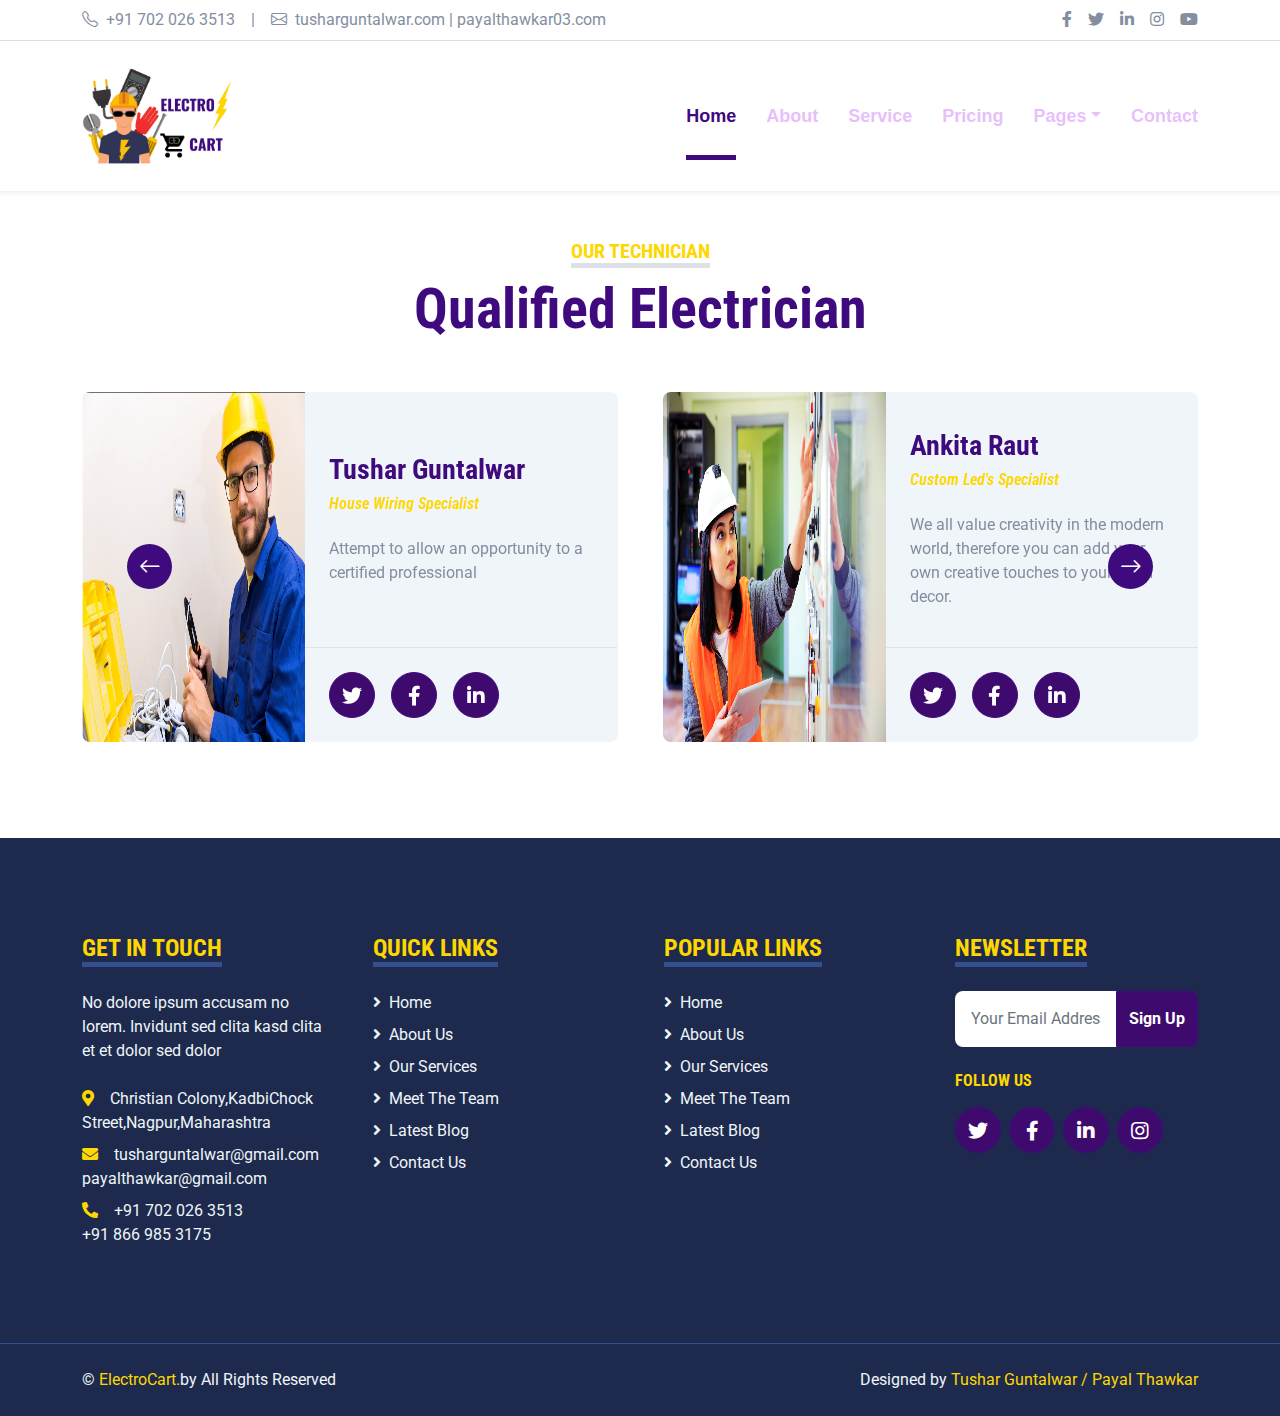
<file: team.html>
<!DOCTYPE html>
<html lang="en">

<head>
    <meta charset="utf-8">
    <title>ElectroCart-Take a new direction</title>
    <meta content="width=device-width, initial-scale=1.0" name="viewport">
    <!-- Favicon -->
    <link rel="icon" type="image/png" sizes="192x192"  href="img/favicon.png">

    <!-- Google Web Fonts -->
    <link rel="preconnect" href="https://fonts.gstatic.com">
    <link href="https://fonts.googleapis.com/css2?family=Roboto+Condensed:wght@400;700&family=Roboto:wght@400;700&display=swap" rel="stylesheet">

    <!-- Icon Font Stylesheet -->
    <link href="https://cdnjs.cloudflare.com/ajax/libs/font-awesome/5.15.0/css/all.min.css" rel="stylesheet">
    <link href="https://cdn.jsdelivr.net/npm/bootstrap-icons@1.4.1/font/bootstrap-icons.css" rel="stylesheet">

    <!-- Libraries Stylesheet -->
    <link href="lib/owlcarousel/assets/owl.carousel.min.css" rel="stylesheet">
    <link href="lib/tempusdominus/css/tempusdominus-bootstrap-4.min.css" rel="stylesheet" />

    <!-- Customized Bootstrap Stylesheet -->
    <link href="css/bootstrap.min.css" rel="stylesheet">

    <!--  Stylesheet -->
    <link href="css/style.css" rel="stylesheet">
</head>

<body>
<!-- Topbar Start -->
<div class="container-fluid py-2 border-bottom d-none d-lg-block">
    <div class="container">
        <div class="row">
            <div class="col-md-6 text-center text-lg-start mb-2 mb-lg-0">
                <div class="d-inline-flex align-items-center">
                    <a class="text-decoration-none text-body pe-3" href="tel:+91 7020263513"><i class="bi bi-telephone me-2"></i>+91 702 026 3513</a>
                    <span class="text-body">|</span>
                    <a class="text-decoration-none text-body px-3" href="mailto: tusharguntalwar@gmail.com"><i class="bi bi-envelope me-2"></i>tusharguntalwar.com | payalthawkar03.com</a>
                </div>
            </div>
            <div class="col-md-6 text-center text-lg-end">
                <div class="d-inline-flex align-items-center">
                    <a class="text-body px-2" href="">
                        <i class="fab fa-facebook-f"></i>
                    </a>
                    <a class="text-body px-2" href="">
                        <i class="fab fa-twitter"></i>
                    </a>
                    <a class="text-body px-2" href="">
                        <i class="fab fa-linkedin-in"></i>
                    </a>
                    <a class="text-body px-2" href="">
                        <i class="fab fa-instagram"></i>
                    </a>
                    <a class="text-body ps-2" href="">
                        <i class="fab fa-youtube"></i>
                    </a>
                </div>
            </div>
        </div>
    </div>
</div>
<!-- Topbar End -->


<!-- Navbar Start -->
<div class="container-fluid sticky-top bg-white shadow-sm">
    <div class="container">
        <nav class="navbar navbar-expand-lg bg-white navbar-light py-3 py-lg-0">
            <a href="index.html" class="navbar-brand">
                <h1 class="m-0 text-uppercase text-primary"><img class="img-fluids rounded-top" src="img/LOGO.png">
                </h1>
            </a>
            <button class="navbar-toggler" type="button" data-bs-toggle="collapse" data-bs-target="#navbarCollapse">
                <span class="navbar-toggler-icon"></span>
            </button>
            <div class="collapse navbar-collapse" id="navbarCollapse">
                <div class="navbar-nav ms-auto py-0">
                    <a href="index.html" class="nav-item nav-link active">Home</a>
                    <a href="about.html" class="nav-item nav-link">About</a>
                    <a href="service.html" class="nav-item nav-link">Service</a>
                    <a href="price.html" class="nav-item nav-link">Pricing</a>
                    <div class="nav-item dropdown">
                        <a href="#" class="nav-link dropdown-toggle" data-bs-toggle="dropdown">Pages</a>
                        <div class="dropdown-menu m-0">
                            <a href="team.html" class="dropdown-item">The Team</a>
                            <a href="testimonial.html" class="dropdown-item">Testimonial</a>
                            <a href="appointment.html" class="dropdown-item">Appointment</a>
                        </div>
                    </div>
                    <a href="contact.html" class="nav-item nav-link">Contact</a>
                </div>
            </div>
        </nav>
    </div>
</div>
<!-- Navbar End -->


<!-- Team Start -->
<div class="container-fluid py-5">
    <div class="container">
        <div class="text-center mx-auto mb-5" style="max-width: 500px;">
            <h5 class="d-inline-block text-primary text-uppercase border-bottom border-5">Our Technician</h5>
            <h1 class="display-4 text-secondary">Qualified Electrician</h1>
        </div>
        <div class="owl-carousel team-carousel position-relative">
            <div class="team-item">
                <div class="row g-0 bg-light rounded overflow-hidden">
                    <div class="col-12 col-sm-5 h-100">
                        <img class="img-fluid h-100" src="img/team1.png" style="object-fit: fill;">
                    </div>
                    <div class="col-12 col-sm-7 h-100 d-flex flex-column">
                        <div class="mt-auto p-4">
                            <h3 class="text-secondary">Tushar Guntalwar</h3>
                            <h6 class="fw-normal fst-italic text-primary mb-4">House Wiring Specialist</h6>
                            <p class="m-0">Attempt to allow an opportunity to a certified professional</p>
                        </div>
                        <div class="d-flex mt-auto border-top p-4">
                            <a class="btn btn-lg btn-primary btn-lg-square rounded-circle me-3" href="https://www.twitter.com/login"><i class="fab fa-twitter"></i></a>
                            <a class="btn btn-lg btn-primary btn-lg-square rounded-circle me-3" href="https://www.facebook.com/login"><i class="fab fa-facebook-f"></i></a>
                            <a class="btn btn-lg btn-primary btn-lg-square rounded-circle" href="https://www.linkedin.com/login"><i class="fab fa-linkedin-in"></i></a>
                        </div>
                    </div>
                </div>
            </div>
            <div class="team-item">
                <div class="row g-0 bg-light rounded overflow-hidden">
                    <div class="col-12 col-sm-5 h-100">
                        <img class="img-fluid h-100" src="img/team2.png" style="object-fit: fill;">
                    </div>
                    <div class="col-12 col-sm-7 h-100 d-flex flex-column">
                        <div class="mt-auto p-4">
                            <h3 class="text-secondary">Ankita Raut</h3>
                            <h6 class="fw-normal fst-italic text-primary mb-4">Custom Led's Specialist</h6>
                            <p class="m-0">We all value creativity in the modern world, therefore you can add your own creative touches to your room decor.</p>
                        </div>
                        <div class="d-flex mt-auto border-top p-4">
                            <a class="btn btn-lg btn-primary btn-lg-square rounded-circle me-3" href="https://www.twitter.com/login"><i class="fab fa-twitter"></i></a>
                            <a class="btn btn-lg btn-primary btn-lg-square rounded-circle me-3" href="https://www.facebook.com/login"><i class="fab fa-facebook-f"></i></a>
                            <a class="btn btn-lg btn-primary btn-lg-square rounded-circle" href="https://www.linkedin.com/login"><i class="fab fa-linkedin-in"></i></a>
                        </div>
                    </div>
                </div>
            </div>
            <div class="team-item">
                <div class="row g-0 bg-light rounded overflow-hidden">
                    <div class="col-12 col-sm-5 h-100">
                        <img class="img-fluid h-100" src="img/team3.png" style="object-fit: fill;">
                    </div>
                    <div class="col-12 col-sm-7 h-100 d-flex flex-column">
                        <div class="mt-auto p-4">
                            <h3 class="text-secondary">Mohit Tiwari</h3>
                            <h6 class="fw-normal fst-italic text-primary mb-4">Electric Fitter</h6>
                            <p class="m-0">Within a few minutes, you can repair or install any electrical component.</p>
                        </div>
                        <div class="d-flex mt-auto border-top p-4">
                            <a class="btn btn-lg btn-primary btn-lg-square rounded-circle me-3" href="https://www.twitter.com/login"><i class="fab fa-twitter"></i></a>
                            <a class="btn btn-lg btn-primary btn-lg-square rounded-circle me-3" href="https://www.facebook.com/login"><i class="fab fa-facebook-f"></i></a>
                            <a class="btn btn-lg btn-primary btn-lg-square rounded-circle" href="https://www.linkedin.com/login"><i class="fab fa-linkedin-in"></i></a>
                        </div>
                    </div>
                </div>
            </div>
        </div>
    </div>
</div>
<!-- Team End -->



<!-- Footer Start -->
    <div class="container-fluid bg-dark text-light mt-5 py-5">
        <div class="container py-5">
            <div class="row g-5">
                <div class="col-lg-3 col-md-6">
                    <h4 class="d-inline-block text-primary text-uppercase border-bottom border-5 border-secondary mb-4">Get In Touch</h4>
                    <p class="mb-4">No dolore ipsum accusam no lorem. Invidunt sed clita kasd clita et et dolor sed dolor</p>
                    <p class="mb-2"><i class="fa fa-map-marker-alt text-primary me-3"></i>Christian Colony,KadbiChock Street,Nagpur,Maharashtra</p>
                    <p class="mb-2"><i class="fa fa-envelope text-primary me-3"></i>tusharguntalwar@gmail.com <br>payalthawkar@gmail.com</br></p>
                    <p class="mb-0"><i class="fa fa-phone-alt text-primary me-3"></i>+91 702 026 3513 <br>+91 866 985 3175</p>
                </div>
                <div class="col-lg-3 col-md-6">
                    <h4 class="d-inline-block text-primary text-uppercase border-bottom border-5 border-secondary mb-4">Quick Links</h4>
                    <div class="d-flex flex-column justify-content-start">
                        <a class="text-light mb-2" href="#"><i class="fa fa-angle-right me-2"></i>Home</a>
                        <a class="text-light mb-2" href="#"><i class="fa fa-angle-right me-2"></i>About Us</a>
                        <a class="text-light mb-2" href="#"><i class="fa fa-angle-right me-2"></i>Our Services</a>
                        <a class="text-light mb-2" href="#"><i class="fa fa-angle-right me-2"></i>Meet The Team</a>
                        <a class="text-light mb-2" href="#"><i class="fa fa-angle-right me-2"></i>Latest Blog</a>
                        <a class="text-light" href="#"><i class="fa fa-angle-right me-2"></i>Contact Us</a>
                    </div>
                </div>
                <div class="col-lg-3 col-md-6">
                    <h4 class="d-inline-block text-primary text-uppercase border-bottom border-5 border-secondary mb-4">Popular Links</h4>
                    <div class="d-flex flex-column justify-content-start">
                        <a class="text-light mb-2" href="#"><i class="fa fa-angle-right me-2"></i>Home</a>
                        <a class="text-light mb-2" href="#"><i class="fa fa-angle-right me-2"></i>About Us</a>
                        <a class="text-light mb-2" href="#"><i class="fa fa-angle-right me-2"></i>Our Services</a>
                        <a class="text-light mb-2" href="#"><i class="fa fa-angle-right me-2"></i>Meet The Team</a>
                        <a class="text-light mb-2" href="#"><i class="fa fa-angle-right me-2"></i>Latest Blog</a>
                        <a class="text-light" href="#"><i class="fa fa-angle-right me-2"></i>Contact Us</a>
                    </div>
                </div>
                <div class="col-lg-3 col-md-6">
                    <h4 class="d-inline-block text-primary text-uppercase border-bottom border-5 border-secondary mb-4">Newsletter</h4>
                    <form action="">
                        <div class="input-group">
                            <input type="text" class="form-control p-3 border-0" placeholder="Your Email Address">
                            <button class="btn btn-primary">Sign Up</button>
                        </div>
                    </form>
                    <h6 class="text-primary text-uppercase mt-4 mb-3">Follow Us</h6>
                    <div class="d-flex">
                        <a class="btn btn-lg btn-primary btn-lg-square rounded-circle me-2" href="https://twitter.com/"><i class="fab fa-twitter"></i></a>
                        <a class="btn btn-lg btn-primary btn-lg-square rounded-circle me-2" href="https://www.facebook.com/"><i class="fab fa-facebook-f"></i></a>
                        <a class="btn btn-lg btn-primary btn-lg-square rounded-circle me-2" href="https://www.linkedin.com/login"><i class="fab fa-linkedin-in"></i></a>
                        <a class="btn btn-lg btn-primary btn-lg-square rounded-circle" href="https://www.instagram.com/"><i class="fab fa-instagram"></i></a>
                    </div>
                </div>
            </div>
        </div>
    </div>
    <div class="container-fluid bg-dark text-light border-top border-secondary py-4">
        <div class="container">
            <div class="row g-5">
                <div class="col-md-6 text-center text-md-start">
                    <p class="mb-md-0">&copy; <a class="text-primary" href="#">ElectroCart.</a>by  All Rights Reserved</p>
                </div>
                <div class="col-md-6 text-center text-md-end">
                    <p class="mb-0">Designed by <a class="text-primary" href="https://htmlcodex.com">Tushar Guntalwar / Payal Thawkar</a></p>
                </div>
            </div>
        </div>
    </div>
    <!-- Footer End -->


    <!-- Back to Top -->
    <a href="#" class="btn btn-lg btn-primary btn-lg-square back-to-top"><i class="bi bi-arrow-up"></i></a>


    <!-- JavaScript Libraries -->
    <script src="https://code.jquery.com/jquery-3.4.1.min.js"></script>
    <script src="https://cdn.jsdelivr.net/npm/bootstrap@5.0.0/dist/js/bootstrap.bundle.min.js"></script>
    <script src="lib/easing/easing.min.js"></script>
    <script src="lib/waypoints/waypoints.min.js"></script>
    <script src="lib/owlcarousel/owl.carousel.min.js"></script>
    <script src="lib/tempusdominus/js/moment.min.js"></script>
    <script src="lib/tempusdominus/js/moment-timezone.min.js"></script>
    <script src="lib/tempusdominus/js/tempusdominus-bootstrap-4.min.js"></script>

    <!-- Template Javascript -->
    <script src="js/main.js"></script>
</body>

</html>
</file>
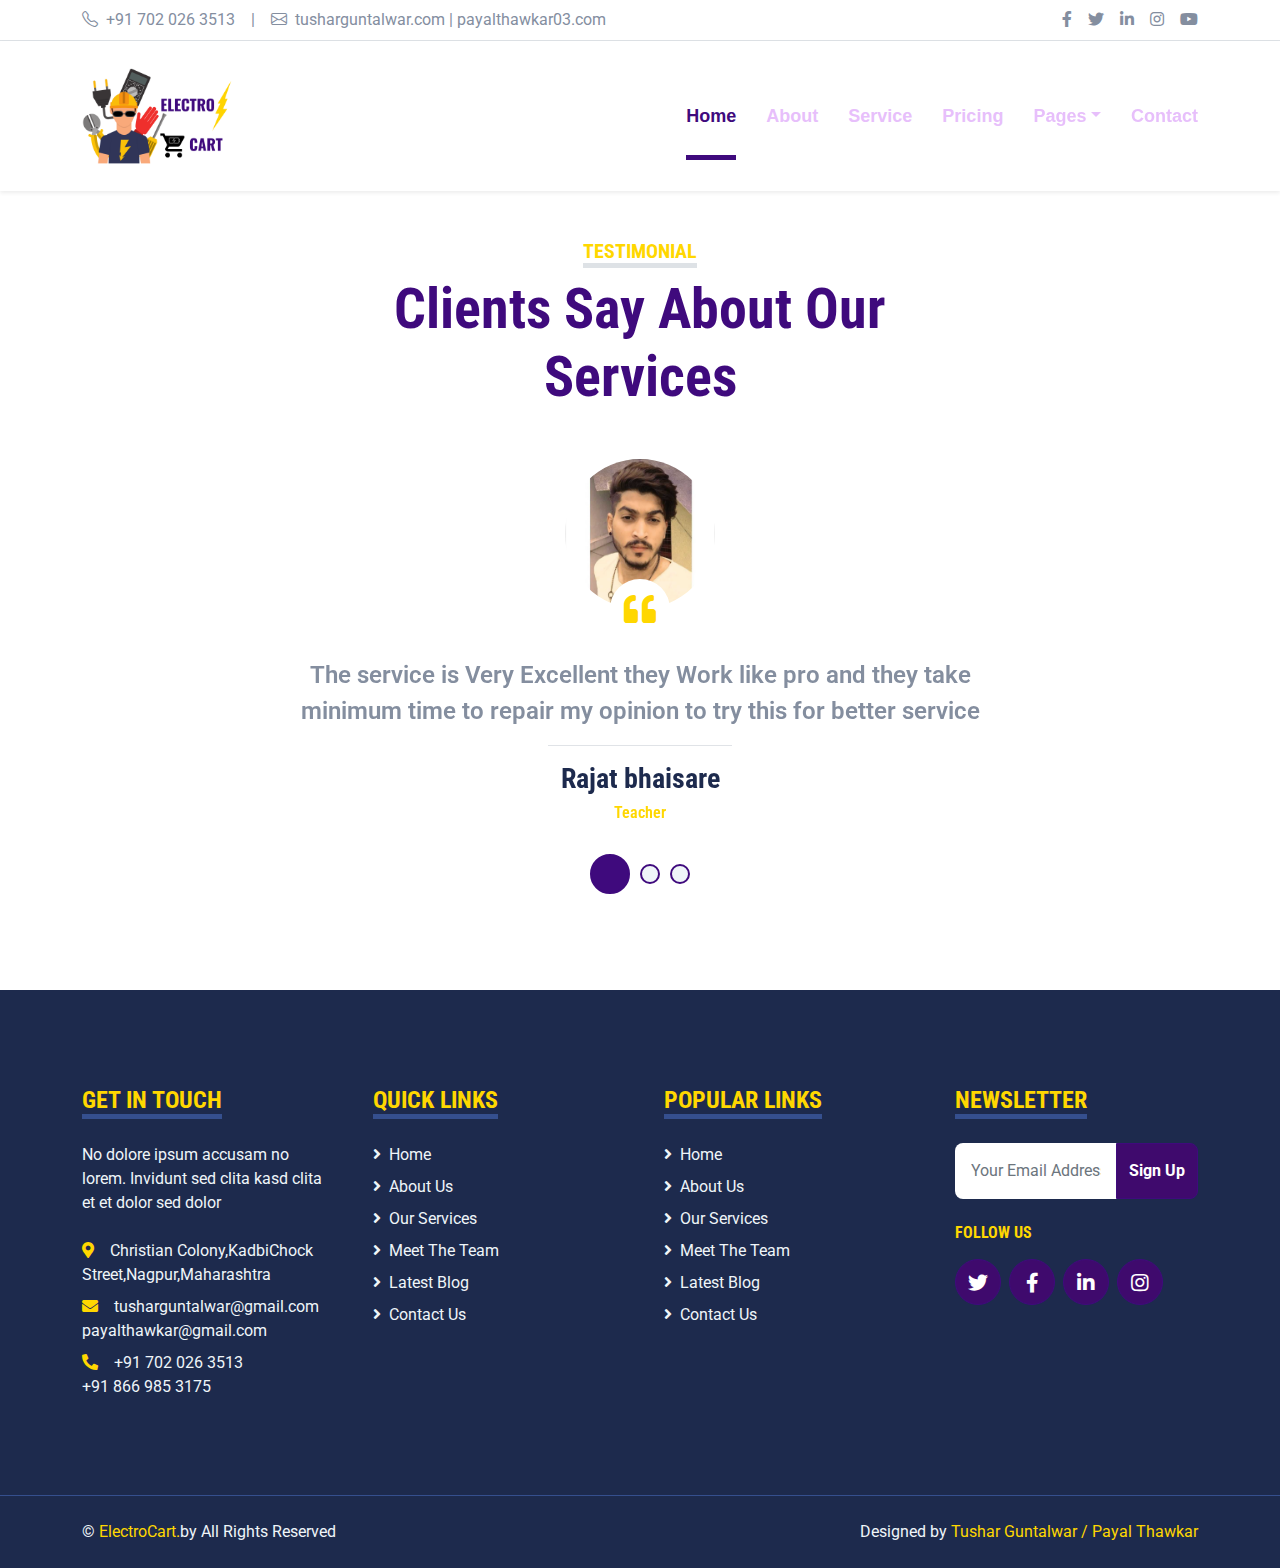
<file: testimonial.html>
<!DOCTYPE html>
<html lang="en">

<head>
    <meta charset="utf-8">
    <title>ElectroCart-Take a new direction</title>
    <meta content="width=device-width, initial-scale=1.0" name="viewport">
    <!-- Favicon -->
    <link rel="icon" type="image/png" sizes="192x192"  href="img/favicon.png">

    <!-- Google Web Fonts -->
    <link rel="preconnect" href="https://fonts.gstatic.com">
    <link href="https://fonts.googleapis.com/css2?family=Roboto+Condensed:wght@400;700&family=Roboto:wght@400;700&display=swap" rel="stylesheet">

    <!-- Icon Font Stylesheet -->
    <link href="https://cdnjs.cloudflare.com/ajax/libs/font-awesome/5.15.0/css/all.min.css" rel="stylesheet">
    <link href="https://cdn.jsdelivr.net/npm/bootstrap-icons@1.4.1/font/bootstrap-icons.css" rel="stylesheet">

    <!-- Libraries Stylesheet -->
    <link href="lib/owlcarousel/assets/owl.carousel.min.css" rel="stylesheet">
    <link href="lib/tempusdominus/css/tempusdominus-bootstrap-4.min.css" rel="stylesheet" />

    <!-- Customized Bootstrap Stylesheet -->
    <link href="css/bootstrap.min.css" rel="stylesheet">

    <!--  Stylesheet -->
    <link href="css/style.css" rel="stylesheet">
</head>

<body>
<!-- Topbar Start -->
<div class="container-fluid py-2 border-bottom d-none d-lg-block">
    <div class="container">
        <div class="row">
            <div class="col-md-6 text-center text-lg-start mb-2 mb-lg-0">
                <div class="d-inline-flex align-items-center">
                    <a class="text-decoration-none text-body pe-3" href="tel:+91 7020263513"><i class="bi bi-telephone me-2"></i>+91 702 026 3513</a>
                    <span class="text-body">|</span>
                    <a class="text-decoration-none text-body px-3" href="mailto: tusharguntalwar@gmail.com"><i class="bi bi-envelope me-2"></i>tusharguntalwar.com | payalthawkar03.com</a>
                </div>
            </div>
            <div class="col-md-6 text-center text-lg-end">
                <div class="d-inline-flex align-items-center">
                    <a class="text-body px-2" href="">
                        <i class="fab fa-facebook-f"></i>
                    </a>
                    <a class="text-body px-2" href="">
                        <i class="fab fa-twitter"></i>
                    </a>
                    <a class="text-body px-2" href="">
                        <i class="fab fa-linkedin-in"></i>
                    </a>
                    <a class="text-body px-2" href="">
                        <i class="fab fa-instagram"></i>
                    </a>
                    <a class="text-body ps-2" href="">
                        <i class="fab fa-youtube"></i>
                    </a>
                </div>
            </div>
        </div>
    </div>
</div>
<!-- Topbar End -->


<!-- Navbar Start -->
<div class="container-fluid sticky-top bg-white shadow-sm">
    <div class="container">
        <nav class="navbar navbar-expand-lg bg-white navbar-light py-3 py-lg-0">
            <a href="index.html" class="navbar-brand">
                <h1 class="m-0 text-uppercase text-primary"><img class="img-fluids rounded-top" src="img/LOGO.png">
                </h1>
            </a>
            <button class="navbar-toggler" type="button" data-bs-toggle="collapse" data-bs-target="#navbarCollapse">
                <span class="navbar-toggler-icon"></span>
            </button>
            <div class="collapse navbar-collapse" id="navbarCollapse">
                <div class="navbar-nav ms-auto py-0">
                    <a href="index.html" class="nav-item nav-link active">Home</a>
                    <a href="about.html" class="nav-item nav-link">About</a>
                    <a href="service.html" class="nav-item nav-link">Service</a>
                    <a href="price.html" class="nav-item nav-link">Pricing</a>
                    <div class="nav-item dropdown">
                        <a href="#" class="nav-link dropdown-toggle" data-bs-toggle="dropdown">Pages</a>
                        <div class="dropdown-menu m-0">
                            <a href="team.html" class="dropdown-item">The Team</a>
                            <a href="testimonial.html" class="dropdown-item">Testimonial</a>
                            <a href="appointment.html" class="dropdown-item">Appointment</a>
                        </div>
                    </div>
                    <a href="contact.html" class="nav-item nav-link">Contact</a>
                </div>
            </div>
        </nav>
    </div>
</div>
<!-- Navbar End -->


<!-- Testimonial Start -->
<div class="container-fluid py-5">
    <div class="container">
        <div class="text-center mx-auto mb-5" style="max-width: 500px;">
            <h5 class="d-inline-block text-primary text-uppercase border-bottom border-5">Testimonial</h5>
            <h1 class="display-4 text-secondary">Clients Say About Our Services</h1>
        </div>
        <div class="row justify-content-center">
            <div class="col-lg-8">
                <div class="owl-carousel testimonial-carousel">
                    <div class="testimonial-item text-center">
                        <div class="position-relative mb-5">
                            <img class="img-fluid rounded-circle mx-auto" src="img/testimonial1.png" alt="">
                            <div class="position-absolute top-100 start-50 translate-middle d-flex align-items-center justify-content-center bg-white rounded-circle" style="width: 60px; height: 60px;">
                                <i class="fa fa-quote-left fa-2x text-primary"></i>
                            </div>
                        </div>
                        <p class="fs-4 fw-normal">The service is Very Excellent they Work like pro and they take minimum time to repair my opinion to try this for better service</p>
                        <hr class="w-25 mx-auto">
                        <h3>Rajat bhaisare</h3>
                        <h6 class="fw-normal text-primary mb-3">Teacher</h6>
                    </div>
                    <div class="testimonial-item text-center">
                        <div class="position-relative mb-5">
                            <img class="img-fluid rounded-circle mx-auto" src="img/testimonial2.png" alt="">
                            <div class="position-absolute top-100 start-50 translate-middle d-flex align-items-center justify-content-center bg-white rounded-circle" style="width: 60px; height: 60px;">
                                <i class="fa fa-quote-left fa-2x text-primary"></i>
                            </div>
                        </div>
                        <p class="fs-4 fw-normal">The service is Very Excellent they Work like pro and they take minimum time to repair my opinion to try this for better service</p>
                        <hr class="w-25 mx-auto">
                        <h3>Mrunal Patel</h3>
                        <h6 class="fw-normal text-primary mb-3">Student</h6>
                    </div>
                    <div class="testimonial-item text-center">
                        <div class="position-relative mb-5">
                            <img class="img-fluid rounded-circle mx-auto" src="img/testimonial4.png" alt="">
                            <div class="position-absolute top-100 start-50 translate-middle d-flex align-items-center justify-content-center bg-white rounded-circle" style="width: 60px; height: 60px;">
                                <i class="fa fa-quote-left fa-2x text-primary"></i>
                            </div>
                        </div>
                        <p class="fs-4 fw-normal">The service is Very Excellent they Work like pro and they take minimum time to repair my opinion to try this for better service</p>
                        <hr class="w-25 mx-auto">
                        <h3>Kishor kakade</h3>
                        <h6 class="fw-normal text-primary mb-3">Employ</h6>
                    </div>
                </div>
            </div>
        </div>
    </div>
</div>
<!-- Testimonial End -->



    <!-- Footer Start -->
    <div class="container-fluid bg-dark text-light mt-5 py-5">
        <div class="container py-5">
            <div class="row g-5">
                <div class="col-lg-3 col-md-6">
                    <h4 class="d-inline-block text-primary text-uppercase border-bottom border-5 border-secondary mb-4">Get In Touch</h4>
                    <p class="mb-4">No dolore ipsum accusam no lorem. Invidunt sed clita kasd clita et et dolor sed dolor</p>
                    <p class="mb-2"><i class="fa fa-map-marker-alt text-primary me-3"></i>Christian Colony,KadbiChock Street,Nagpur,Maharashtra</p>
                    <p class="mb-2"><i class="fa fa-envelope text-primary me-3"></i>tusharguntalwar@gmail.com <br>payalthawkar@gmail.com</br></p>
                    <p class="mb-0"><i class="fa fa-phone-alt text-primary me-3"></i>+91 702 026 3513 <br>+91 866 985 3175</p>
                </div>
                <div class="col-lg-3 col-md-6">
                    <h4 class="d-inline-block text-primary text-uppercase border-bottom border-5 border-secondary mb-4">Quick Links</h4>
                    <div class="d-flex flex-column justify-content-start">
                        <a class="text-light mb-2" href="#"><i class="fa fa-angle-right me-2"></i>Home</a>
                        <a class="text-light mb-2" href="#"><i class="fa fa-angle-right me-2"></i>About Us</a>
                        <a class="text-light mb-2" href="#"><i class="fa fa-angle-right me-2"></i>Our Services</a>
                        <a class="text-light mb-2" href="#"><i class="fa fa-angle-right me-2"></i>Meet The Team</a>
                        <a class="text-light mb-2" href="#"><i class="fa fa-angle-right me-2"></i>Latest Blog</a>
                        <a class="text-light" href="#"><i class="fa fa-angle-right me-2"></i>Contact Us</a>
                    </div>
                </div>
                <div class="col-lg-3 col-md-6">
                    <h4 class="d-inline-block text-primary text-uppercase border-bottom border-5 border-secondary mb-4">Popular Links</h4>
                    <div class="d-flex flex-column justify-content-start">
                        <a class="text-light mb-2" href="#"><i class="fa fa-angle-right me-2"></i>Home</a>
                        <a class="text-light mb-2" href="#"><i class="fa fa-angle-right me-2"></i>About Us</a>
                        <a class="text-light mb-2" href="#"><i class="fa fa-angle-right me-2"></i>Our Services</a>
                        <a class="text-light mb-2" href="#"><i class="fa fa-angle-right me-2"></i>Meet The Team</a>
                        <a class="text-light mb-2" href="#"><i class="fa fa-angle-right me-2"></i>Latest Blog</a>
                        <a class="text-light" href="#"><i class="fa fa-angle-right me-2"></i>Contact Us</a>
                    </div>
                </div>
                <div class="col-lg-3 col-md-6">
                    <h4 class="d-inline-block text-primary text-uppercase border-bottom border-5 border-secondary mb-4">Newsletter</h4>
                    <form action="">
                        <div class="input-group">
                            <input type="text" class="form-control p-3 border-0" placeholder="Your Email Address">
                            <button class="btn btn-primary">Sign Up</button>
                        </div>
                    </form>
                    <h6 class="text-primary text-uppercase mt-4 mb-3">Follow Us</h6>
                    <div class="d-flex">
                        <a class="btn btn-lg btn-primary btn-lg-square rounded-circle me-2" href="https://twitter.com/"><i class="fab fa-twitter"></i></a>
                        <a class="btn btn-lg btn-primary btn-lg-square rounded-circle me-2" href="https://www.facebook.com/"><i class="fab fa-facebook-f"></i></a>
                        <a class="btn btn-lg btn-primary btn-lg-square rounded-circle me-2" href="https://www.linkedin.com/login"><i class="fab fa-linkedin-in"></i></a>
                        <a class="btn btn-lg btn-primary btn-lg-square rounded-circle" href="https://www.instagram.com/"><i class="fab fa-instagram"></i></a>
                    </div>
                </div>
            </div>
        </div>
    </div>
    <div class="container-fluid bg-dark text-light border-top border-secondary py-4">
        <div class="container">
            <div class="row g-5">
                <div class="col-md-6 text-center text-md-start">
                    <p class="mb-md-0">&copy; <a class="text-primary" href="#">ElectroCart.</a>by  All Rights Reserved</p>
                </div>
                <div class="col-md-6 text-center text-md-end">
                    <p class="mb-0">Designed by <a class="text-primary" href="https://htmlcodex.com">Tushar Guntalwar / Payal Thawkar</a></p>
                </div>
            </div>
        </div>
    </div>
    <!-- Footer End -->


    <!-- Back to Top -->
    <a href="#" class="btn btn-lg btn-primary btn-lg-square back-to-top"><i class="bi bi-arrow-up"></i></a>


    <!-- JavaScript Libraries -->
    <script src="https://code.jquery.com/jquery-3.4.1.min.js"></script>
    <script src="https://cdn.jsdelivr.net/npm/bootstrap@5.0.0/dist/js/bootstrap.bundle.min.js"></script>
    <script src="lib/easing/easing.min.js"></script>
    <script src="lib/waypoints/waypoints.min.js"></script>
    <script src="lib/owlcarousel/owl.carousel.min.js"></script>
    <script src="lib/tempusdominus/js/moment.min.js"></script>
    <script src="lib/tempusdominus/js/moment-timezone.min.js"></script>
    <script src="lib/tempusdominus/js/tempusdominus-bootstrap-4.min.js"></script>

    <!-- Template Javascript -->
    <script src="js/main.js"></script>
</body>

</html>
</file>
<file: css/style.css>
/********** Template CSS **********/
:root {
    --primary: #3f0a7d ;
    --secondary: #354F8E;
    --light: #EFF5F9;
    --dark: #e7bffb;
}

.btn {
    font-weight: 700;
    transition: .5s;
}

.btn:hover {
    -webkit-box-shadow: 0 8px 6px -6px #555555;
    -moz-box-shadow: 0 8px 6px -6px #555555;
    box-shadow: 0 8px 6px -6px #555555;
}

.btn-primary {
    color: #FFFFFF;
}

.btn-square {
    width: 36px;
    height: 36px;
}

.btn-sm-square {
    width: 28px;
    height: 28px;
}

.btn-lg-square {
    width: 46px;
    height: 46px;
}

.btn-square,
.btn-sm-square,
.btn-lg-square {
    padding-left: 0;
    padding-right: 0;
    text-align: center;
}

.back-to-top {
    position: fixed;
    display: none;
    right: 30px;
    bottom: 0;
    border-radius: 50% 50% 0 0;
    z-index: 99;
}

.navbar-light .navbar-nav .nav-link {
    font-family: 'Jost', sans-serif;
    position: relative;
    margin-left: 30px;
    padding: 30px 0;
    font-size: 18px;
    font-weight: 700;
    color: var(--dark);
    outline: none;
    transition: .5s;
}

.navbar-light .navbar-nav .nav-link:hover,
.navbar-light .navbar-nav .nav-link.active {
    color: var(--primary);
}

@media (min-width: 992px) {
    .navbar-light .navbar-nav .nav-link::before {
        position: absolute;
        content: "";
        width: 0;
        height: 5px;
        bottom: 0;
        left: 50%;
        background: var(--primary);
        transition: .5s;
    }

    .navbar-light .navbar-nav .nav-link:hover::before,
    .navbar-light .navbar-nav .nav-link.active::before {
        width: 100%;
        left: 0;
    }
}

@media (max-width: 991.98px) {
    .navbar-light .navbar-nav .nav-link  {
        margin-left: 0;
        padding: 10px 0;
    }
}

.hero-header {
    background: url(../img/heros.png) top right no-repeat;
    background-size: cover;
}

.service-item {
    position: relative;
    height: 350px;
    padding: 0 30px;
    transition: .5s;
}

.service-item .service-icon {
    width: 150px;
    height: 100px;
    display: flex;
    align-items: center;
    justify-content: center;
    background: var(--primary);
    border-radius: 50%;
    transform: rotate(-14deg);
}

.service-item .service-icon i {
    transform: rotate(15deg);
}

.service-item a.btn {
    position: absolute;
    width: 60px;
    bottom: -48px;
    left: 50%;
    margin-left: -30px;
    opacity: 0;
}

.service-item:hover a.btn {
    bottom: -24px;
    opacity: 1;
}

.price-carousel::after {
    position: absolute;
    content: "";
    width: 100%;
    height: 50%;
    bottom: 0;
    left: 0;
    background: var(--primary);
    border-radius: 8px 8px 50% 50%;
    z-index: -1;
}

.price-carousel .owl-nav {
    margin-top: 35px;
    width: 100%;
    text-align: center;
    display: flex;
    justify-content: center;
}

.price-carousel .owl-nav .owl-prev,
.price-carousel .owl-nav .owl-next{
    position: relative;
    margin: 0 5px;
    width: 45px;
    height: 45px;
    display: flex;
    align-items: center;
    justify-content: center;
    color: var(--primary);
    background: #FFFFFF;
    font-size: 22px;
    border-radius: 45px;
    transition: .5s;
}

.price-carousel .owl-nav .owl-prev:hover,
.price-carousel .owl-nav .owl-next:hover {
    color: var(--dark);
}

@media (min-width: 576px) {
    .team-item .row {
        height: 350px;
    }
}

.team-carousel .owl-nav {
    position: absolute;
    padding: 0 45px;
    width: 100%;
    height: 45px;
    top: calc(50% - 22.5px);
    left: 0;
    display: flex;
    justify-content: space-between;
}

.team-carousel .owl-nav .owl-prev,
.team-carousel .owl-nav .owl-next {
    position: relative;
    width: 45px;
    height: 45px;
    display: flex;
    align-items: center;
    justify-content: center;
    color: #FFFFFF;
    background: var(--primary);
    border-radius: 45px;
    font-size: 22px;
    transition: .5s;
}

.team-carousel .owl-nav .owl-prev:hover,
.team-carousel .owl-nav .owl-next:hover {
    background: var(--dark);
}

.testimonial-carousel .owl-dots {
    margin-top: 15px;
    display: flex;
    align-items: center;
    justify-content: center;
}

.testimonial-carousel .owl-dot {
    position: relative;
    display: inline-block;
    margin: 0 5px;
    width: 20px;
    height: 20px;
    background: var(--light);
    border: 2px solid var(--primary);
    border-radius: 20px;
    transition: .5s;
}

.testimonial-carousel .owl-dot.active {
    width: 40px;
    height: 40px;
    background: var(--primary);
}

.testimonial-carousel .owl-item img {
    width: 150px;
    height: 150px;
}
</file>
